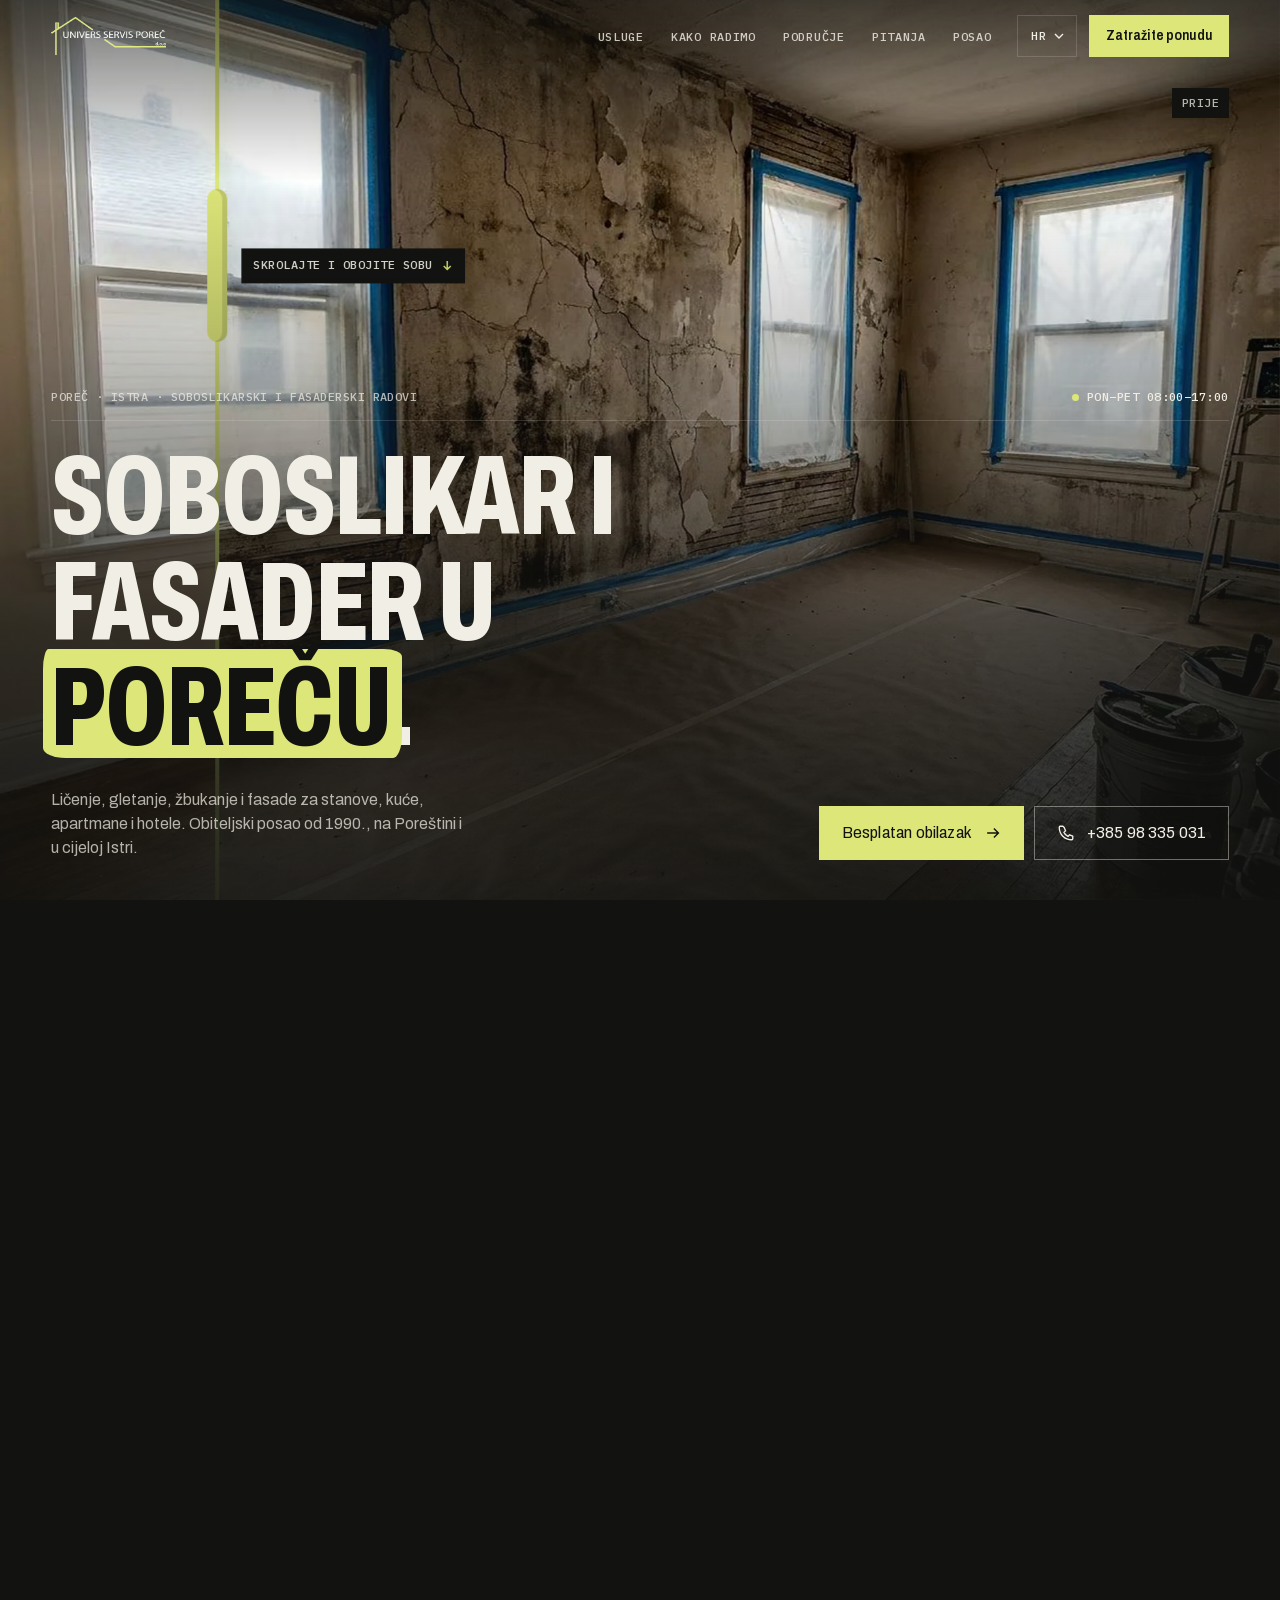
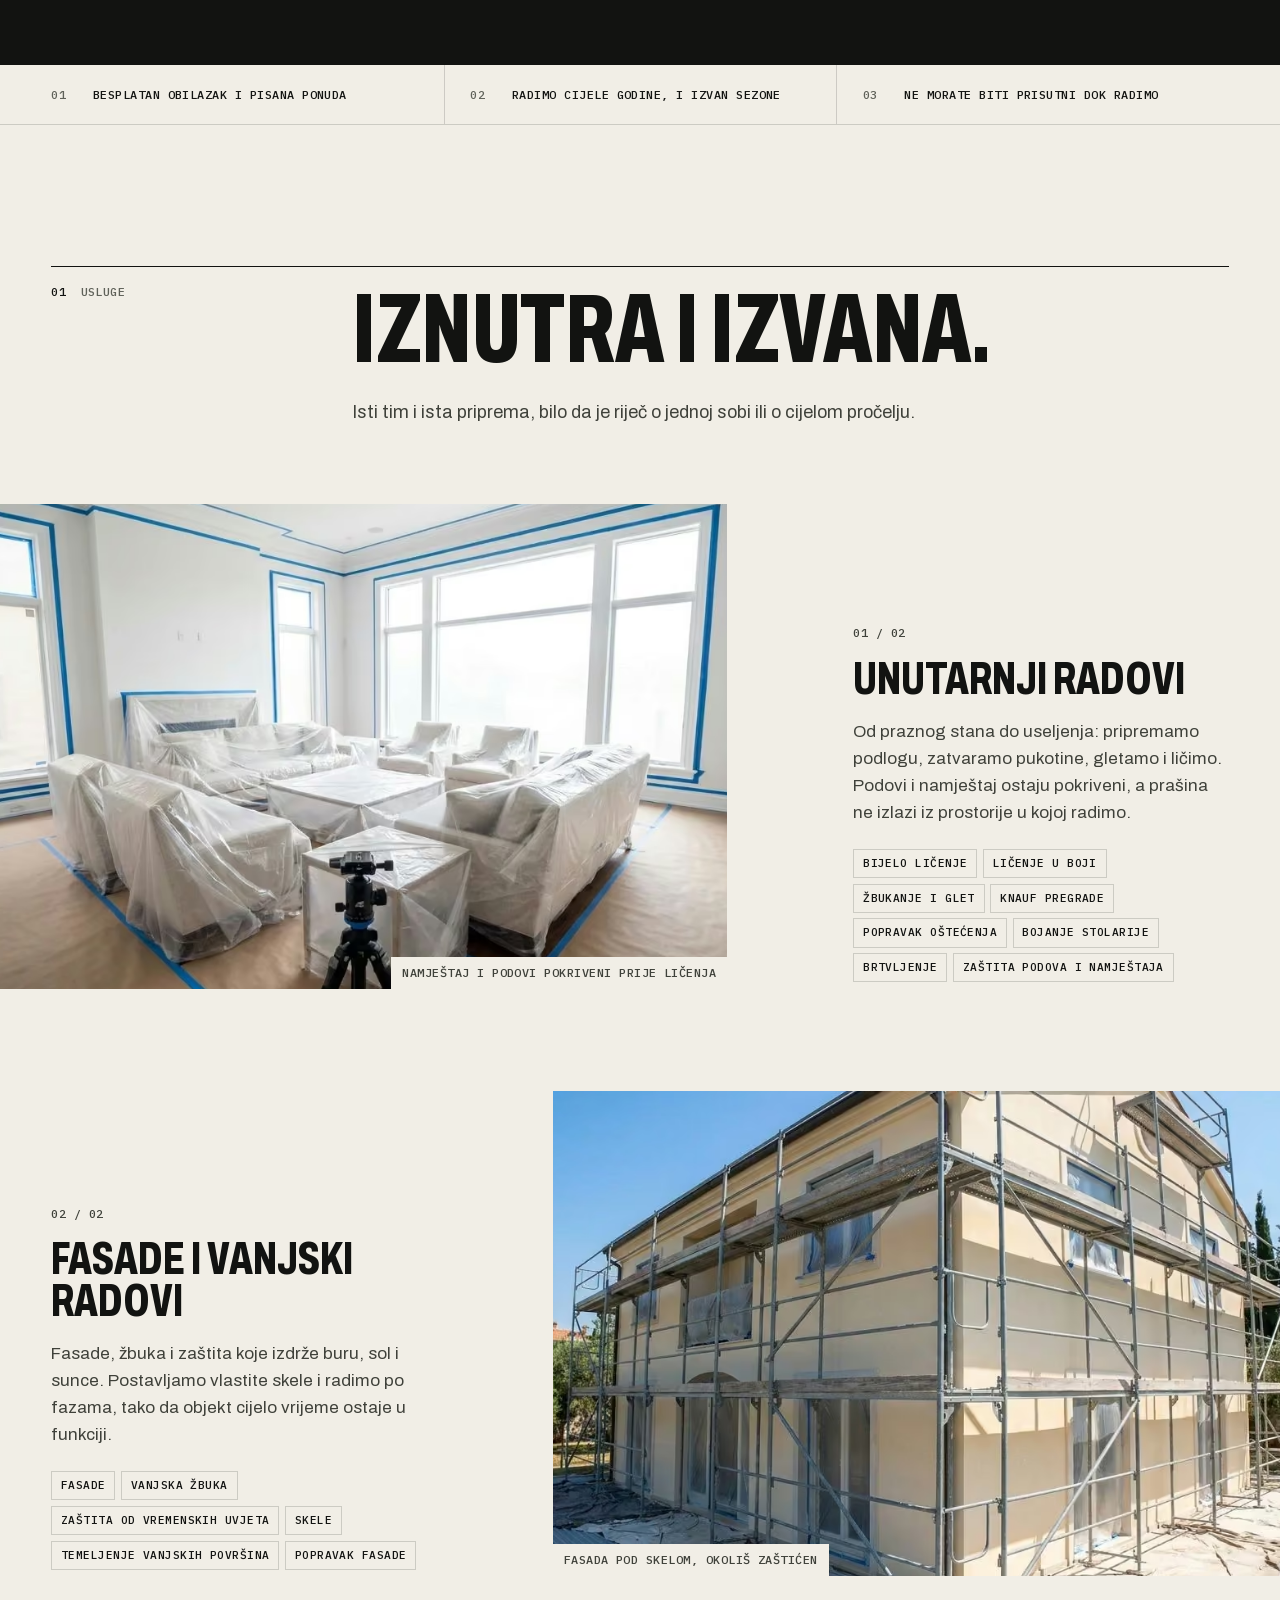
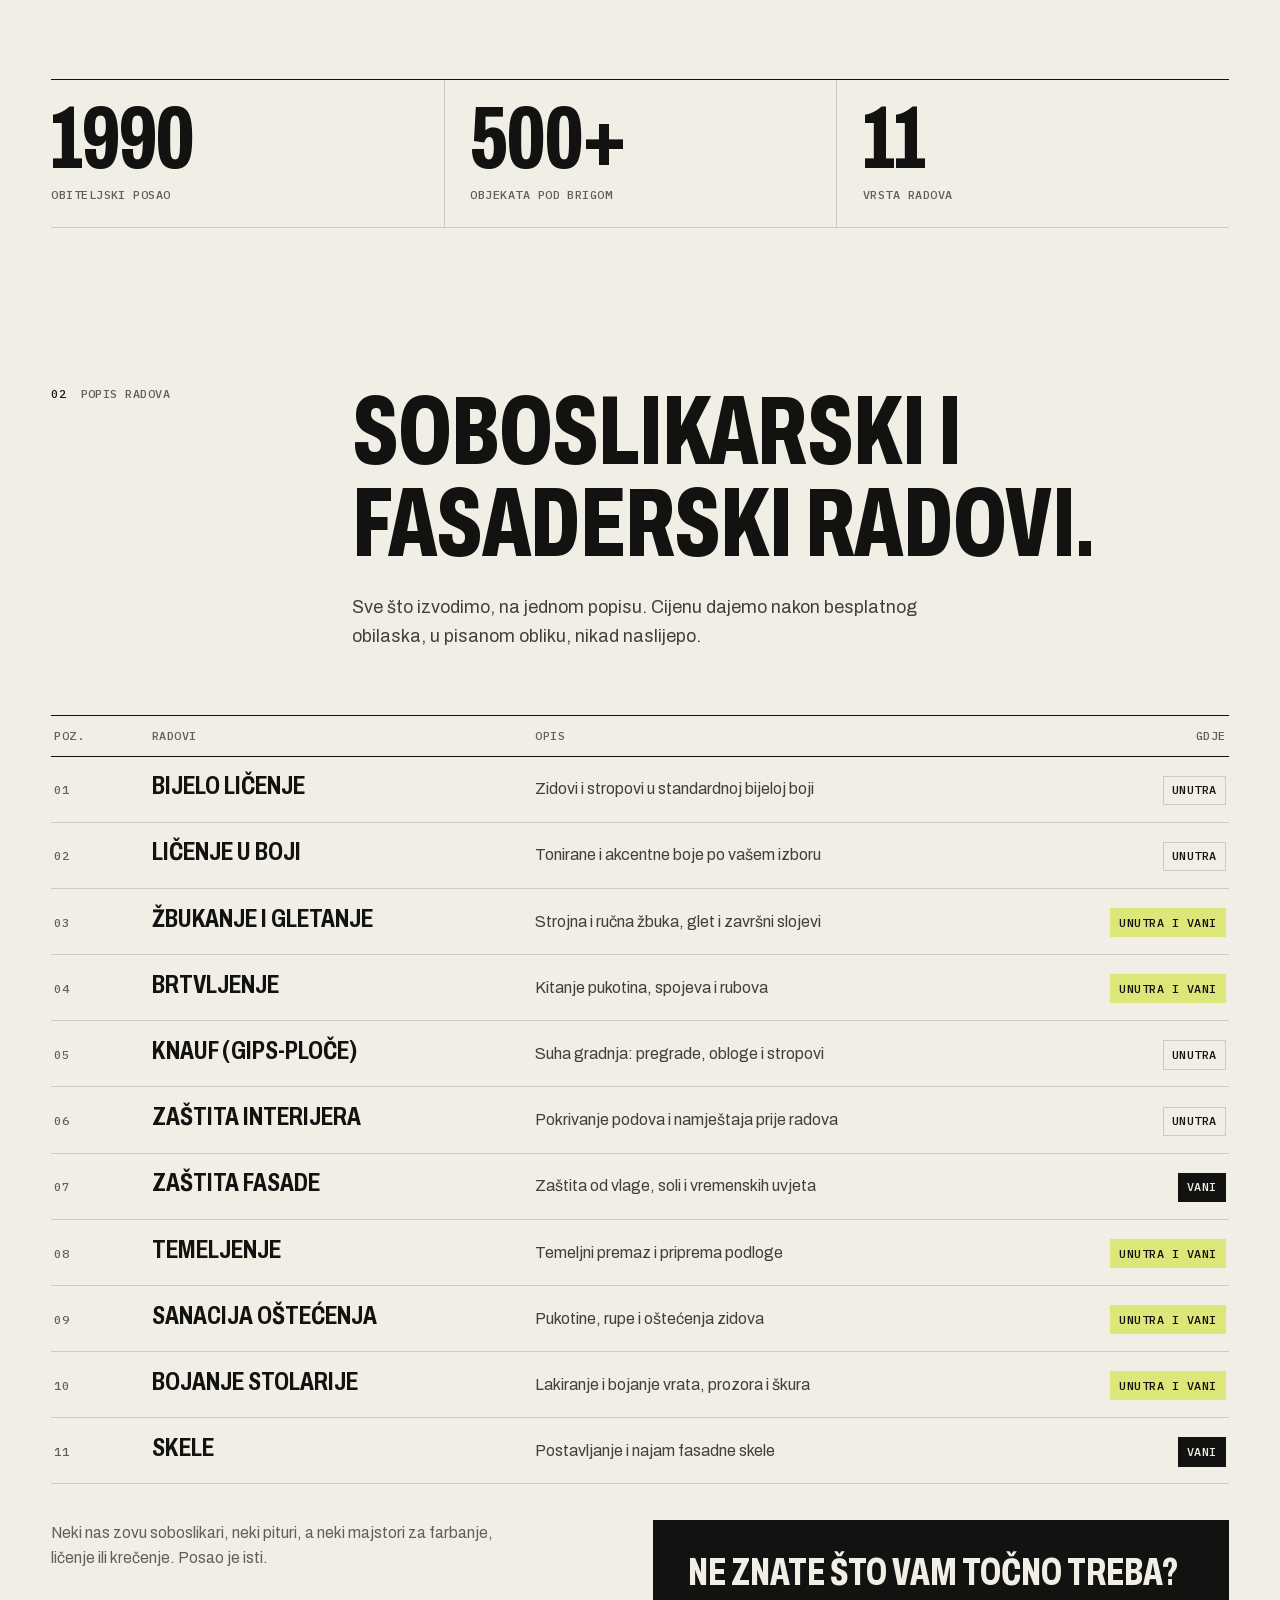
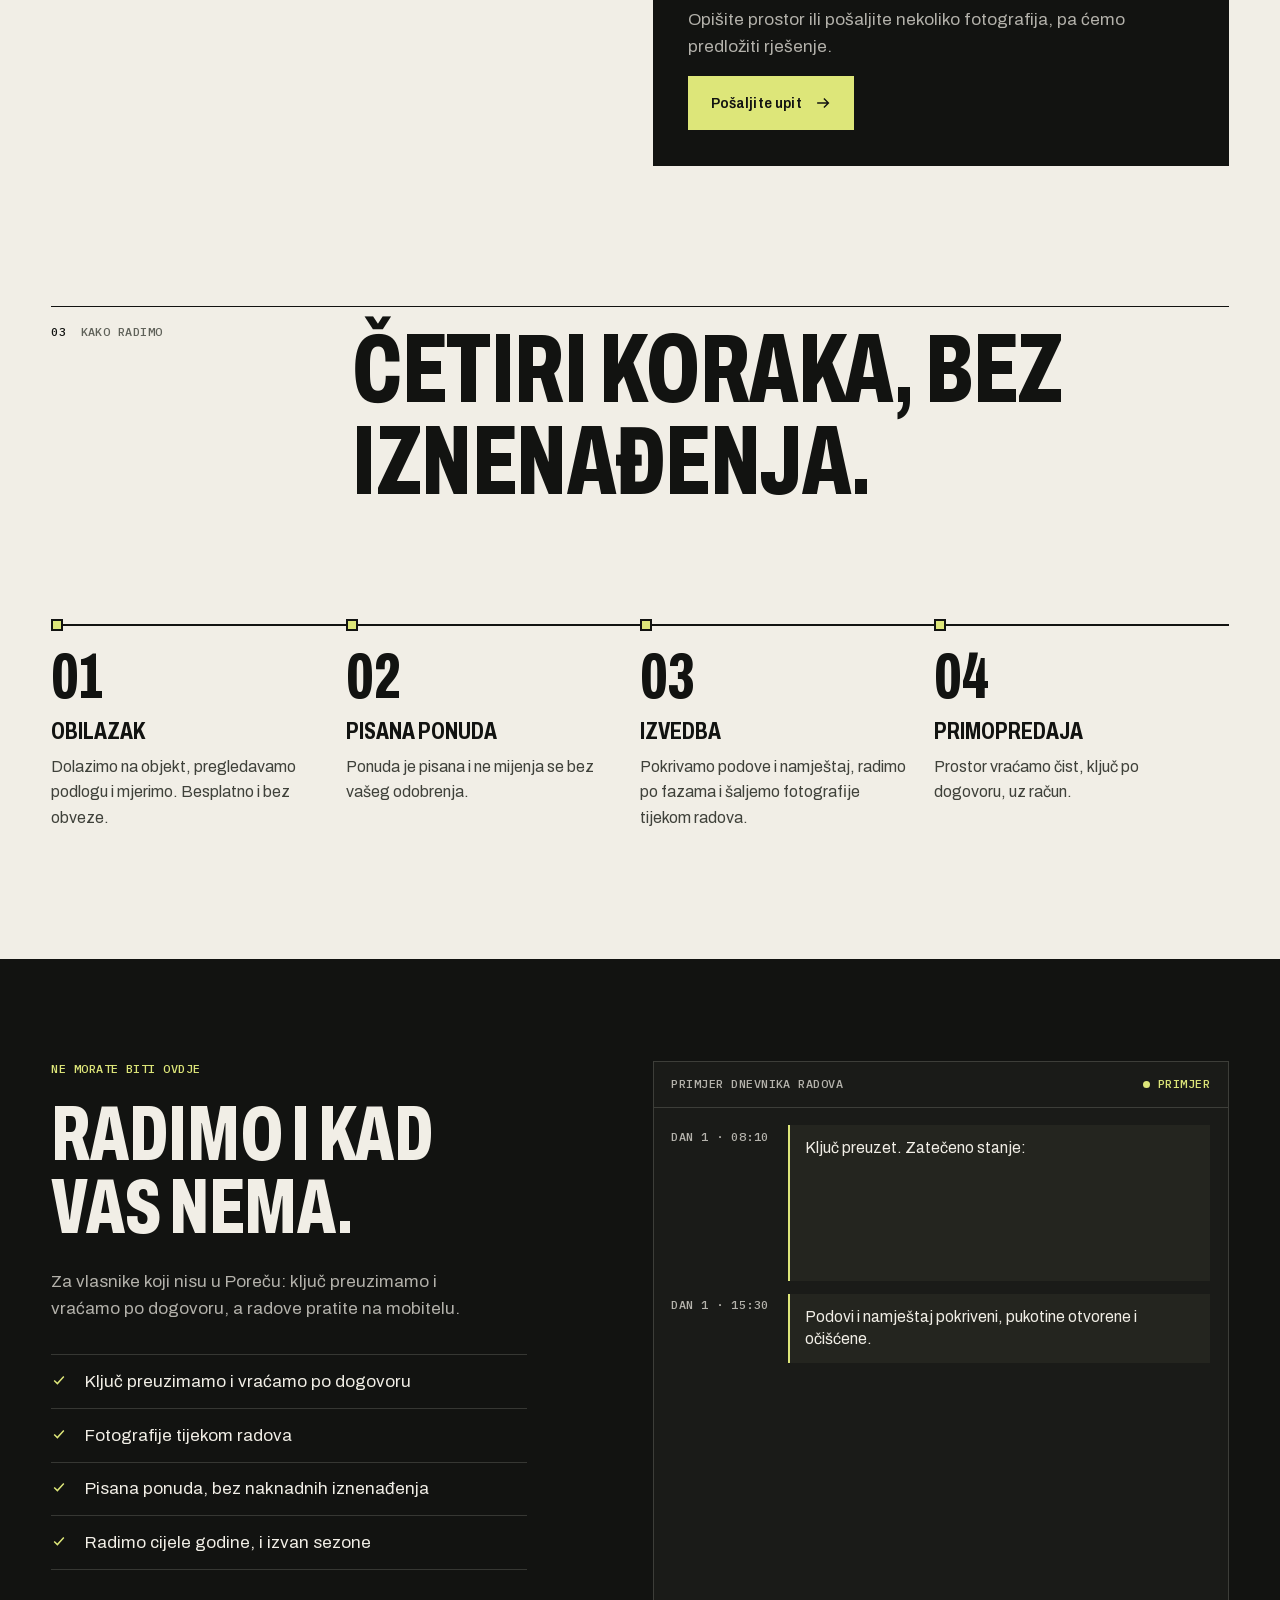
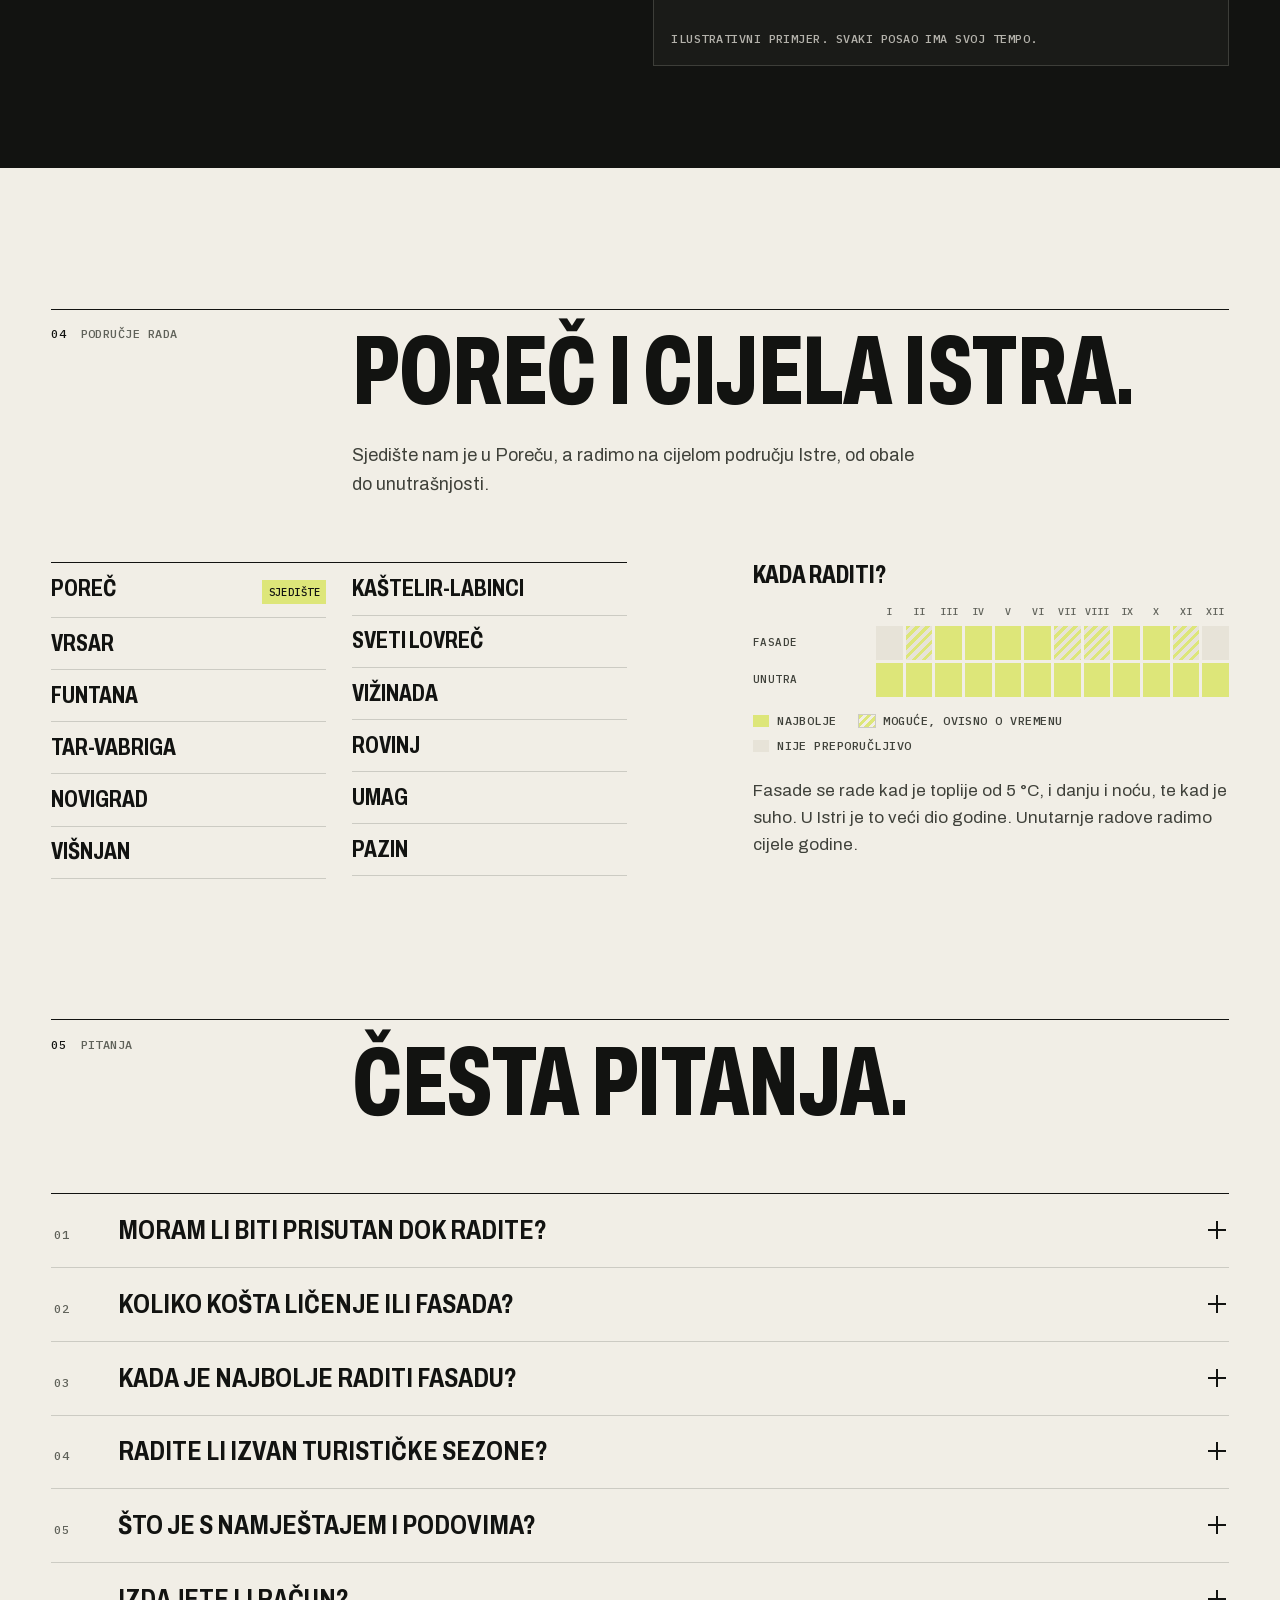
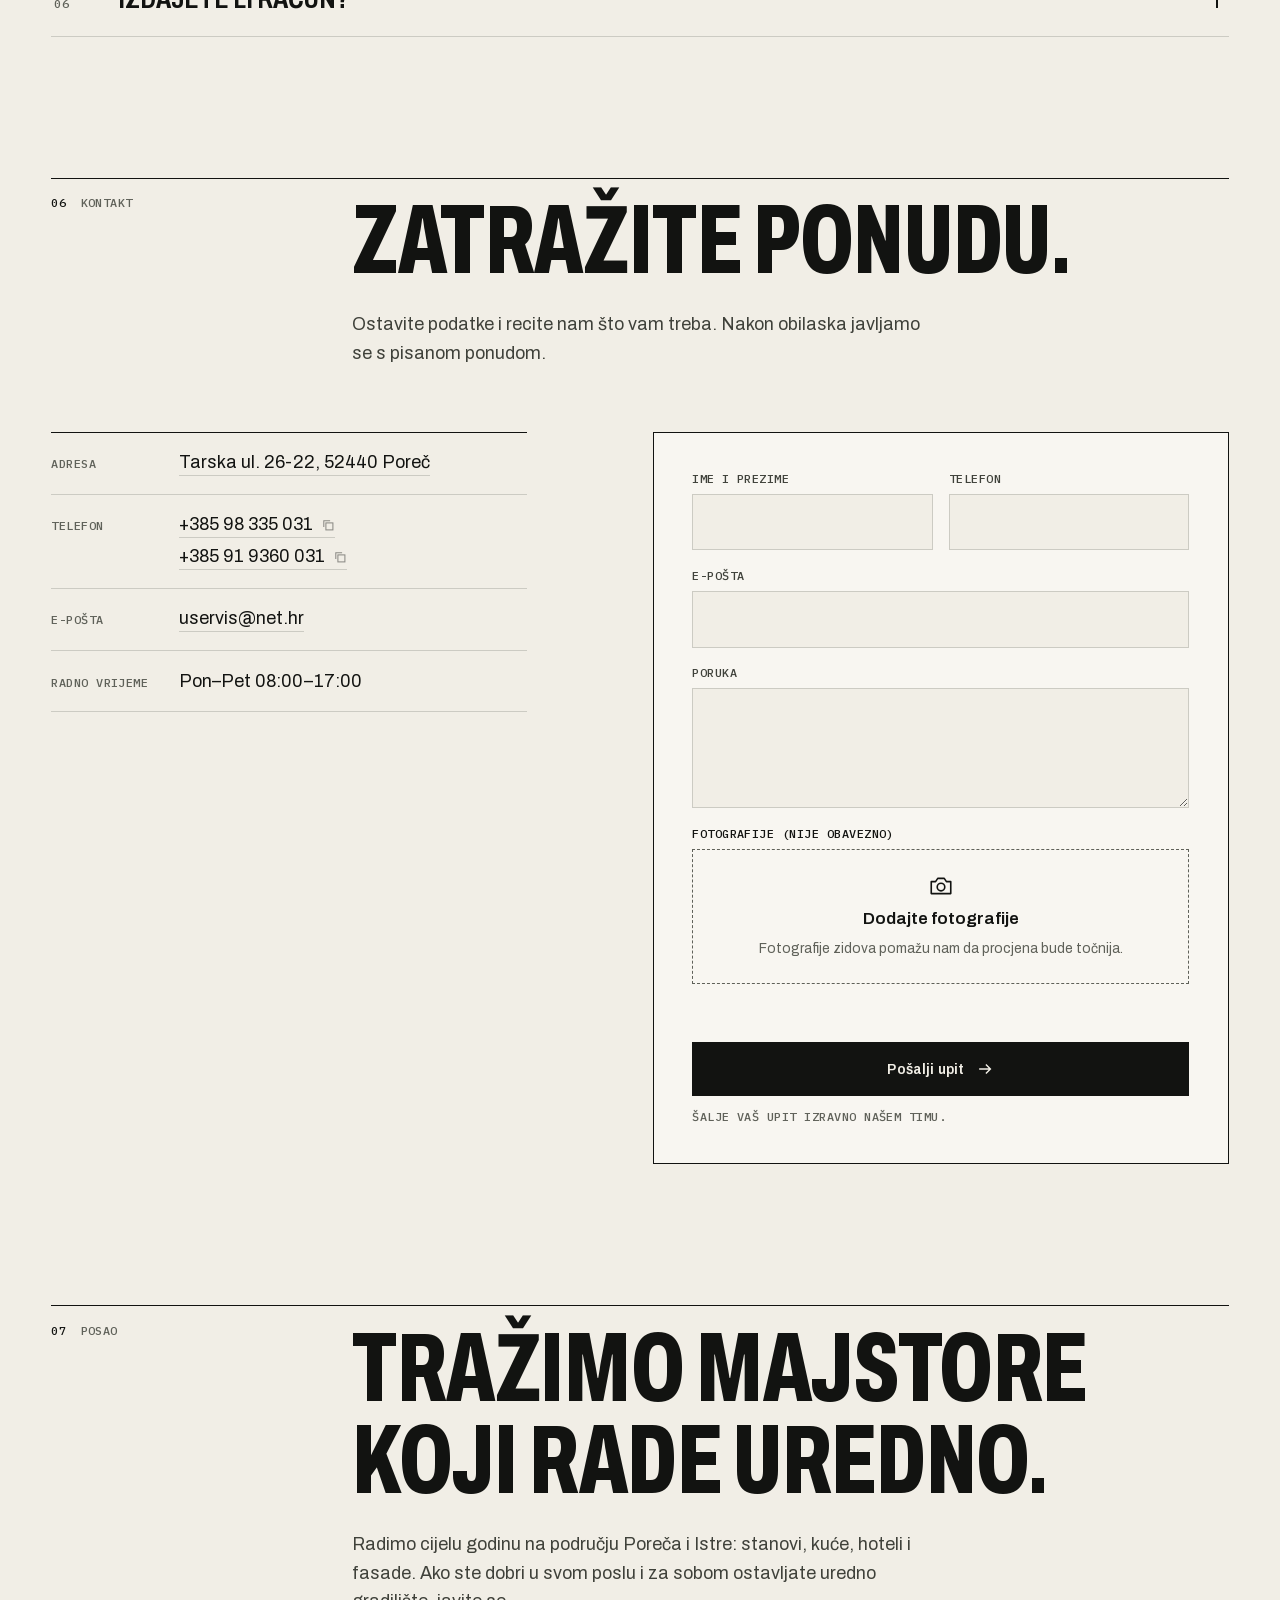
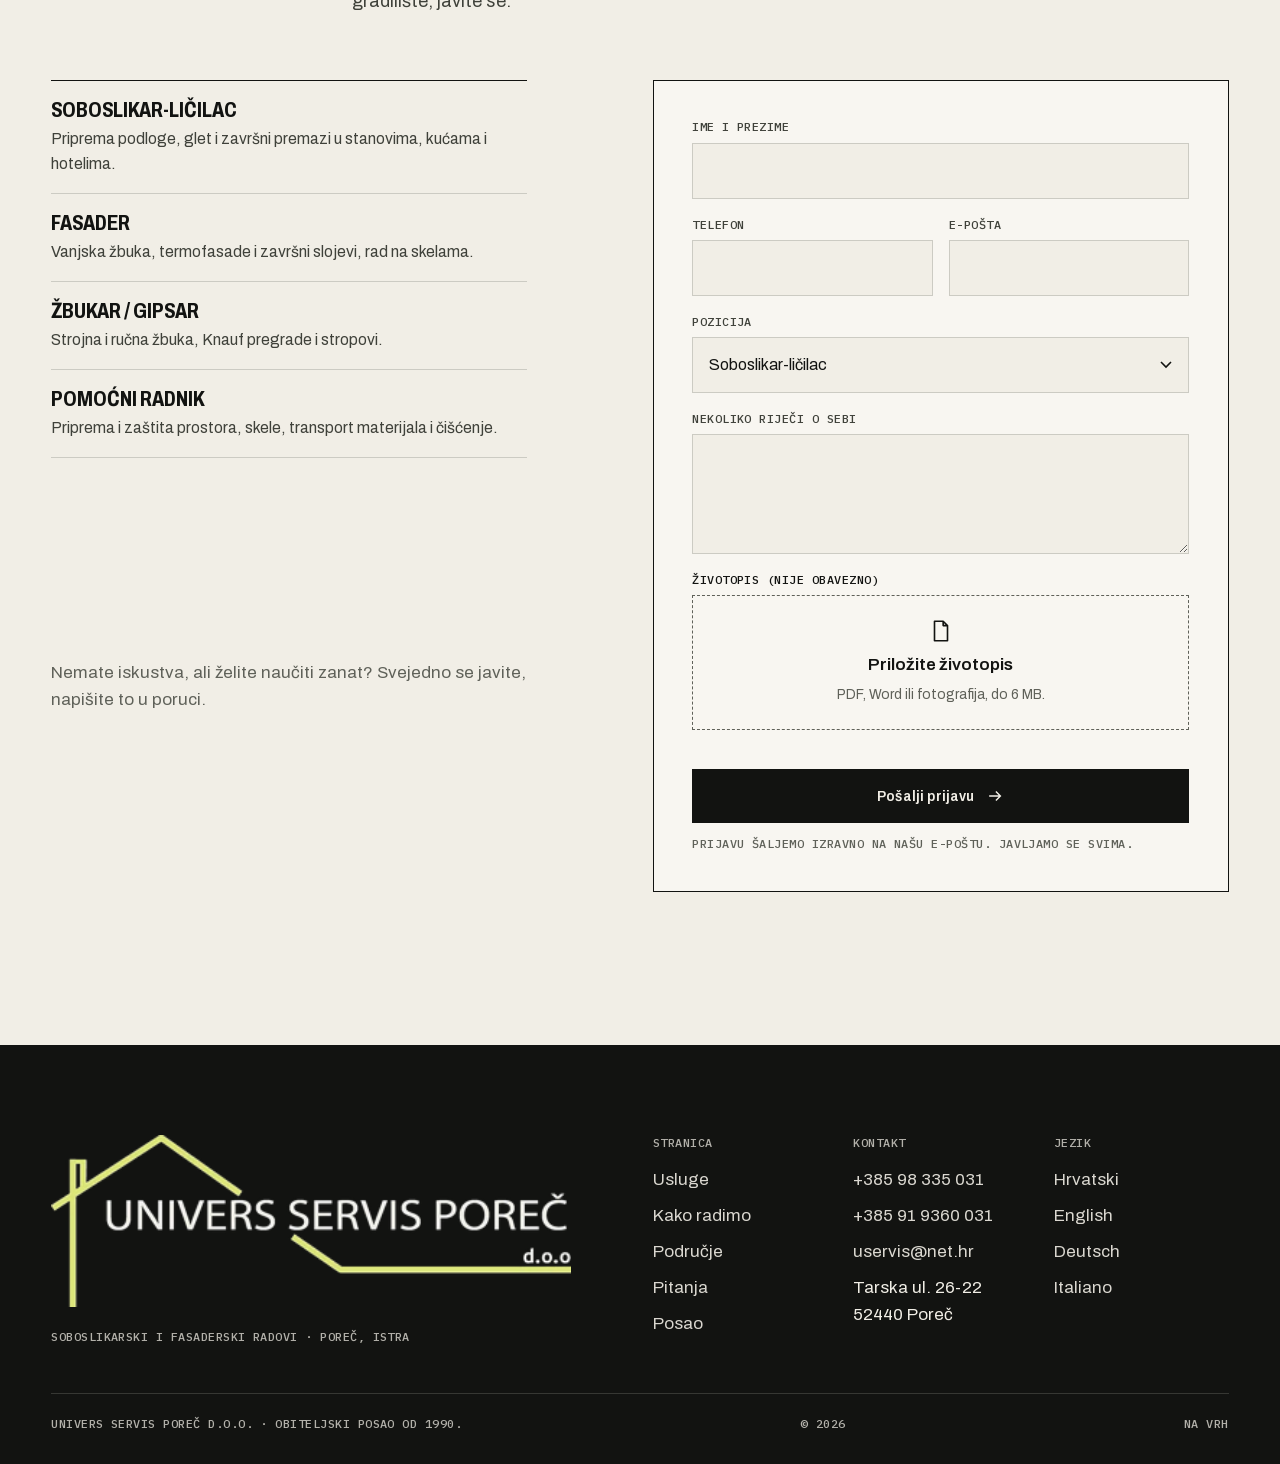
<file: index.html>
<!doctype html>
<html lang="hr">
<head>
<meta charset="utf-8">
<meta name="viewport" content="width=device-width, initial-scale=1">
<title>Soboslikar i fasade Poreč | Univers Servis od 1990.</title>
<meta name="description" content="Ličenje, gletanje, žbukanje i fasade u Poreču i Istri. Obiteljski posao od 1990. Besplatan obilazak i pisana ponuda. Radimo cijele godine.">
<link rel="canonical" href="https://www.universservisporec.com/">
<meta name="robots" content="index,follow,max-image-preview:large,max-snippet:-1,max-video-preview:-1">
<meta name="theme-color" content="#F1EEE6">
<meta name="color-scheme" content="light">
<meta name="format-detection" content="telephone=no">
<meta name="geo.region" content="HR-18">
<meta name="geo.placename" content="Poreč">

<!-- One URL per language; Croatian owns the bare root and is the x-default. -->
<link rel="alternate" hreflang="hr" href="https://www.universservisporec.com/">
<link rel="alternate" hreflang="en" href="https://www.universservisporec.com/?lang=en">
<link rel="alternate" hreflang="de" href="https://www.universservisporec.com/?lang=de">
<link rel="alternate" hreflang="it" href="https://www.universservisporec.com/?lang=it">
<link rel="alternate" hreflang="x-default" href="https://www.universservisporec.com/">

<meta property="og:type" content="website">
<meta property="og:site_name" content="Univers Servis Poreč">
<meta property="og:title" content="Soboslikar i fasade Poreč | Univers Servis od 1990.">
<meta property="og:description" content="Ličenje, gletanje, žbukanje i fasade u Poreču i Istri. Obiteljski posao od 1990. Besplatan obilazak i pisana ponuda. Radimo cijele godine.">
<meta property="og:url" content="https://www.universservisporec.com/">
<meta property="og:image" content="https://www.universservisporec.com/brand/og-image.png">
<meta property="og:image:width" content="1200">
<meta property="og:image:height" content="630">
<meta property="og:image:alt" content="Univers Servis Poreč">
<meta property="og:locale" content="hr_HR">
<meta property="og:locale:alternate" content="en_GB">
<meta property="og:locale:alternate" content="de_DE">
<meta property="og:locale:alternate" content="it_IT">
<meta name="twitter:card" content="summary_large_image">
<meta name="twitter:title" content="Soboslikar i fasade Poreč | Univers Servis od 1990.">
<meta name="twitter:description" content="Ličenje, gletanje, žbukanje i fasade u Poreču i Istri. Obiteljski posao od 1990. Besplatan obilazak i pisana ponuda. Radimo cijele godine.">
<meta name="twitter:image" content="https://www.universservisporec.com/brand/og-image.png">

<link rel="icon" href="/brand/favicon.svg" type="image/svg+xml">
<link rel="icon" href="/brand/favicon.png" type="image/png" sizes="256x256">
<link rel="apple-touch-icon" href="/brand/apple-touch-icon.png">

<!-- Self-hosted, subset type: no third-party request in the critical path. -->
<link rel="preload" href="/assets/fonts/archivo-latin.woff2" as="font" type="font/woff2" crossorigin>
<link rel="preload" href="/assets/fonts/archivo-ext.woff2" as="font" type="font/woff2" crossorigin>
<link rel="preload" href="/assets/img/wordmark-1180.webp" as="image" type="image/webp">

<!-- Hide-until-revealed states only apply once this has run, and if the main
     script never reports in, everything is shown anyway. -->
<script>document.documentElement.classList.add('js');setTimeout(function(){if(!window.__ready)document.documentElement.classList.add('reveal-all')},4500);</script>

<script type="application/ld+json">
{
  "@context": "https://schema.org",
  "@type": ["HousePainter", "GeneralContractor"],
  "@id": "https://www.universservisporec.com/#business",
  "name": "Univers Servis Poreč",
  "legalName": "UNIVERS SERVIS POREČ d.o.o.",
  "foundingDate": "2012-11-02",
  "description": "Soboslikarski i fasaderski radovi u Poreču i Istri: ličenje, gletanje, žbukanje, fasade, Knauf i skele. Obiteljski posao od 1990., kao UNIVERS SERVIS POREČ d.o.o. od 2012.",
  "url": "https://www.universservisporec.com/",
  "logo": "https://www.universservisporec.com/brand/univers-servis-1x1-white.png",
  "image": ["https://www.universservisporec.com/brand/og-image.png","https://www.universservisporec.com/assets/img/after-1200.jpg","https://www.universservisporec.com/assets/img/exterior-1200.jpg"],
  "telephone": "+385 98 335 031",
  "contactPoint": [
    {"@type": "ContactPoint", "telephone": "+385 98 335 031", "contactType": "customer service", "areaServed": "HR", "availableLanguage": ["hr"]},
    {"@type": "ContactPoint", "telephone": "+385 91 9360 031", "contactType": "customer service", "areaServed": "HR", "availableLanguage": ["hr"]}
  ],
  "email": "uservis@net.hr",
  "address": {
    "@type": "PostalAddress",
    "streetAddress": "Tarska ul. 26-22",
    "addressLocality": "Poreč",
    "postalCode": "52440",
    "addressRegion": "Istarska županija",
    "addressCountry": "HR"
  },
  "areaServed": [
    {"@type": "City", "name": "Poreč"}, {"@type": "City", "name": "Vrsar"}, {"@type": "City", "name": "Funtana"},
    {"@type": "City", "name": "Tar-Vabriga"}, {"@type": "City", "name": "Novigrad"}, {"@type": "City", "name": "Višnjan"},
    {"@type": "City", "name": "Kaštelir-Labinci"}, {"@type": "City", "name": "Sveti Lovreč"}, {"@type": "City", "name": "Vižinada"},
    {"@type": "City", "name": "Rovinj"}, {"@type": "City", "name": "Umag"}, {"@type": "City", "name": "Pazin"},
    {"@type": "AdministrativeArea", "name": "Istarska županija"}
  ],
  "openingHoursSpecification": [{
    "@type": "OpeningHoursSpecification",
    "dayOfWeek": ["Monday", "Tuesday", "Wednesday", "Thursday", "Friday"],
    "opens": "08:00", "closes": "17:00"
  }],
  "hasOfferCatalog": {
    "@type": "OfferCatalog",
    "name": "Soboslikarski i fasaderski radovi",
    "itemListElement": [
      {"@type": "Offer", "itemOffered": {"@type": "Service", "name": "Bijelo ličenje", "alternateName": "Interior painting"}},
      {"@type": "Offer", "itemOffered": {"@type": "Service", "name": "Ličenje u boji", "alternateName": "Painting in colour"}},
      {"@type": "Offer", "itemOffered": {"@type": "Service", "name": "Žbukanje i gletanje", "alternateName": "Plastering and skimming"}},
      {"@type": "Offer", "itemOffered": {"@type": "Service", "name": "Fasade i vanjski radovi", "alternateName": "Facade work and exterior render"}},
      {"@type": "Offer", "itemOffered": {"@type": "Service", "name": "Knauf (gips-ploče)", "alternateName": "Drywall partitions"}},
      {"@type": "Offer", "itemOffered": {"@type": "Service", "name": "Brtvljenje", "alternateName": "Caulking and sealing"}},
      {"@type": "Offer", "itemOffered": {"@type": "Service", "name": "Temeljenje", "alternateName": "Priming"}},
      {"@type": "Offer", "itemOffered": {"@type": "Service", "name": "Sanacija oštećenja zidova", "alternateName": "Wall damage repair"}},
      {"@type": "Offer", "itemOffered": {"@type": "Service", "name": "Bojanje stolarije", "alternateName": "Door, window and shutter painting"}},
      {"@type": "Offer", "itemOffered": {"@type": "Service", "name": "Zaštita fasade", "alternateName": "Facade protection"}},
      {"@type": "Offer", "itemOffered": {"@type": "Service", "name": "Skele", "alternateName": "Scaffolding"}}
    ]
  },
  "knowsLanguage": ["hr"]
}
</script>
<script type="application/ld+json">
{"@context":"https://schema.org","@type":"WebSite","@id":"https://www.universservisporec.com/#website","url":"https://www.universservisporec.com/","name":"Univers Servis Poreč","publisher":{"@id":"https://www.universservisporec.com/#business"},"inLanguage":["hr","en","de","it"]}
</script>
<script type="application/ld+json" id="ld-faq">{"@context":"https://schema.org","@type":"FAQPage","inLanguage":"hr","mainEntity":[{"@type":"Question","name":"Moram li biti prisutan dok radite?","acceptedAnswer":{"@type":"Answer","text":"Ne. Ključ preuzimamo i vraćamo po dogovoru, a tijekom radova šaljemo fotografije, pa radove možete pratiti s bilo kojeg mjesta."}},{"@type":"Question","name":"Koliko košta ličenje ili fasada?","acceptedAnswer":{"@type":"Answer","text":"Ovisi o stanju podloge, površini i vrsti radova, zato cijenu ne dajemo naslijepo. Obilazak je besplatan i bez obveze, a ponudu dobivate u pisanom obliku."}},{"@type":"Question","name":"Kada je najbolje raditi fasadu?","acceptedAnswer":{"@type":"Answer","text":"Kad je toplije od 5 °C i danju i noću, kad je suho i bez jakog vjetra. U Istri su to najčešće razdoblja od ožujka do lipnja i od rujna do studenog."}},{"@type":"Question","name":"Radite li izvan turističke sezone?","acceptedAnswer":{"@type":"Answer","text":"Da, cijele godine. Zima je dobro vrijeme za unutarnje radove u apartmanima i kućama za odmor, kako bi sve bilo spremno prije sezone."}},{"@type":"Question","name":"Što je s namještajem i podovima?","acceptedAnswer":{"@type":"Answer","text":"Prije radova sve pokrivamo folijom i zaštitnim papirom, a rubove lijepimo trakom. Prašina ne izlazi iz prostorije u kojoj radimo."}},{"@type":"Question","name":"Izdajete li račun?","acceptedAnswer":{"@type":"Answer","text":"Da. Radimo kao UNIVERS SERVIS POREČ d.o.o. i za svaki posao izdajemo račun."}}]}</script>
<style>
/* ─────────────────────────────────────────────────────────────────────────
   Univers Servis Poreč
   The identity comes from the trade, not from a template: lime-plaster
   white, the logo's own lime (#DDE679) and near-black, set in condensed
   capitals the way a works schedule or a site board is. Hard edges and
   hairline rules instead of soft cards and blobs.
   ───────────────────────────────────────────────────────────────────────── */
@font-face{font-family:"Archivo";src:url("/assets/fonts/archivo-latin.woff2") format("woff2");font-weight:400 800;font-stretch:62% 100%;font-display:swap;
  unicode-range:U+0020-007E,U+00A0-00FF,U+2009,U+2013-2014,U+2018-201E,U+2022,U+2026,U+20AC,U+2122}
@font-face{font-family:"Archivo";src:url("/assets/fonts/archivo-ext.woff2") format("woff2");font-weight:400 800;font-stretch:62% 100%;font-display:swap;
  unicode-range:U+0106-0107,U+010C-010D,U+0110-0111,U+0160-0161,U+017D-017E}
@font-face{font-family:"Plex Mono";src:url("/assets/fonts/plexmono-500-latin.woff2") format("woff2");font-weight:500;font-display:swap;
  unicode-range:U+0020-007E,U+00A0-00FF,U+2009,U+2013-2014,U+2018-201E,U+2022,U+2026,U+20AC,U+2122}
@font-face{font-family:"Plex Mono";src:url("/assets/fonts/plexmono-500-ext.woff2") format("woff2");font-weight:500;font-display:swap;
  unicode-range:U+0106-0107,U+010C-010D,U+0110-0111,U+0160-0161,U+017D-017E}

:root{
  --plaster:#F1EEE6; --plaster-2:#E7E3D8; --paper:#F8F6F1;
  --ink:#121311; --ink-2:#3F413A; --ink-3:#5F6159;
  --rule:rgba(18,19,17,.16); --rule-2:rgba(18,19,17,.08);
  --lime:#DDE679; --lime-2:#CCD758;
  --on-dark:#F1EEE6; --on-dark-2:rgba(241,238,230,.72); --dark-rule:rgba(241,238,230,.16);
  --f:"Archivo",ui-sans-serif,system-ui,-apple-system,"Segoe UI",sans-serif;
  --m:"Plex Mono",ui-monospace,SFMono-Regular,Menlo,Consolas,monospace;
  --g:clamp(20px,4vw,56px); --max:1360px;
  --ease-out:cubic-bezier(.23,1,.32,1);
  --ease-io:cubic-bezier(.77,0,.175,1);
  --ease-roll:cubic-bezier(.65,0,.35,1);
  --nav-h:72px; --cg:clamp(16px,2vw,28px);
}
*,*::before,*::after{box-sizing:border-box}
*{margin:0;padding:0}
html{-webkit-text-size-adjust:100%;scroll-padding-top:calc(var(--nav-h) + 12px)}
@media (prefers-reduced-motion:no-preference){html{scroll-behavior:smooth}}
body{background:var(--plaster);color:var(--ink);font-family:var(--f);font-size:1.0625rem;line-height:1.6;
  font-stretch:100%;font-weight:400;-webkit-font-smoothing:antialiased;text-rendering:optimizeLegibility;overflow-x:hidden}
img,picture,svg{display:block;max-width:100%}
img{height:auto}
a{color:inherit}
button,input,textarea,select{font:inherit;color:inherit}
::selection{background:var(--lime);color:var(--ink)}
:focus-visible{outline:2px solid var(--ink);outline-offset:3px}
.dark :focus-visible{outline-color:var(--lime)}
.sr-only{position:absolute;width:1px;height:1px;overflow:hidden;clip:rect(0 0 0 0);white-space:nowrap}
.skip{position:absolute;left:var(--g);top:-60px;z-index:300;background:var(--ink);color:var(--plaster);padding:.7rem 1rem;font:500 .8rem var(--m);text-decoration:none}
.skip:focus{top:12px}

.wrap{width:100%;max-width:calc(var(--max) + 2*var(--g));margin:0 auto;padding:0 var(--g)}
.mono{font-family:var(--m);font-weight:500;font-size:.74rem;letter-spacing:.04em;text-transform:uppercase;line-height:1.35}
.d{font-family:var(--f);font-stretch:64%;font-weight:780;text-transform:uppercase;letter-spacing:-.004em;line-height:.95}
h1,h2,h3{font-weight:inherit}
em{font-style:normal}

/* ── buttons ─────────────────────────────────────────────────────────── */
.btn{display:inline-flex;align-items:center;gap:.75rem;min-height:54px;padding:0 1.35rem;border:1px solid var(--ink);
  font:600 .95rem/1 var(--f);font-stretch:88%;letter-spacing:.01em;text-decoration:none;cursor:pointer;white-space:nowrap;
  transition:background-color 180ms ease,color 180ms ease,border-color 180ms ease,transform 140ms var(--ease-out)}
.btn svg{width:18px;height:18px;flex:none}
.btn:active{transform:scale(.97)}
.btn-lime{background:var(--lime);border-color:var(--lime);color:var(--ink)}
.btn-ink{background:var(--ink);color:var(--plaster)}
.btn-line{background:transparent;color:var(--ink)}
.dark .btn-line{border-color:var(--dark-rule);color:var(--on-dark)}
@media (hover:hover) and (pointer:fine){
  .btn-lime:hover{background:var(--ink);border-color:var(--ink);color:var(--lime)}
  .btn-ink:hover{background:var(--lime);border-color:var(--lime);color:var(--ink)}
  .btn-line:hover{background:var(--ink);color:var(--plaster)}
  .dark .btn-line:hover{background:var(--on-dark);color:var(--ink);border-color:var(--on-dark)}
}

/* ── intro ───────────────────────────────────────────────────────────── */
.intro{display:none}
.js .intro{display:grid;position:fixed;inset:0;z-index:1000;place-items:center;background:var(--plaster);
  transition:opacity 520ms ease,visibility 0s linear 520ms}
.intro.gone{opacity:0;visibility:hidden;pointer-events:none}
.intro-lockup{position:relative;width:min(80vw,720px);line-height:0}
.intro-mark{width:100%;height:auto;overflow:visible}
.intro-mark path{fill:none;stroke:var(--lime);stroke-width:24;stroke-linecap:round;stroke-linejoin:round;
  stroke-dasharray:var(--len,3000);stroke-dashoffset:var(--len,3000);animation:draw 460ms var(--ease-out) forwards}
.intro-mark .s3{animation-delay:90ms}
.intro-mark .s2{animation-delay:330ms;animation-duration:380ms}
.intro-mark .s4{animation-delay:430ms;animation-duration:420ms}
@keyframes draw{to{stroke-dashoffset:0}}
.intro-word{position:absolute;inset:0;width:100%;height:100%;opacity:0;transform:translateY(6px);animation:wordIn 420ms var(--ease-out) 700ms forwards}
@keyframes wordIn{to{opacity:1;transform:none}}
.intro-bar{position:absolute;left:0;right:0;bottom:-2.2rem;height:1px;background:var(--rule);overflow:hidden}
.intro-bar::after{content:"";position:absolute;inset:0;background:var(--ink);transform:scaleX(0);transform-origin:left;animation:bar 1400ms var(--ease-io) 80ms forwards}
@keyframes bar{to{transform:scaleX(1)}}
body.intro-on{overflow:hidden}

/* ── nav ─────────────────────────────────────────────────────────────── */
.nav{position:fixed;top:0;left:0;right:0;z-index:200;height:var(--nav-h);
  transition:background-color 240ms ease,box-shadow 240ms ease,transform 280ms var(--ease-out)}
.nav .wrap{height:100%;display:flex;align-items:center;gap:1.6rem}
.nav.scrolled{background:rgba(241,238,230,.88);-webkit-backdrop-filter:saturate(1.4) blur(12px);backdrop-filter:saturate(1.4) blur(12px);box-shadow:0 1px 0 var(--rule)}
.nav.nav-hidden{transform:translateY(-100%)}
.brand{display:flex;align-items:center;flex:none;margin-right:auto;position:relative}
.brand img{height:38px;width:auto}
.brand picture{transition:opacity 220ms ease}
.brand .logo-l{position:absolute;inset:0}
.brand .logo-l,.nav.over .logo-d{opacity:0}
.nav.over .logo-l{opacity:1}
.nav-links{display:flex;gap:1.7rem;list-style:none}
.nav-links a{font:500 .74rem/1 var(--m);letter-spacing:.06em;text-transform:uppercase;text-decoration:none;color:var(--ink);opacity:.82;
  padding:.5rem 0;transition:opacity 160ms ease,color 220ms ease}
.nav-links a[aria-current="true"]{opacity:1;box-shadow:inset 0 -2px 0 var(--lime)}
@media (hover:hover) and (pointer:fine){.nav-links a:hover{opacity:1}}
.nav-right{display:flex;align-items:center;gap:.7rem}
.nav .btn{min-height:42px;padding:0 1rem;font-size:.86rem}
.nav.solid{background:var(--paper);box-shadow:0 1px 0 var(--rule)}
.nav.over .nav-links a{color:var(--on-dark)}
.nav.over .lang-trigger{border-color:var(--dark-rule);color:var(--on-dark)}
.nav.over .burger{border-color:var(--dark-rule)}
.nav.over .burger span{background:var(--on-dark)}
.nav.over .nav-cta{background:var(--lime);border-color:var(--lime);color:var(--ink)}
.nav.over :focus-visible{outline-color:var(--lime)}
@media (hover:hover) and (pointer:fine){
  .nav.over .lang-trigger:hover{border-color:var(--on-dark)}
  .nav.over .nav-cta:hover{background:var(--on-dark);border-color:var(--on-dark);color:var(--ink)}
}
.progress{position:absolute;left:0;right:0;bottom:0;height:2px;background:var(--lime);transform:scaleX(0);transform-origin:left;opacity:0;transition:opacity 240ms ease}
.nav.scrolled .progress{opacity:1}

.lang{position:relative}
.lang-trigger{display:flex;align-items:center;gap:.45rem;height:42px;padding:0 .8rem;background:transparent;border:1px solid var(--rule);
  font:500 .74rem/1 var(--m);letter-spacing:.06em;cursor:pointer;transition:border-color 160ms ease,background-color 160ms ease}
.lang-trigger svg{width:10px;height:10px;transition:transform 220ms var(--ease-out)}
.lang.open .lang-trigger svg{transform:rotate(180deg)}
@media (hover:hover) and (pointer:fine){.lang-trigger:hover{border-color:var(--ink)}}
.lang-menu{position:absolute;right:0;top:calc(100% + 6px);min-width:168px;background:var(--paper);border:1px solid var(--ink);padding:.3rem;list-style:none;
  opacity:0;transform:translateY(-6px) scale(.98);transform-origin:top right;pointer-events:none;transition:opacity 160ms ease,transform 200ms var(--ease-out)}
.lang.open .lang-menu{opacity:1;transform:none;pointer-events:auto}
.lang-menu a{display:flex;gap:.8rem;align-items:baseline;padding:.6rem .7rem;text-decoration:none;font-size:.92rem}
.lang-menu a b{font:500 .72rem var(--m);letter-spacing:.06em;min-width:22px}
.lang-menu a[aria-current="true"]{background:var(--ink);color:var(--plaster)}
@media (hover:hover) and (pointer:fine){.lang-menu a:not([aria-current="true"]):hover{background:var(--plaster-2)}}

.burger{display:none;width:42px;height:42px;border:1px solid var(--rule);background:transparent;cursor:pointer;place-content:center;justify-items:center}
.burger span{display:block;width:18px;height:1.5px;background:var(--ink);transition:transform 220ms var(--ease-out),opacity 140ms ease}
.burger span+span{margin-top:5px}
.burger.open span:nth-child(1){transform:translateY(6.5px) rotate(45deg)}
.burger.open span:nth-child(2){opacity:0}
.burger.open span:nth-child(3){transform:translateY(-6.5px) rotate(-45deg)}
.burger:active{transform:scale(.95)}
.sheet{display:none}

@media (max-width:1099px){
  .nav-links{display:none}
  .nav .nav-cta{display:none}
  .burger{display:grid}
  .sheet{display:block;position:fixed;left:0;right:0;top:var(--nav-h);z-index:190;background:var(--paper);border-bottom:1px solid var(--ink);
    padding:.4rem var(--g) 1.2rem;opacity:0;transform:translateY(-8px);pointer-events:none;transition:opacity 180ms ease,transform 220ms var(--ease-out)}
  .sheet.open{opacity:1;transform:none;pointer-events:auto}
  .sheet ul{list-style:none}
  .sheet a{display:flex;justify-content:space-between;align-items:center;padding:1rem 0;border-bottom:1px solid var(--rule-2);text-decoration:none;
    font-family:var(--f);font-stretch:64%;font-weight:760;font-size:1.9rem;line-height:1;text-transform:uppercase}
  .sheet a span{font:500 .72rem var(--m);letter-spacing:.06em;opacity:.6}
  .sheet .btn{margin-top:1.1rem;width:100%;justify-content:center}
  /* on a phone this bar is the only navigation, so it stays put */
  .nav.nav-hidden{transform:none}
}
@media (max-width:560px){.brand img{height:32px}:root{--nav-h:64px}}

/* ── shared section scaffolding ──────────────────────────────────────── */
.sec{padding-top:clamp(5rem,11vw,10rem)}
.sec-head{display:grid;grid-template-columns:repeat(12,minmax(0,1fr));column-gap:clamp(16px,2vw,28px);row-gap:1.4rem;position:relative;padding-top:1.1rem;margin-bottom:clamp(2.6rem,5vw,4.5rem)}
.sec-head .rule{position:absolute;left:0;right:0;top:0;height:1px;background:var(--ink)}
.idx{grid-column:1 / span 3;display:flex;gap:.9rem;align-items:baseline}
.idx b{font-weight:500;color:var(--ink)}
.idx span{color:var(--ink-3)}
.sec-head h2{grid-column:4 / -1;font-size:clamp(2.9rem,7.6vw,7.4rem)}
.sec-head .lede{grid-column:4 / span 6;color:var(--ink-2);font-size:1.12rem;max-width:56ch}
.dark .idx b{color:var(--on-dark)}
.dark .idx span{color:var(--on-dark-2)}
.dark .sec-head .rule{background:var(--on-dark)}
.dark .sec-head .lede{color:var(--on-dark-2)}
@media (max-width:899px){
  .idx,.sec-head h2,.sec-head .lede{grid-column:1 / -1}
}

/* ── hero: one stage; scrolling rolls the finished room in over the old one ── */
.hero{position:relative;background:var(--ink);height:100vh;height:100svh}
.js .hero{height:185vh;height:185svh}
.stage{position:sticky;top:0;height:100vh;height:100svh;overflow:hidden;isolation:isolate;color:var(--on-dark);--f:.5}
.stage-media,.st-after,.st-before,.st-before-in{position:absolute;inset:0}
.stage-media picture,.stage-media img{position:absolute;inset:0;width:100%;height:100%}
.stage-media img{object-fit:cover;object-position:50% 58%}
/* two opposite translations instead of a clip: the compositor moves them, nothing repaints */
.st-before{overflow:hidden;transform:translate3d(calc(var(--f) * 100%),0,0)}
.st-before-in{transform:translate3d(calc(var(--f) * -100%),0,0)}
.st-roller{position:absolute;inset:0;pointer-events:none;transform:translate3d(calc(var(--f) * 100%),0,0);transition:opacity 300ms ease}
.stage.done .st-roller{opacity:0}
.js .st-before,.js .st-before-in,.js .st-roller{will-change:transform}
.st-roller::before{content:"";position:absolute;top:0;bottom:0;left:-2px;width:4px;background:var(--lime);box-shadow:0 0 18px rgba(221,230,121,.45)}
.st-roller i{position:absolute;left:-10px;top:21%;width:20px;height:clamp(96px,17vh,160px);border-radius:10px;background:var(--lime);
  box-shadow:inset -5px 0 0 rgba(18,19,17,.14),0 14px 30px -10px rgba(0,0,0,.6)}
.st-roller b{position:absolute;left:24px;top:calc(21% + clamp(96px,17vh,160px) / 2);transform:translateY(-50%);display:inline-flex;align-items:center;gap:.55rem;
  white-space:nowrap;background:var(--ink);color:var(--on-dark);padding:.6rem .75rem;font-weight:500;opacity:0;transition:opacity 420ms ease}
.st-roller b svg{width:12px;height:12px;color:var(--lime)}
.stage.ready .st-roller b{opacity:1}
.stage.moved .st-roller b{opacity:0}
@media (prefers-reduced-motion:no-preference){.st-roller b svg{animation:nudge 1.6s var(--ease-io) infinite}}
@keyframes nudge{50%{transform:translateY(3px)}}
.st-tag{position:absolute;top:calc(var(--nav-h) + 16px);padding:.45rem .6rem;transition:opacity 320ms ease}
.st-tag-a{left:var(--g);background:var(--lime);color:var(--ink);opacity:0}
.st-tag-b{right:var(--g);background:var(--ink);color:var(--on-dark)}
.stage.moved .st-tag-a{opacity:1}
.stage.done .st-tag-b{opacity:0}
.stage-shade{position:absolute;inset:0;pointer-events:none;background:
  linear-gradient(180deg,rgba(18,19,17,.6) 0,rgba(18,19,17,0) calc(var(--nav-h) + 110px)),
  linear-gradient(0deg,rgba(18,19,17,.9) 0,rgba(18,19,17,.74) 30%,rgba(18,19,17,.2) 62%,rgba(18,19,17,0) 80%)}
.hero-copy{position:absolute;left:0;right:0;bottom:0;z-index:2;padding-bottom:clamp(1.4rem,4.5vh,3.2rem)}
.hero-top{display:flex;justify-content:space-between;align-items:baseline;gap:1rem;padding-bottom:.9rem;border-bottom:1px solid var(--dark-rule);margin-bottom:clamp(1rem,2.6vh,1.8rem)}
.hero-top .mono{color:var(--on-dark-2)}
.hero-top .live{display:inline-flex;align-items:center;gap:.5rem;color:var(--on-dark)}
.hero-top .live i{width:7px;height:7px;border-radius:50%;background:var(--lime);display:inline-block}
.hero h1{color:var(--on-dark);font-size:clamp(2.6rem,min(9.4vw,12.6vh),9.6rem);max-width:14ch;line-height:.93}
.hero .swipe{color:var(--ink)}
/* on the dark stage the highlight reaches up over the háček, or an ink Č would lose it */
.hero .swipe::before{top:-.05em}
.hero-side{display:flex;flex-wrap:wrap;align-items:flex-end;justify-content:space-between;gap:1.2rem 2.4rem;margin-top:clamp(1.1rem,3vh,2.2rem)}
.hero-lede{font-size:clamp(1rem,1.25vw,1.2rem);line-height:1.5;color:var(--on-dark-2);max-width:46ch}
.hero-cta{display:flex;flex-wrap:wrap;gap:.6rem}
.hero .btn-line{border-color:rgba(241,238,230,.42);color:var(--on-dark)}
@media (hover:hover) and (pointer:fine){
  .hero .btn-lime:hover{background:var(--on-dark);border-color:var(--on-dark);color:var(--ink)}
  .hero .btn-line:hover{background:var(--on-dark);border-color:var(--on-dark);color:var(--ink)}
}
@media (max-width:560px){
  .hero-top .hide-sm{display:none}
  .hero-lede{font-size:.98rem;line-height:1.45}
  .hero-cta{width:100%;flex-wrap:nowrap}
  .hero-cta .btn-lime{flex:1;justify-content:center}
  .hero-cta .btn-line{width:54px;padding:0;justify-content:center}
  .hero-cta .btn-line span{display:none}
}

/* the promises, straight under the stage */
.facts-band{background:var(--plaster);border-bottom:1px solid var(--rule)}
.facts{list-style:none;display:grid;grid-template-columns:repeat(3,minmax(0,1fr))}
.facts li{display:grid;grid-template-columns:2.2rem 1fr;gap:.4rem;padding:1.35rem var(--cg) 1.35rem 0}
.facts li+li{border-left:1px solid var(--rule);padding-left:var(--cg)}
.facts b{font-weight:500;color:var(--ink-3)}
@media (max-width:760px){.facts{grid-template-columns:1fr}.facts li{padding:1rem 0}.facts li+li{border-left:0;border-top:1px solid var(--rule);padding-left:0}}

/* the lime paint-stroke behind one word of the headline */
.swipe{position:relative;white-space:nowrap;z-index:0;display:inline-block}
.swipe::before{content:"";position:absolute;z-index:-1;left:-.07em;right:-.09em;top:.14em;bottom:.02em;background:var(--lime);
  border-radius:.05em .16em .08em .2em / .18em .07em .2em .09em;transform:scaleX(1);transform-origin:left center}
.js .swipe::before{transform:scaleX(0);transition:transform 780ms var(--ease-roll) 540ms}
.js .in .swipe::before,.js .swipe.in::before{transform:scaleX(1)}

/* ── generic reveal states (only when scripting is on) ───────────────── */
.js .hero-top[data-hero],.js .hero-side[data-hero]{opacity:0;transform:translateY(14px);transition:opacity 700ms ease,transform 820ms var(--ease-out)}
.js .hero-side[data-hero]{transition-delay:120ms}
.js .hero-top[data-hero].in,.js .hero-side[data-hero].in{opacity:1;transform:none}
.js [data-reveal]{opacity:0;transform:translateY(14px);transition:opacity 620ms ease,transform 720ms var(--ease-out)}
.js [data-reveal].in{opacity:1;transform:none}
.js [data-reveal="rule"]{opacity:1;transform:scaleX(0);transform-origin:left;transition:transform 1000ms var(--ease-io)}
.js [data-reveal="rule"].in{transform:scaleX(1)}
.js [data-reveal="cover"]{opacity:1;transform:none}
.js [data-reveal="cover"]::after{content:"";position:absolute;inset:0;z-index:3;pointer-events:none;background:var(--cover,var(--plaster));
  transform-origin:var(--from,right) center;transition:transform 1100ms var(--ease-io)}
.js [data-reveal="cover"].in::after{transform:scaleX(0)}
.js [data-stagger]>*{opacity:0;transform:translateY(10px);transition:opacity 480ms ease,transform 560ms var(--ease-out);transition-delay:calc(var(--i,0) * 38ms)}
.js [data-stagger].in>*{opacity:1;transform:none}
/* words rise out of their own line, one after the other */
.w{display:inline-block;overflow:hidden;vertical-align:top;padding:.16em .02em .06em;margin:-.16em -.02em -.06em}
.w>span{display:inline-block}
.js [data-split]:not(.in) .w>span{transform:translateY(112%)}
.js [data-split] .w>span{transition:transform 860ms var(--ease-out);transition-delay:calc(var(--i,0) * 52ms)}
.reveal-all [data-reveal],.reveal-all [data-stagger]>*{opacity:1!important;transform:none!important;clip-path:none!important}
.reveal-all .w>span{transform:none!important}
.reveal-all .swipe::before{transform:scaleX(1)!important}
.reveal-all [data-reveal="cover"]::after{transform:scaleX(0)!important}
.reveal-all .ph img{transform:none!important}
.reveal-all .intro{display:none!important}
.reveal-all [data-hero]{opacity:1!important;transform:none!important}
.reveal-all .steps-line i,.reveal-all .cal .c::after,.reveal-all .step::before{transform:none!important}
.reveal-all .log-item{opacity:1!important;transform:none!important}


/* ── 01 services: two branches, photographs to the edge of the page ─── */
.branch{display:grid;column-gap:var(--cg);align-items:end;margin-top:clamp(2.4rem,6vw,5rem);
  grid-template-columns:minmax(calc(var(--g) - var(--cg)),1fr) repeat(12,minmax(0,calc((var(--max) - 11 * var(--cg)) / 12))) minmax(calc(var(--g) - var(--cg)),1fr)}
.branch+.branch{margin-top:clamp(3.4rem,8vw,7rem)}
.ph{position:relative;overflow:hidden;background:var(--plaster-2)}
.branch .ph{grid-column:1 / 9;grid-row:1;aspect-ratio:3 / 2}
.branch-txt{grid-column:10 / 14;grid-row:1;display:flex;flex-direction:column;gap:1.1rem;padding-bottom:.4rem}
.branch.rev .ph{grid-column:7 / -1;--from:left}
.branch.rev .branch-txt{grid-column:2 / 6}
.ph picture{position:absolute;left:0;right:0;top:-7%;bottom:-7%;transform:translate3d(0,var(--py,0px),0)}
.ph img{width:100%;height:100%;object-fit:cover}
.js .ph img{transform:scale(1.08);transition:transform 1600ms var(--ease-out)}
.js .ph.in img{transform:none}
.ph figcaption{position:absolute;right:0;bottom:0;z-index:2;padding:.5rem .7rem;background:var(--plaster);color:var(--ink-2)}
.branch.rev .ph figcaption{right:auto;left:0}
.branch-n{color:var(--ink-3)}
.branch h3{font-family:var(--f);font-stretch:66%;font-weight:760;text-transform:uppercase;font-size:clamp(2.1rem,3.6vw,3.4rem);line-height:.9}
.branch p{color:var(--ink-2)}
.tags{list-style:none;display:flex;flex-wrap:wrap;gap:.35rem .35rem;margin-top:.3rem}
.tags li{font:500 .7rem/1 var(--m);letter-spacing:.04em;text-transform:uppercase;padding:.5rem .55rem;border:1px solid var(--rule)}
@media (max-width:899px){
  .branch .ph,.branch.rev .ph{grid-column:1 / -1;aspect-ratio:4 / 3}
  .branch-txt,.branch.rev .branch-txt{grid-column:2 / -2;grid-row:2;margin-top:1.6rem}
}

/* stats strip */
.stats{display:grid;grid-template-columns:repeat(3,1fr);border-top:1px solid var(--ink);border-bottom:1px solid var(--rule);margin-top:clamp(4rem,8vw,7rem)}
.stat{padding:1.4rem 0 1.5rem;display:flex;flex-direction:column;gap:.7rem}
.stat+.stat{padding-left:clamp(16px,2vw,28px);border-left:1px solid var(--rule)}
.stat b{font-family:var(--f);font-stretch:62%;font-weight:780;font-size:clamp(3.2rem,7vw,6.4rem);line-height:.82;letter-spacing:-.01em}
.stat span{color:var(--ink-3)}
@media (max-width:640px){.stats{grid-template-columns:1fr}.stat+.stat{padding-left:0;border-left:0;border-top:1px solid var(--rule)}}

/* ── 02 the works schedule ───────────────────────────────────────────── */
.spec{border-top:1px solid var(--ink)}
.spec-row{display:grid;grid-template-columns:4.5rem minmax(0,1.1fr) minmax(0,1.6fr) 9rem;column-gap:clamp(12px,2vw,28px);align-items:baseline;
  padding:1.05rem .2rem;border-bottom:1px solid var(--rule);transition:background-color 180ms ease}
.spec-head{padding:.75rem .2rem;color:var(--ink-3);border-bottom:1px solid var(--ink)}
.spec-row .pos{color:var(--ink-3)}
.spec-row .nm{font-family:var(--f);font-stretch:72%;font-weight:700;font-size:clamp(1.3rem,2vw,1.7rem);line-height:1.02;text-transform:uppercase}
.spec-row .ds{color:var(--ink-2);font-size:1rem;line-height:1.45}
.spec-row .wh{justify-self:end;text-align:right}
.wh-chip{display:inline-block;padding:.35rem .5rem;border:1px solid var(--rule)}
.wh-chip.out{background:var(--ink);color:var(--plaster);border-color:var(--ink)}
.wh-chip.both{background:var(--lime);border-color:var(--lime)}
@media (hover:hover) and (pointer:fine){.spec-row:not(.spec-head):hover{background:var(--paper)}}
@media (max-width:760px){
  .spec-row{grid-template-columns:3rem minmax(0,1fr);row-gap:.4rem}
  .spec-row .ds{grid-column:2}
  .spec-row .wh{grid-column:2;justify-self:start;text-align:left}
  .spec-head{display:none}
}
.spec-foot{display:grid;grid-template-columns:repeat(12,minmax(0,1fr));column-gap:clamp(16px,2vw,28px);margin-top:2.2rem;align-items:start}
.spec-foot .alias{grid-column:1 / span 5;color:var(--ink-3);font-size:.98rem}
.spec-foot .cta{grid-column:7 / -1;background:var(--ink);color:var(--on-dark);padding:clamp(1.4rem,3vw,2.2rem);display:flex;flex-direction:column;gap:1rem}
.spec-foot .cta h3{font-family:var(--f);font-stretch:66%;font-weight:760;font-size:clamp(1.8rem,3vw,2.6rem);line-height:.92;text-transform:uppercase}
.spec-foot .cta p{color:var(--on-dark-2)}
.spec-foot .cta .btn{align-self:flex-start}
@media (max-width:899px){.spec-foot .alias,.spec-foot .cta{grid-column:1 / -1}.spec-foot .cta{margin-top:1.4rem}}

/* ── 03 process ──────────────────────────────────────────────────────── */
.steps-wrap{position:relative}
.steps{display:grid;grid-template-columns:repeat(4,minmax(0,1fr));list-style:none}
.steps-line{position:absolute;left:0;right:0;top:0;height:2px;background:var(--rule)}
.steps-line i{position:absolute;inset:0;background:var(--ink);transform:scaleX(0);transform-origin:left;transition:transform 1600ms var(--ease-io)}
.steps-wrap.in .steps-line i{transform:scaleX(1)}
.step{padding:1.6rem clamp(12px,2vw,28px) 0 0;position:relative}
.step::before{content:"";position:absolute;top:-5px;left:0;width:12px;height:12px;background:var(--plaster);border:2px solid var(--ink);
  transform:scale(0);transition:transform 380ms var(--ease-out),background-color 300ms ease;transition-delay:calc(var(--i,0) * 380ms + 200ms)}
.steps-wrap.in .step::before{transform:scale(1);background:var(--lime)}
.step .n{display:block;font-family:var(--f);font-stretch:62%;font-weight:780;font-size:clamp(3rem,5vw,4.6rem);line-height:.85;margin-bottom:1rem;color:var(--ink)}
.step h3{font-family:var(--f);font-stretch:74%;font-weight:720;font-size:1.45rem;line-height:1.05;text-transform:uppercase;margin-bottom:.6rem}
.step p{color:var(--ink-2);font-size:1rem;max-width:30ch}
@media (max-width:899px){
  .steps{grid-template-columns:1fr 1fr;row-gap:2.6rem}
  .steps-line{display:none}
  .step{border-top:2px solid var(--ink)}
  .step::before{display:none}
}
@media (max-width:520px){.steps{grid-template-columns:1fr}}

/* the absentee band */
.away{margin-top:clamp(5rem,10vw,8.5rem);background:var(--ink);color:var(--on-dark);padding:clamp(4rem,8vw,7rem) 0}
.away-grid{display:grid;grid-template-columns:repeat(12,minmax(0,1fr));column-gap:clamp(16px,2vw,28px);align-items:start}
.away-txt{grid-column:1 / span 5;display:flex;flex-direction:column;gap:1.4rem}
.away-txt .mono{color:var(--lime)}
.away-txt h2{font-size:clamp(2.8rem,6vw,5.6rem)}
.away-txt p{color:var(--on-dark-2);max-width:44ch}
.away-list{list-style:none;border-top:1px solid var(--dark-rule);margin-top:.6rem}
.away-list li{display:grid;grid-template-columns:1.6rem 1fr;gap:.5rem;padding:.8rem 0;border-bottom:1px solid var(--dark-rule)}
.away-list svg{width:16px;height:16px;margin-top:.25rem;color:var(--lime)}
.log{grid-column:7 / -1;border:1px solid var(--dark-rule);background:#1A1B18}
.log-head{display:flex;justify-content:space-between;align-items:center;padding:.9rem 1.1rem;border-bottom:1px solid var(--dark-rule);color:var(--on-dark-2)}
.log-head .dot{display:inline-flex;align-items:center;gap:.5rem;color:var(--lime)}
.log-head .dot i{width:7px;height:7px;border-radius:50%;background:var(--lime);display:inline-block}
.log-list{list-style:none;padding:1.1rem;display:flex;flex-direction:column;gap:.8rem;min-height:23rem}
.log-item{display:grid;grid-template-columns:auto 1fr;gap:.9rem;align-items:start}
.log-item time{color:var(--on-dark-2);padding-top:.2rem;min-width:6.4rem}
.log-bubble{background:#24251F;padding:.75rem .9rem;border-left:2px solid var(--lime);font-size:.98rem;line-height:1.45}
.log-bubble img{width:132px;aspect-ratio:4/3;object-fit:cover;margin-top:.6rem}
.log-note{padding:0 1.1rem 1.1rem;color:var(--on-dark-2)}
.js .log-item{opacity:0;transform:translateY(12px);transition:opacity 420ms ease,transform 520ms var(--ease-out)}
.js .log-item.on{opacity:1;transform:none}
@media (max-width:999px){.away-txt,.log{grid-column:1 / -1}.log{margin-top:2.6rem}}
@media (max-width:520px){.log-item{grid-template-columns:1fr;gap:.35rem}.log-list{min-height:0}}

/* ── 04 area + season ────────────────────────────────────────────────── */
.area-grid{display:grid;grid-template-columns:repeat(12,minmax(0,1fr));column-gap:clamp(16px,2vw,28px);row-gap:3rem}
.towns{grid-column:1 / span 6;list-style:none;columns:2;column-gap:clamp(16px,2vw,28px);border-top:1px solid var(--ink)}
.towns li{break-inside:avoid;display:flex;justify-content:space-between;align-items:baseline;gap:.6rem;padding:.8rem 0;border-bottom:1px solid var(--rule);
  font-family:var(--f);font-stretch:70%;font-weight:700;font-size:clamp(1.25rem,1.9vw,1.6rem);line-height:1.05;text-transform:uppercase}
.towns li .mono{font-size:.66rem;padding:.3rem .4rem;background:var(--lime);font-stretch:normal}
.season{grid-column:8 / -1}
.season h3{font-family:var(--f);font-stretch:70%;font-weight:740;font-size:1.6rem;line-height:1;text-transform:uppercase;margin-bottom:1.2rem}
.cal{display:grid;grid-template-columns:7.5rem repeat(12,minmax(0,1fr));gap:3px;align-items:center}
.cal .lbl{font:500 .68rem/1.2 var(--m);letter-spacing:.04em;text-transform:uppercase;color:var(--ink-2);padding-right:.4rem}
.cal .mo{font:500 .62rem/1 var(--m);text-align:center;color:var(--ink-3);padding-bottom:.35rem}
.cal .c{height:34px;background:var(--plaster-2);position:relative;overflow:hidden}
.cal .c::after{content:"";position:absolute;inset:0;transform:scaleY(0);transform-origin:bottom;transition:transform 520ms var(--ease-out);transition-delay:calc(var(--i,0) * 40ms)}
.cal .c.best::after{background:var(--lime)}
.cal .c.ok::after{background:repeating-linear-gradient(135deg,var(--lime) 0 3px,transparent 3px 7px)}
.cal.in .c::after{transform:scaleY(1)}
.legend{display:flex;flex-wrap:wrap;gap:.6rem 1.4rem;margin-top:1rem;color:var(--ink-2)}
.legend span{display:inline-flex;align-items:center;gap:.5rem}
.legend i{width:16px;height:12px;display:inline-block}
.legend .best i{background:var(--lime)}
.legend .ok i{background:repeating-linear-gradient(135deg,var(--lime) 0 3px,transparent 3px 6px);outline:1px solid var(--rule)}
.legend .no i{background:var(--plaster-2)}
.season-note{margin-top:1.4rem;color:var(--ink-2);max-width:52ch}
@media (max-width:999px){.towns,.season{grid-column:1 / -1}}
@media (max-width:520px){.towns{columns:1}.cal{grid-template-columns:5.2rem repeat(12,minmax(0,1fr));gap:2px}.cal .c{height:28px}}

/* ── 05 faq ──────────────────────────────────────────────────────────── */
.faq{border-top:1px solid var(--ink)}
.faq details{border-bottom:1px solid var(--rule)}
.faq summary{list-style:none;cursor:pointer;display:grid;grid-template-columns:3rem 1fr 2rem;gap:1rem;align-items:baseline;padding:1.35rem .2rem}
.faq summary::-webkit-details-marker{display:none}
.faq summary .pos{color:var(--ink-3)}
.faq-q{font-family:var(--f);font-stretch:76%;font-weight:700;font-size:clamp(1.25rem,2.1vw,1.75rem);line-height:1.1;text-transform:uppercase}
.faq .pm{justify-self:end;width:18px;height:18px;position:relative;margin-top:.3rem}
.faq .pm::before,.faq .pm::after{content:"";position:absolute;left:0;right:0;top:50%;height:2px;margin-top:-1px;background:var(--ink);transition:transform 260ms var(--ease-out)}
.faq .pm::after{transform:rotate(90deg)}
.faq details[open] .pm::after{transform:rotate(0)}
/* a closed <details> has no box to animate from, so the answer arrives with a
   short settle on open and leaves at once on close: fast where the system responds */
.faq details[open] .faq-body{animation:faqIn 300ms var(--ease-out)}
@keyframes faqIn{from{opacity:0;transform:translateY(-6px)}}
.faq-a{padding:0 2rem 1.6rem 4rem;color:var(--ink-2);max-width:72ch}
@media (hover:hover) and (pointer:fine){.faq summary:hover .faq-q{text-decoration:underline;text-decoration-thickness:2px;text-underline-offset:.18em;text-decoration-color:var(--lime-2)}}
@media (max-width:640px){.faq summary{grid-template-columns:2.2rem 1fr 1.4rem;gap:.6rem}.faq-a{padding:0 0 1.4rem 2.8rem}}

/* ── 06 contact ──────────────────────────────────────────────────────── */
.contact-grid{display:grid;grid-template-columns:repeat(12,minmax(0,1fr));column-gap:clamp(16px,2vw,28px);row-gap:3rem;align-items:start}
.ci{grid-column:1 / span 5;border-top:1px solid var(--ink)}
.ci-row{display:grid;grid-template-columns:7rem 1fr;gap:1rem;padding:1.1rem 0;border-bottom:1px solid var(--rule);align-items:baseline}
.ci-row .mono{color:var(--ink-3)}
.ci-row .v{font-size:1.12rem;line-height:1.4;display:flex;flex-direction:column;gap:.35rem;align-items:flex-start}
.ci-row a{text-decoration:none;border-bottom:1px solid var(--rule);transition:border-color 160ms ease}
@media (hover:hover) and (pointer:fine){.ci-row a:hover{border-color:var(--ink)}}
.copy-num{display:inline-flex;align-items:center;gap:.5rem;cursor:pointer}
.copy-num svg{width:14px;height:14px;opacity:.45;transition:opacity 160ms ease}
.copy-num.copied svg{opacity:1;color:var(--ink)}
@media (hover:hover) and (pointer:fine){.copy-num:hover svg{opacity:1}}
.form{grid-column:7 / -1;background:var(--paper);border:1px solid var(--ink);padding:clamp(1.4rem,3vw,2.4rem)}
.field{display:flex;flex-direction:column;gap:.45rem;margin-bottom:1.1rem}
.field label{color:var(--ink-2)}
.field input,.field textarea,.field select{width:100%;border:1px solid var(--rule);background:var(--plaster);padding:.9rem 1rem;font-size:1rem;border-radius:0;outline:none;
  transition:border-color 160ms ease,background-color 160ms ease;-webkit-appearance:none;appearance:none}
.field input:focus,.field textarea:focus,.field select:focus{border-color:var(--ink);background:#fff}
.field textarea{min-height:120px;resize:vertical}
.field select{background-image:url("data:image/svg+xml,%3Csvg xmlns='http://www.w3.org/2000/svg' viewBox='0 0 12 8'%3E%3Cpath d='M1 1l5 5 5-5' fill='none' stroke='%23121311' stroke-width='1.6'/%3E%3C/svg%3E");background-repeat:no-repeat;background-position:right 1rem center;background-size:12px;padding-right:2.6rem}
.row2{display:grid;grid-template-columns:1fr 1fr;gap:0 1rem}
@media (max-width:560px){.row2{grid-template-columns:1fr}}
.drop{display:flex;flex-direction:column;align-items:center;gap:.4rem;text-align:center;padding:1.4rem 1rem;border:1px dashed var(--ink-3);cursor:pointer;
  transition:border-color 160ms ease,background-color 160ms ease}
.drop svg{width:26px;height:26px}
.drop b{font-weight:600}
.drop small{color:var(--ink-3);font-size:.86rem}
.drop.over{border-color:var(--ink);background:var(--lime)}
@media (hover:hover) and (pointer:fine){.drop:hover{border-color:var(--ink);background:#fff}}
.drop:active{transform:scale(.99)}
.ph-grid{display:grid;grid-template-columns:repeat(auto-fill,minmax(74px,1fr));gap:.5rem;margin-top:.7rem}
.ph-thumb{position:relative;aspect-ratio:1}
.ph-thumb img{width:100%;height:100%;object-fit:cover}
.ph-x,.cv-x{position:absolute;top:4px;right:4px;width:24px;height:24px;border:0;background:var(--ink);color:var(--plaster);font-size:16px;line-height:1;cursor:pointer;display:grid;place-items:center}
.cv-x{position:static}
.meta{margin-top:.55rem;color:var(--ink-3)}
.meta.warn{color:#9B2C12}
.form .btn{width:100%;justify-content:center;margin-top:.4rem}
.form-note{margin-top:.8rem;color:var(--ink-3)}
.form-note.ok{color:var(--ink);background:var(--lime);padding:.6rem .7rem}
.cv-meta{display:flex;align-items:center;gap:.6rem}
@media (max-width:999px){.ci,.form{grid-column:1 / -1}}

/* ── 07 careers ──────────────────────────────────────────────────────── */
.jobs-grid{display:grid;grid-template-columns:repeat(12,minmax(0,1fr));column-gap:clamp(16px,2vw,28px);row-gap:3rem;align-items:start}
.roles{grid-column:1 / span 5;list-style:none;border-top:1px solid var(--ink)}
.roles li{padding:1.05rem 0;border-bottom:1px solid var(--rule);display:flex;flex-direction:column;gap:.3rem}
.roles b{font-family:var(--f);font-stretch:72%;font-weight:720;font-size:1.4rem;line-height:1.05;text-transform:uppercase}
.roles span{color:var(--ink-2);font-size:.98rem}
.roles-open{grid-column:1 / span 5;color:var(--ink-3);margin-top:-1.6rem}
.jobs-grid .form{grid-column:7 / -1;grid-row:1 / span 2}
@media (max-width:999px){.roles,.roles-open,.jobs-grid .form{grid-column:1 / -1;grid-row:auto}.roles-open{margin-top:0}}

/* ── footer ──────────────────────────────────────────────────────────── */
.foot{margin-top:clamp(6rem,12vw,10rem);background:var(--ink);color:var(--on-dark);padding:clamp(3.6rem,7vw,6rem) 0 2rem}
.foot-top{display:grid;grid-template-columns:repeat(12,minmax(0,1fr));column-gap:clamp(16px,2vw,28px);row-gap:2.4rem;padding-bottom:3rem;border-bottom:1px solid var(--dark-rule)}
.foot-logo{grid-column:1 / span 6}
.foot-logo img{width:min(100%,520px)}
.foot-col{grid-column:span 2;display:flex;flex-direction:column;gap:.55rem}
.foot-col .mono{color:var(--on-dark-2);margin-bottom:.4rem}
.foot-col a{text-decoration:none;color:var(--on-dark);opacity:.9}
@media (hover:hover) and (pointer:fine){.foot-col a:hover{opacity:1;text-decoration:underline;text-underline-offset:.2em}}
.foot-bottom{display:flex;flex-wrap:wrap;justify-content:space-between;gap:1rem;padding-top:1.4rem;color:var(--on-dark-2)}
@media (max-width:899px){.foot-logo{grid-column:1 / -1}.foot-col{grid-column:span 6}}
@media (max-width:520px){.foot-col{grid-column:1 / -1}}

.toast{position:fixed;left:50%;bottom:24px;z-index:400;transform:translate(-50%,16px);opacity:0;pointer-events:none;background:var(--ink);color:var(--plaster);
  padding:.75rem 1rem;display:flex;align-items:center;gap:.6rem;transition:opacity 180ms ease,transform 240ms var(--ease-out)}
.toast svg{width:16px;height:16px;color:var(--lime)}
.toast.show{opacity:1;transform:translate(-50%,0)}

/* scroll progress, only where the browser can drive it off the scroll itself */
@supports (animation-timeline:scroll()){
  .progress{animation:prog linear both;animation-timeline:scroll(root)}
  @keyframes prog{to{transform:scaleX(1)}}
}

/* reduced motion keeps the fades and drops every bit of travel */
@media (prefers-reduced-motion:reduce){
  .js [data-reveal],.js [data-stagger]>*,.js .log-item{transform:none!important;transition:opacity 200ms ease!important}
  .js .hero{height:100vh;height:100svh}
  .st-roller i,.st-roller b{display:none}
  .js [data-reveal="cover"]::after{transform:none!important;transition:opacity 300ms ease!important}
  .js [data-reveal="cover"].in::after{opacity:0}
  .js .ph img{transform:none!important;transition:none!important}
  .js [data-split] .w>span{transform:none!important;transition:none!important}
  .js .swipe::before{transform:scaleX(1)!important;transition:none!important}
  .steps-line i,.cal .c::after,.step::before{transition:none!important}
  .progress{animation:none!important;display:none}
}
</style>
</head>
<body>
<a class="skip" href="#main" data-i18n="skip">Preskoči na sadržaj</a>

<div class="intro" id="intro" aria-hidden="true">
  <div class="intro-lockup">
    <svg class="intro-mark" viewBox="0 0 2096 695" focusable="false">
      <path class="s1" d="M0 299 L444 12"/>
      <path class="s2" d="M444 12 L750 234"/>
      <path class="s3" d="M129 216 L129 111 L87.5 111 L87.5 694"/>
      <path class="s4" d="M968 406 L1167 544 L2096 544"/>
    </svg>
    <picture><source type="image/webp" srcset="/assets/img/wordmark-1180.webp"><img class="intro-word" src="/assets/img/wordmark-1180.png" width="1180" height="391" alt=""></picture>
    <span class="intro-bar"></span>
  </div>
</div>

<nav class="nav" id="nav" aria-label="Glavna">
  <div class="wrap">
    <a class="brand" href="#top" data-i18n-aria="home_label" aria-label="Univers Servis Poreč, na vrh stranice">
      <picture class="logo-d"><source type="image/webp" srcset="/assets/img/logo-dark-360.webp"><img src="/assets/img/logo-dark-360.png" width="360" height="119" alt="Univers Servis Poreč"></picture>
      <picture class="logo-l" aria-hidden="true"><source type="image/webp" srcset="/assets/img/logo-light-360.webp"><img src="/assets/img/logo-light-360.png" width="360" height="119" alt=""></picture>
    </a>
    <ul class="nav-links">
      <li><a href="#branches" data-nav="branches" data-i18n="nav_services">Usluge</a></li>
      <li><a href="#process" data-nav="process" data-i18n="nav_process">Kako radimo</a></li>
      <li><a href="#area" data-nav="area" data-i18n="nav_area">Područje</a></li>
      <li><a href="#faq" data-nav="faq" data-i18n="nav_faq">Pitanja</a></li>
      <li><a href="#careers" data-nav="careers" data-i18n="nav_careers">Posao</a></li>
    </ul>
    <div class="nav-right">
      <div class="lang" id="lang">
        <button class="lang-trigger" id="langTrigger" type="button" aria-haspopup="true" aria-expanded="false" data-i18n-aria="lang_label" aria-label="Jezik">
          <span id="langCode">HR</span>
          <svg viewBox="0 0 10 6" aria-hidden="true"><path d="M1 1l4 4 4-4" fill="none" stroke="currentColor" stroke-width="1.4"/></svg>
        </button>
        <ul class="lang-menu" id="langMenu">
          <li><a href="/" hreflang="hr" lang="hr" data-l="hr" aria-current="true"><b>HR</b>Hrvatski</a></li>
          <li><a href="/?lang=en" hreflang="en" lang="en" data-l="en"><b>EN</b>English</a></li>
          <li><a href="/?lang=de" hreflang="de" lang="de" data-l="de"><b>DE</b>Deutsch</a></li>
          <li><a href="/?lang=it" hreflang="it" lang="it" data-l="it"><b>IT</b>Italiano</a></li>
        </ul>
      </div>
      <a class="btn btn-ink nav-cta" href="#contact" data-i18n="nav_cta">Zatražite ponudu</a>
      <button class="burger" id="burger" type="button" aria-expanded="false" aria-controls="sheet" data-i18n-aria="menu_label" aria-label="Izbornik"><span></span><span></span><span></span></button>
    </div>
  </div>
  <span class="progress" aria-hidden="true"></span>
</nav>

<div class="sheet" id="sheet">
  <ul>
    <li><a href="#branches"><b data-i18n="nav_services">Usluge</b><span>01</span></a></li>
    <li><a href="#process"><b data-i18n="nav_process">Kako radimo</b><span>03</span></a></li>
    <li><a href="#area"><b data-i18n="nav_area">Područje</b><span>04</span></a></li>
    <li><a href="#faq"><b data-i18n="nav_faq">Pitanja</b><span>05</span></a></li>
    <li><a href="#contact"><b data-i18n="nav_contact">Kontakt</b><span>06</span></a></li>
    <li><a href="#careers"><b data-i18n="nav_careers">Posao</b><span>07</span></a></li>
  </ul>
  <a class="btn btn-lime" href="#contact" data-i18n="nav_cta">Zatražite ponudu</a>
</div>

<main id="main">

<header class="hero" id="top">
  <div class="stage" id="stage">
    <div class="stage-media">
      <div class="st-after">
        <picture>
          <source type="image/avif" srcset="/assets/img/after-640.avif 640w, /assets/img/after-1200.avif 1200w, /assets/img/after-1800.avif 1800w" sizes="100vw">
          <source type="image/webp" srcset="/assets/img/after-640.webp 640w, /assets/img/after-1200.webp 1200w, /assets/img/after-1800.webp 1800w" sizes="100vw">
          <img src="/assets/img/after-1200.jpg" srcset="/assets/img/after-640.jpg 640w, /assets/img/after-1200.jpg 1200w, /assets/img/after-1800.jpg 1800w" sizes="100vw" width="1200" height="896" fetchpriority="high" decoding="async" data-i18n-alt="alt_after" alt="Ista soba nakon gletanja i ličenja: ravni, svijetli zidovi i obnovljene lajsne">
        </picture>
      </div>
      <div class="st-before"><div class="st-before-in">
        <picture>
          <source type="image/avif" srcset="/assets/img/before-640.avif 640w, /assets/img/before-1200.avif 1200w, /assets/img/before-1800.avif 1800w" sizes="100vw">
          <source type="image/webp" srcset="/assets/img/before-640.webp 640w, /assets/img/before-1200.webp 1200w, /assets/img/before-1800.webp 1800w" sizes="100vw">
          <img src="/assets/img/before-1200.jpg" srcset="/assets/img/before-640.jpg 640w, /assets/img/before-1200.jpg 1200w, /assets/img/before-1800.jpg 1800w" sizes="100vw" width="1200" height="896" fetchpriority="high" decoding="async" data-i18n-alt="alt_before" alt="Soba prije radova: oštećena žbuka, vlaga i pukotine na zidovima, pod pokriven zaštitnim papirom">
        </picture>
      </div></div>
      <span class="st-roller" aria-hidden="true"><i></i><b class="mono"><span data-i18n="hint_paint">Skrolajte i obojite sobu</span><svg viewBox="0 0 12 12"><path d="M6 1.5v8M2.5 6.5L6 10l3.5-3.5" fill="none" stroke="currentColor" stroke-width="1.5"/></svg></b></span>
      <span class="st-tag st-tag-a mono" data-i18n="lbl_after">Poslije</span>
      <span class="st-tag st-tag-b mono" data-i18n="lbl_before">Prije</span>
    </div>
    <div class="stage-shade" aria-hidden="true"></div>
    <div class="hero-copy wrap">
      <div class="hero-top" data-hero>
        <p class="mono" data-i18n="hero_meta">Poreč · Istra · soboslikarski i fasaderski radovi</p>
        <p class="mono live hide-sm"><i aria-hidden="true"></i><span data-i18n="hero_hours">Pon–Pet 08:00–17:00</span></p>
      </div>
      <h1 class="d" id="heroH1" data-i18n="hero_h1" data-split data-hero>Soboslikar i fasader u <span class="swipe">Poreču</span>.</h1>
      <div class="hero-side" data-hero>
        <p class="hero-lede" data-i18n="hero_lede">Ličenje, gletanje, žbukanje i fasade za stanove, kuće, apartmane i hotele. Obiteljski posao od 1990., na Poreštini i u cijeloj Istri.</p>
        <div class="hero-cta">
          <a class="btn btn-lime" href="#contact"><span data-i18n="cta_visit">Besplatan obilazak</span><svg viewBox="0 0 20 20" aria-hidden="true"><path d="M3.5 10h12M11 5l5 5-5 5" fill="none" stroke="currentColor" stroke-width="1.6"/></svg></a>
          <a class="btn btn-line" href="tel:+38598335031" data-i18n-aria="call_label" aria-label="Nazovite +385 98 335 031"><svg viewBox="0 0 20 20" aria-hidden="true"><path d="M6.5 2.5h-3a1 1 0 0 0-1 1C2.5 11.5 8.5 17.5 16.5 17.5a1 1 0 0 0 1-1v-3l-3.5-1.5-1.8 1.8a10 10 0 0 1-4.5-4.5L9.5 7.5 8 4z" fill="none" stroke="currentColor" stroke-width="1.5" stroke-linejoin="round"/></svg><span>+385 98 335 031</span></a>
        </div>
      </div>
    </div>
  </div>
</header>

<div class="facts-band">
  <ul class="facts wrap mono" id="facts" data-stagger><li><b>01</b><span>Besplatan obilazak i pisana ponuda</span></li><li><b>02</b><span>Radimo cijele godine, i izvan sezone</span></li><li><b>03</b><span>Ne morate biti prisutni dok radimo</span></li></ul>
</div>

<!-- 01 SERVICES -->
<section class="sec" id="branches" aria-labelledby="h-branches">
  <div class="wrap">
    <header class="sec-head">
      <span class="rule" data-reveal="rule"></span>
      <p class="idx mono" data-reveal><b>01</b><span data-i18n="br_idx">Usluge</span></p>
      <h2 class="d" id="h-branches" data-i18n="br_h2" data-split>Iznutra i izvana.</h2>
      <p class="lede" data-i18n="br_p" data-reveal>Isti tim i ista priprema, bilo da je riječ o jednoj sobi ili o cijelom pročelju.</p>
    </header>
  </div>
  <article class="branch">
    <figure class="ph" data-reveal="cover" data-px>
      <picture>
        <source type="image/avif" srcset="/assets/img/interior-640.avif 640w, /assets/img/interior-1200.avif 1200w" sizes="(min-width:900px) 62vw, 100vw">
        <source type="image/webp" srcset="/assets/img/interior-640.webp 640w, /assets/img/interior-1200.webp 1200w" sizes="(min-width:900px) 62vw, 100vw">
        <img src="/assets/img/interior-1200.jpg" srcset="/assets/img/interior-640.jpg 640w, /assets/img/interior-1200.jpg 1200w" sizes="(min-width:900px) 62vw, 100vw" width="1200" height="675" loading="lazy" decoding="async" data-i18n-alt="alt_int" alt="Dnevni boravak pripremljen za ličenje: namještaj pod folijom, pod pokriven papirom, prozori olijepljeni trakom">
      </picture>
      <figcaption class="mono" data-i18n="br1_cap">Namještaj i podovi pokriveni prije ličenja</figcaption>
    </figure>
    <div class="branch-txt" data-reveal>
      <p class="mono branch-n">01 / 02</p>
      <h3 data-i18n="br1_h">Unutarnji radovi</h3>
      <p data-i18n="br1_p">Od praznog stana do useljenja: pripremamo podlogu, zatvaramo pukotine, gletamo i ličimo. Podovi i namještaj ostaju pokriveni, a prašina ne izlazi iz prostorije u kojoj radimo.</p>
      <ul class="tags" id="br1Tags"><li>Bijelo ličenje</li><li>Ličenje u boji</li><li>Žbukanje i glet</li><li>Knauf pregrade</li><li>Popravak oštećenja</li><li>Bojanje stolarije</li><li>Brtvljenje</li><li>Zaštita podova i namještaja</li></ul>
    </div>
  </article>
  <article class="branch rev">
    <figure class="ph" data-reveal="cover" data-px>
      <picture>
        <source type="image/avif" srcset="/assets/img/exterior-640.avif 640w, /assets/img/exterior-1200.avif 1200w" sizes="(min-width:900px) 62vw, 100vw">
        <source type="image/webp" srcset="/assets/img/exterior-640.webp 640w, /assets/img/exterior-1200.webp 1200w" sizes="(min-width:900px) 62vw, 100vw">
        <img src="/assets/img/exterior-1200.jpg" srcset="/assets/img/exterior-640.jpg 640w, /assets/img/exterior-1200.jpg 1200w" sizes="(min-width:900px) 62vw, 100vw" width="1200" height="675" loading="lazy" decoding="async" data-i18n-alt="alt_ext" alt="Dvokatna kuća pod fasadnom skelom tijekom fasaderskih radova, tlo oko kuće pokriveno zaštitnom folijom">
      </picture>
      <figcaption class="mono" data-i18n="br2_cap">Fasada pod skelom, okoliš zaštićen</figcaption>
    </figure>
    <div class="branch-txt" data-reveal>
      <p class="mono branch-n">02 / 02</p>
      <h3 data-i18n="br2_h">Fasade i vanjski radovi</h3>
      <p data-i18n="br2_p">Fasade, žbuka i zaštita koje izdrže buru, sol i sunce. Postavljamo vlastite skele i radimo po fazama, tako da objekt cijelo vrijeme ostaje u funkciji.</p>
      <ul class="tags" id="br2Tags"><li>Fasade</li><li>Vanjska žbuka</li><li>Zaštita od vremenskih uvjeta</li><li>Skele</li><li>Temeljenje vanjskih površina</li><li>Popravak fasade</li></ul>
    </div>
  </article>
  <div class="wrap">
    <div class="stats" data-stagger>
      <div class="stat" style="--i:0"><b>1990</b><span class="mono" data-i18n="stat_a">Obiteljski posao</span></div>
      <div class="stat" style="--i:2"><b>500+</b><span class="mono" data-i18n="stat_b">Objekata pod brigom</span></div>
      <div class="stat" style="--i:4"><b>11</b><span class="mono" data-i18n="stat_c">Vrsta radova</span></div>
    </div>
  </div>
</section>

<!-- 02 WORKS SCHEDULE -->
<section class="sec wrap" id="services" aria-labelledby="h-services">
  <header class="sec-head">
    <span class="rule" data-reveal="rule"></span>
    <p class="idx mono" data-reveal><b>02</b><span data-i18n="sv_idx">Popis radova</span></p>
    <h2 class="d" id="h-services" data-i18n="sv_h2" data-split>Soboslikarski i fasaderski radovi.</h2>
    <p class="lede" data-i18n="sv_p" data-reveal>Sve što izvodimo, na jednom popisu. Cijenu dajemo nakon besplatnog obilaska, u pisanom obliku, nikad naslijepo.</p>
  </header>
  <div class="spec" id="spec" role="table" data-stagger>
    <div class="spec-row spec-head mono" role="row">
      <span role="columnheader" data-i18n="th_pos">Poz.</span>
      <span role="columnheader" data-i18n="th_work">Radovi</span>
      <span role="columnheader" data-i18n="th_desc">Opis</span>
      <span role="columnheader" class="wh" data-i18n="th_where">Gdje</span>
    </div>
    <div class="spec-row" role="row"><span class="pos mono" role="cell">01</span><span class="nm" role="cell">Bijelo ličenje</span><span class="ds" role="cell">Zidovi i stropovi u standardnoj bijeloj boji</span><span class="wh" role="cell"><span class="wh-chip mono in">Unutra</span></span></div>
    <div class="spec-row" role="row"><span class="pos mono" role="cell">02</span><span class="nm" role="cell">Ličenje u boji</span><span class="ds" role="cell">Tonirane i akcentne boje po vašem izboru</span><span class="wh" role="cell"><span class="wh-chip mono in">Unutra</span></span></div>
    <div class="spec-row" role="row"><span class="pos mono" role="cell">03</span><span class="nm" role="cell">Žbukanje i gletanje</span><span class="ds" role="cell">Strojna i ručna žbuka, glet i završni slojevi</span><span class="wh" role="cell"><span class="wh-chip mono both">Unutra i vani</span></span></div>
    <div class="spec-row" role="row"><span class="pos mono" role="cell">04</span><span class="nm" role="cell">Brtvljenje</span><span class="ds" role="cell">Kitanje pukotina, spojeva i rubova</span><span class="wh" role="cell"><span class="wh-chip mono both">Unutra i vani</span></span></div>
    <div class="spec-row" role="row"><span class="pos mono" role="cell">05</span><span class="nm" role="cell">Knauf (gips-ploče)</span><span class="ds" role="cell">Suha gradnja: pregrade, obloge i stropovi</span><span class="wh" role="cell"><span class="wh-chip mono in">Unutra</span></span></div>
    <div class="spec-row" role="row"><span class="pos mono" role="cell">06</span><span class="nm" role="cell">Zaštita interijera</span><span class="ds" role="cell">Pokrivanje podova i namještaja prije radova</span><span class="wh" role="cell"><span class="wh-chip mono in">Unutra</span></span></div>
    <div class="spec-row" role="row"><span class="pos mono" role="cell">07</span><span class="nm" role="cell">Zaštita fasade</span><span class="ds" role="cell">Zaštita od vlage, soli i vremenskih uvjeta</span><span class="wh" role="cell"><span class="wh-chip mono out">Vani</span></span></div>
    <div class="spec-row" role="row"><span class="pos mono" role="cell">08</span><span class="nm" role="cell">Temeljenje</span><span class="ds" role="cell">Temeljni premaz i priprema podloge</span><span class="wh" role="cell"><span class="wh-chip mono both">Unutra i vani</span></span></div>
    <div class="spec-row" role="row"><span class="pos mono" role="cell">09</span><span class="nm" role="cell">Sanacija oštećenja</span><span class="ds" role="cell">Pukotine, rupe i oštećenja zidova</span><span class="wh" role="cell"><span class="wh-chip mono both">Unutra i vani</span></span></div>
    <div class="spec-row" role="row"><span class="pos mono" role="cell">10</span><span class="nm" role="cell">Bojanje stolarije</span><span class="ds" role="cell">Lakiranje i bojanje vrata, prozora i škura</span><span class="wh" role="cell"><span class="wh-chip mono both">Unutra i vani</span></span></div>
    <div class="spec-row" role="row"><span class="pos mono" role="cell">11</span><span class="nm" role="cell">Skele</span><span class="ds" role="cell">Postavljanje i najam fasadne skele</span><span class="wh" role="cell"><span class="wh-chip mono out">Vani</span></span></div>
  </div>
  <div class="spec-foot">
    <p class="alias" data-i18n="menu_alias" data-reveal>Neki nas zovu soboslikari, neki pituri, a neki majstori za farbanje, ličenje ili krečenje. Posao je isti.</p>
    <div class="cta" data-reveal>
      <h3 data-i18n="sv_cta_h">Ne znate što vam točno treba?</h3>
      <p data-i18n="sv_cta_p">Opišite prostor ili pošaljite nekoliko fotografija, pa ćemo predložiti rješenje.</p>
      <a class="btn btn-lime" href="#contact"><span data-i18n="sv_cta_btn">Pošaljite upit</span><svg viewBox="0 0 20 20" aria-hidden="true"><path d="M3.5 10h12M11 5l5 5-5 5" fill="none" stroke="currentColor" stroke-width="1.6"/></svg></a>
    </div>
  </div>
</section>

<!-- 03 PROCESS -->
<section class="sec" id="process" aria-labelledby="h-process">
  <div class="wrap">
    <header class="sec-head">
      <span class="rule" data-reveal="rule"></span>
      <p class="idx mono" data-reveal><b>03</b><span data-i18n="pr_idx">Kako radimo</span></p>
      <h2 class="d" id="h-process" data-i18n="pr_h2" data-split>Četiri koraka, bez iznenađenja.</h2>
      <p class="lede" data-i18n="pr_p" data-reveal>Od prvog poziva do primopredaje znate što slijedi i koliko će koštati.</p>
    </header>
    <div class="steps-wrap io" id="stepsWrap">
      <span class="steps-line" aria-hidden="true"><i></i></span>
      <ol class="steps" id="steps"><li class="step" style="--i:0"><span class="n" aria-hidden="true">01</span><h3>Obilazak</h3><p>Dolazimo na objekt, pregledavamo podlogu i mjerimo. Besplatno i bez obveze.</p></li><li class="step" style="--i:1"><span class="n" aria-hidden="true">02</span><h3>Pisana ponuda</h3><p>Ponuda je pisana i ne mijenja se bez vašeg odobrenja.</p></li><li class="step" style="--i:2"><span class="n" aria-hidden="true">03</span><h3>Izvedba</h3><p>Pokrivamo podove i namještaj, radimo po fazama i šaljemo fotografije tijekom radova.</p></li><li class="step" style="--i:3"><span class="n" aria-hidden="true">04</span><h3>Primopredaja</h3><p>Prostor vraćamo čist, ključ po dogovoru, uz račun.</p></li></ol>
    </div>
  </div>
  <div class="away dark">
    <div class="wrap away-grid">
      <div class="away-txt">
        <p class="mono" data-i18n="aw_kicker" data-reveal>Ne morate biti ovdje</p>
        <h2 class="d" data-i18n="aw_h2" data-split>Radimo i kad vas nema.</h2>
        <p data-i18n="aw_p" data-reveal>Za vlasnike koji nisu u Poreču: ključ preuzimamo i vraćamo po dogovoru, a radove pratite na mobitelu.</p>
        <ul class="away-list" id="awList" data-stagger><li><svg viewBox="0 0 20 20" aria-hidden="true"><path d="M4 10.5l4 4 8-9" fill="none" stroke="currentColor" stroke-width="1.8"/></svg><span>Ključ preuzimamo i vraćamo po dogovoru</span></li><li><svg viewBox="0 0 20 20" aria-hidden="true"><path d="M4 10.5l4 4 8-9" fill="none" stroke="currentColor" stroke-width="1.8"/></svg><span>Fotografije tijekom radova</span></li><li><svg viewBox="0 0 20 20" aria-hidden="true"><path d="M4 10.5l4 4 8-9" fill="none" stroke="currentColor" stroke-width="1.8"/></svg><span>Pisana ponuda, bez naknadnih iznenađenja</span></li><li><svg viewBox="0 0 20 20" aria-hidden="true"><path d="M4 10.5l4 4 8-9" fill="none" stroke="currentColor" stroke-width="1.8"/></svg><span>Radimo cijele godine, i izvan sezone</span></li></ul>
      </div>
      <div class="log io" id="logBox" data-reveal>
        <div class="log-head mono"><span data-i18n="log_head">Primjer dnevnika radova</span><span class="dot"><i aria-hidden="true"></i><span data-i18n="log_tag">Primjer</span></span></div>
        <ol class="log-list" id="log"><li class="log-item"><time class="mono">Dan 1 · 08:10</time><div class="log-bubble"><span class="m">Ključ preuzet. Zatečeno stanje:</span><picture><source type="image/avif" srcset="/assets/img/before-640.avif"><source type="image/webp" srcset="/assets/img/before-640.webp"><img src="/assets/img/before-640.jpg" width="640" height="478" alt="" loading="lazy" decoding="async"></picture></div></li><li class="log-item"><time class="mono">Dan 1 · 15:30</time><div class="log-bubble"><span class="m">Podovi i namještaj pokriveni, pukotine otvorene i očišćene.</span></div></li><li class="log-item"><time class="mono">Dan 3 · 16:45</time><div class="log-bubble"><span class="m">Dva sloja gleta, brušenje gotovo. Sutra temeljni premaz.</span></div></li><li class="log-item"><time class="mono">Dan 5 · 12:00</time><div class="log-bubble"><span class="m">Završni premaz. Prostor očišćen, ključ vraćen.</span><picture><source type="image/avif" srcset="/assets/img/after-640.avif"><source type="image/webp" srcset="/assets/img/after-640.webp"><img src="/assets/img/after-640.jpg" width="640" height="478" alt="" loading="lazy" decoding="async"></picture></div></li></ol>
        <p class="log-note mono" data-i18n="log_note">Ilustrativni primjer. Svaki posao ima svoj tempo.</p>
      </div>
    </div>
  </div>
</section>

<!-- 04 AREA -->
<section class="sec wrap" id="area" aria-labelledby="h-area">
  <header class="sec-head">
    <span class="rule" data-reveal="rule"></span>
    <p class="idx mono" data-reveal><b>04</b><span data-i18n="ar_idx">Područje rada</span></p>
    <h2 class="d" id="h-area" data-i18n="ar_h2" data-split>Poreč i cijela Istra.</h2>
    <p class="lede" data-i18n="ar_p" data-reveal>Sjedište nam je u Poreču, a radimo na cijelom području Istre, od obale do unutrašnjosti.</p>
  </header>
  <div class="area-grid">
    <ul class="towns" id="towns" data-stagger><li><span class="tn">Poreč</span><span class="mono">Sjedište</span></li><li><span class="tn">Vrsar</span></li><li><span class="tn">Funtana</span></li><li><span class="tn">Tar-Vabriga</span></li><li><span class="tn">Novigrad</span></li><li><span class="tn">Višnjan</span></li><li><span class="tn">Kaštelir-Labinci</span></li><li><span class="tn">Sveti Lovreč</span></li><li><span class="tn">Vižinada</span></li><li><span class="tn">Rovinj</span></li><li><span class="tn">Umag</span></li><li><span class="tn">Pazin</span></li></ul>
    <div class="season" data-reveal>
      <h3 data-i18n="season_h">Kada raditi?</h3>
      <div class="cal io" id="cal" role="img" aria-label="Fasade se rade kad je toplije od 5 °C, i danju i noću, te kad je suho. U Istri je to veći dio godine. Unutarnje radove radimo cijele godine." data-i18n-aria="season_note"><span></span><span class="mo">I</span><span class="mo">II</span><span class="mo">III</span><span class="mo">IV</span><span class="mo">V</span><span class="mo">VI</span><span class="mo">VII</span><span class="mo">VIII</span><span class="mo">IX</span><span class="mo">X</span><span class="mo">XI</span><span class="mo">XII</span><span class="lbl">Fasade</span><span class="c no" style="--i:0"></span><span class="c ok" style="--i:1"></span><span class="c best" style="--i:2"></span><span class="c best" style="--i:3"></span><span class="c best" style="--i:4"></span><span class="c best" style="--i:5"></span><span class="c ok" style="--i:6"></span><span class="c ok" style="--i:7"></span><span class="c best" style="--i:8"></span><span class="c best" style="--i:9"></span><span class="c ok" style="--i:10"></span><span class="c no" style="--i:11"></span><span class="lbl">Unutra</span><span class="c best" style="--i:3"></span><span class="c best" style="--i:4"></span><span class="c best" style="--i:5"></span><span class="c best" style="--i:6"></span><span class="c best" style="--i:7"></span><span class="c best" style="--i:8"></span><span class="c best" style="--i:9"></span><span class="c best" style="--i:10"></span><span class="c best" style="--i:11"></span><span class="c best" style="--i:12"></span><span class="c best" style="--i:13"></span><span class="c best" style="--i:14"></span></div>
      <div class="legend mono">
        <span class="best"><i></i><span data-i18n="leg_best">Najbolje</span></span>
        <span class="ok"><i></i><span data-i18n="leg_ok">Moguće, ovisno o vremenu</span></span>
        <span class="no"><i></i><span data-i18n="leg_no">Nije preporučljivo</span></span>
      </div>
      <p class="season-note" data-i18n="season_note">Fasade se rade kad je toplije od 5 °C, i danju i noću, te kad je suho. U Istri je to veći dio godine. Unutarnje radove radimo cijele godine.</p>
    </div>
  </div>
</section>

<!-- 05 FAQ -->
<section class="sec wrap" id="faq" aria-labelledby="h-faq">
  <header class="sec-head">
    <span class="rule" data-reveal="rule"></span>
    <p class="idx mono" data-reveal><b>05</b><span data-i18n="fq_idx">Pitanja</span></p>
    <h2 class="d" id="h-faq" data-i18n="fq_h2" data-split>Česta pitanja.</h2>
  </header>
  <div class="faq" id="faqList" data-stagger><details><summary><span class="pos mono">01</span><span class="faq-q">Moram li biti prisutan dok radite?</span><span class="pm" aria-hidden="true"></span></summary><div class="faq-body"><p class="faq-a">Ne. Ključ preuzimamo i vraćamo po dogovoru, a tijekom radova šaljemo fotografije, pa radove možete pratiti s bilo kojeg mjesta.</p></div></details>
  <details><summary><span class="pos mono">02</span><span class="faq-q">Koliko košta ličenje ili fasada?</span><span class="pm" aria-hidden="true"></span></summary><div class="faq-body"><p class="faq-a">Ovisi o stanju podloge, površini i vrsti radova, zato cijenu ne dajemo naslijepo. Obilazak je besplatan i bez obveze, a ponudu dobivate u pisanom obliku.</p></div></details>
  <details><summary><span class="pos mono">03</span><span class="faq-q">Kada je najbolje raditi fasadu?</span><span class="pm" aria-hidden="true"></span></summary><div class="faq-body"><p class="faq-a">Kad je toplije od 5 °C i danju i noću, kad je suho i bez jakog vjetra. U Istri su to najčešće razdoblja od ožujka do lipnja i od rujna do studenog.</p></div></details>
  <details><summary><span class="pos mono">04</span><span class="faq-q">Radite li izvan turističke sezone?</span><span class="pm" aria-hidden="true"></span></summary><div class="faq-body"><p class="faq-a">Da, cijele godine. Zima je dobro vrijeme za unutarnje radove u apartmanima i kućama za odmor, kako bi sve bilo spremno prije sezone.</p></div></details>
  <details><summary><span class="pos mono">05</span><span class="faq-q">Što je s namještajem i podovima?</span><span class="pm" aria-hidden="true"></span></summary><div class="faq-body"><p class="faq-a">Prije radova sve pokrivamo folijom i zaštitnim papirom, a rubove lijepimo trakom. Prašina ne izlazi iz prostorije u kojoj radimo.</p></div></details>
  <details><summary><span class="pos mono">06</span><span class="faq-q">Izdajete li račun?</span><span class="pm" aria-hidden="true"></span></summary><div class="faq-body"><p class="faq-a">Da. Radimo kao UNIVERS SERVIS POREČ d.o.o. i za svaki posao izdajemo račun.</p></div></details></div>
</section>

<!-- 06 CONTACT -->
<section class="sec wrap" id="contact" aria-labelledby="h-contact">
  <header class="sec-head">
    <span class="rule" data-reveal="rule"></span>
    <p class="idx mono" data-reveal><b>06</b><span data-i18n="ct_idx">Kontakt</span></p>
    <h2 class="d" id="h-contact" data-i18n="contact_h2" data-split>Zatražite ponudu.</h2>
    <p class="lede" data-i18n="contact_p" data-reveal>Ostavite podatke i recite nam što vam treba. Nakon obilaska javljamo se s pisanom ponudom.</p>
  </header>
  <div class="contact-grid">
    <div class="ci" data-reveal>
      <div class="ci-row"><span class="mono" data-i18n="ci_addr">Adresa</span>
        <div class="v"><a href="https://www.google.com/maps/search/?api=1&amp;query=Tarska%20ul.%2026-22%2C%2052440%20Pore%C4%8D%2C%20Hrvatska" target="_blank" rel="noopener">Tarska ul. 26-22, 52440 Poreč</a></div></div>
      <div class="ci-row"><span class="mono" data-i18n="ci_phone">Telefon</span>
        <div class="v">
          <a class="copy-num" href="tel:+38598335031" data-num="+385 98 335 031">+385 98 335 031<svg viewBox="0 0 20 20" aria-hidden="true"><rect x="7" y="7" width="10" height="10" fill="none" stroke="currentColor" stroke-width="1.5"/><path d="M13 4H4v9" fill="none" stroke="currentColor" stroke-width="1.5"/></svg></a>
          <a class="copy-num" href="tel:+385919360031" data-num="+385 91 9360 031">+385 91 9360 031<svg viewBox="0 0 20 20" aria-hidden="true"><rect x="7" y="7" width="10" height="10" fill="none" stroke="currentColor" stroke-width="1.5"/><path d="M13 4H4v9" fill="none" stroke="currentColor" stroke-width="1.5"/></svg></a>
        </div></div>
      <div class="ci-row"><span class="mono" data-i18n="ci_email">E-pošta</span><div class="v"><a href="mailto:uservis@net.hr">uservis@net.hr</a></div></div>
      <div class="ci-row"><span class="mono" data-i18n="ci_hours">Radno vrijeme</span><div class="v" data-i18n="hours_val">Pon–Pet 08:00–17:00</div></div>
    </div>
    <form class="form" id="quoteForm" novalidate data-reveal>
      <div class="row2">
        <div class="field"><label class="mono" for="fName" data-i18n="form_name_l">Ime i prezime</label><input id="fName" name="name" type="text" autocomplete="name"></div>
        <div class="field"><label class="mono" for="fPhone" data-i18n="form_phone_l">Telefon</label><input id="fPhone" name="phone" type="tel" autocomplete="tel"></div>
      </div>
      <div class="field"><label class="mono" for="fEmail" data-i18n="form_email_l">E-pošta</label><input id="fEmail" name="email" type="email" autocomplete="email"></div>
      <div class="field"><label class="mono" for="fMsg" data-i18n="form_msg_l">Poruka</label><textarea id="fMsg" name="message"></textarea></div>
      <div class="field">
        <span class="mono" data-i18n="form_photos_l">Fotografije (nije obavezno)</span>
        <div class="drop" id="phDrop" role="button" tabindex="0">
          <svg viewBox="0 0 24 24" aria-hidden="true"><path d="M3 8h4l2-3h6l2 3h4v11H3z" fill="none" stroke="currentColor" stroke-width="1.5" stroke-linejoin="round"/><circle cx="12" cy="13" r="3.5" fill="none" stroke="currentColor" stroke-width="1.5"/></svg>
          <b data-i18n="photos_add">Dodajte fotografije</b>
          <small data-i18n="photos_hint">Fotografije zidova pomažu nam da procjena bude točnija.</small>
        </div>
        <input type="file" id="phInput" accept="image/*" multiple hidden>
        <div class="ph-grid" id="phGrid"></div>
        <p class="meta mono" id="phMeta" aria-live="polite"></p>
      </div>
      <button class="btn btn-ink" id="sendBtn" type="submit"><span data-i18n="btn_send">Pošalji upit</span><svg viewBox="0 0 20 20" aria-hidden="true"><path d="M3.5 10h12M11 5l5 5-5 5" fill="none" stroke="currentColor" stroke-width="1.6"/></svg></button>
      <p class="form-note mono" id="cfNote" aria-live="polite" data-i18n="sent_note">Šalje vaš upit izravno našem timu.</p>
    </form>
  </div>
</section>

<!-- 07 CAREERS -->
<section class="sec wrap" id="careers" aria-labelledby="h-careers">
  <header class="sec-head">
    <span class="rule" data-reveal="rule"></span>
    <p class="idx mono" data-reveal><b>07</b><span data-i18n="job_idx">Posao</span></p>
    <h2 class="d" id="h-careers" data-i18n="job_h2" data-split>Tražimo majstore koji rade uredno.</h2>
    <p class="lede" data-i18n="job_p" data-reveal>Radimo cijelu godinu na području Poreča i Istre: stanovi, kuće, hoteli i fasade. Ako ste dobri u svom poslu i za sobom ostavljate uredno gradilište, javite se.</p>
  </header>
  <div class="jobs-grid">
    <ul class="roles" id="jobRoles" data-stagger><li><b>Soboslikar-ličilac</b><span>Priprema podloge, glet i završni premazi u stanovima, kućama i hotelima.</span></li><li><b>Fasader</b><span>Vanjska žbuka, termofasade i završni slojevi, rad na skelama.</span></li><li><b>Žbukar / gipsar</b><span>Strojna i ručna žbuka, Knauf pregrade i stropovi.</span></li><li><b>Pomoćni radnik</b><span>Priprema i zaštita prostora, skele, transport materijala i čišćenje.</span></li></ul>
    <p class="roles-open" data-i18n="job_open" data-reveal>Nemate iskustva, ali želite naučiti zanat? Svejedno se javite, napišite to u poruci.</p>
    <form class="form" id="jobForm" novalidate data-reveal>
      <div class="field"><label class="mono" for="jName" data-i18n="form_name_l">Ime i prezime</label><input id="jName" name="name" type="text" autocomplete="name"></div>
      <div class="row2">
        <div class="field"><label class="mono" for="jPhone" data-i18n="form_phone_l">Telefon</label><input id="jPhone" name="phone" type="tel" autocomplete="tel"></div>
        <div class="field"><label class="mono" for="jEmail" data-i18n="form_email_l">E-pošta</label><input id="jEmail" name="email" type="email" autocomplete="email"></div>
      </div>
      <div class="field"><label class="mono" for="jobRole" data-i18n="job_role_l">Pozicija</label><select id="jobRole" name="position"><option value="Soboslikar-ličilac">Soboslikar-ličilac</option><option value="Fasader">Fasader</option><option value="Žbukar / gipsar">Žbukar / gipsar</option><option value="Pomoćni radnik">Pomoćni radnik</option><option value="Nešto drugo">Nešto drugo</option></select></div>
      <div class="field"><label class="mono" for="jMsg" data-i18n="job_msg_l">Nekoliko riječi o sebi</label><textarea id="jMsg" name="message"></textarea></div>
      <div class="field">
        <span class="mono" data-i18n="job_cv_l">Životopis (nije obavezno)</span>
        <div class="drop" id="cvDrop" role="button" tabindex="0">
          <svg viewBox="0 0 24 24" aria-hidden="true"><path d="M6 3h8l4 4v14H6zM14 3v4h4" fill="none" stroke="currentColor" stroke-width="1.5" stroke-linejoin="round"/></svg>
          <b data-i18n="job_cv_add">Priložite životopis</b>
          <small data-i18n="job_cv_hint">PDF, Word ili fotografija, do 6 MB.</small>
        </div>
        <input type="file" id="cvInput" accept=".pdf,.doc,.docx,image/*" hidden>
        <div class="meta mono cv-meta" id="cvMeta" aria-live="polite"></div>
      </div>
      <button class="btn btn-ink" id="jobSend" type="submit"><span data-i18n="job_send">Pošalji prijavu</span><svg viewBox="0 0 20 20" aria-hidden="true"><path d="M3.5 10h12M11 5l5 5-5 5" fill="none" stroke="currentColor" stroke-width="1.6"/></svg></button>
      <p class="form-note mono" id="jobNote" aria-live="polite" data-i18n="job_note">Prijavu šaljemo izravno na našu e-poštu. Javljamo se svima.</p>
    </form>
  </div>
</section>

</main>

<footer class="foot dark">
  <div class="wrap">
    <div class="foot-top">
      <div class="foot-logo">
        <picture><source type="image/webp" srcset="/assets/img/logo-light-360.webp"><img src="/assets/img/logo-light-360.png" width="360" height="119" alt="Univers Servis Poreč" loading="lazy"></picture>
        <p class="mono" style="margin-top:1.4rem;color:var(--on-dark-2)" data-i18n="foot_tag">Soboslikarski i fasaderski radovi · Poreč, Istra</p>
      </div>
      <div class="foot-col">
        <p class="mono" data-i18n="foot_nav">Stranica</p>
        <a href="#branches" data-i18n="nav_services">Usluge</a>
        <a href="#process" data-i18n="nav_process">Kako radimo</a>
        <a href="#area" data-i18n="nav_area">Područje</a>
        <a href="#faq" data-i18n="nav_faq">Pitanja</a>
        <a href="#careers" data-i18n="nav_careers">Posao</a>
      </div>
      <div class="foot-col">
        <p class="mono" data-i18n="foot_contact">Kontakt</p>
        <a href="tel:+38598335031">+385 98 335 031</a>
        <a href="tel:+385919360031">+385 91 9360 031</a>
        <a href="mailto:uservis@net.hr">uservis@net.hr</a>
        <span>Tarska ul. 26-22<br>52440 Poreč</span>
      </div>
      <div class="foot-col">
        <p class="mono" data-i18n="foot_lang">Jezik</p>
        <a href="/" hreflang="hr" lang="hr" data-l="hr">Hrvatski</a>
        <a href="/?lang=en" hreflang="en" lang="en" data-l="en">English</a>
        <a href="/?lang=de" hreflang="de" lang="de" data-l="de">Deutsch</a>
        <a href="/?lang=it" hreflang="it" lang="it" data-l="it">Italiano</a>
      </div>
    </div>
    <div class="foot-bottom mono">
      <span data-i18n="legal_line">UNIVERS SERVIS POREČ d.o.o. · obiteljski posao od 1990.</span>
      <span>© <span id="year">2026</span></span>
      <a href="#top" data-i18n="foot_top" style="text-decoration:none">Na vrh</a>
    </div>
  </div>
</footer>

<div class="toast" id="toast" role="status" aria-live="polite"><svg viewBox="0 0 20 20" aria-hidden="true"><path d="M4 10.5l4 4 8-9" fill="none" stroke="currentColor" stroke-width="1.8"/></svg><span id="toastText">Broj kopiran</span></div>

<script>
const I18N={
 hr:{
  seo_title:`Soboslikar i fasade Poreč | Univers Servis od 1990.`,
  seo_desc:`Ličenje, gletanje, žbukanje i fasade u Poreču i Istri. Obiteljski posao od 1990. Besplatan obilazak i pisana ponuda. Radimo cijele godine.`,
  skip:`Preskoči na sadržaj`,menu_label:`Izbornik`,lang_label:`Jezik`,home_label:`Univers Servis Poreč, na vrh stranice`,
  nav_services:`Usluge`,nav_process:`Kako radimo`,nav_area:`Područje`,nav_faq:`Pitanja`,nav_careers:`Posao`,nav_contact:`Kontakt`,nav_cta:`Zatražite ponudu`,
  hero_meta:`Poreč · Istra · soboslikarski i fasaderski radovi`,hero_hours:`Pon–Pet 08:00–17:00`,
  hero_h1:`Soboslikar i fasader u <span class="swipe">Poreču</span>.`,
  hero_lede:`Ličenje, gletanje, žbukanje i fasade za stanove, kuće, apartmane i hotele. Obiteljski posao od 1990., na Poreštini i u cijeloj Istri.`,
  cta_visit:`Besplatan obilazak`,call_label:`Nazovite +385 98 335 031`,
  facts:[`Besplatan obilazak i pisana ponuda`,`Radimo cijele godine, i izvan sezone`,`Ne morate biti prisutni dok radimo`],
  lbl_before:`Prije`,lbl_after:`Poslije`,hint_paint:`Skrolajte i obojite sobu`,
  alt_before:`Soba prije radova: oštećena žbuka, vlaga i pukotine na zidovima, pod pokriven zaštitnim papirom`,
  alt_after:`Ista soba nakon gletanja i ličenja: ravni, svijetli zidovi i obnovljene lajsne`,
  br_idx:`Usluge`,br_h2:`Iznutra i izvana.`,br_p:`Isti tim i ista priprema, bilo da je riječ o jednoj sobi ili o cijelom pročelju.`,
  br1_h:`Unutarnji radovi`,
  br1_p:`Od praznog stana do useljenja: pripremamo podlogu, zatvaramo pukotine, gletamo i ličimo. Podovi i namještaj ostaju pokriveni, a prašina ne izlazi iz prostorije u kojoj radimo.`,
  br1_tags:[`Bijelo ličenje`,`Ličenje u boji`,`Žbukanje i glet`,`Knauf pregrade`,`Popravak oštećenja`,`Bojanje stolarije`,`Brtvljenje`,`Zaštita podova i namještaja`],
  br1_cap:`Namještaj i podovi pokriveni prije ličenja`,
  br2_h:`Fasade i vanjski radovi`,
  br2_p:`Fasade, žbuka i zaštita koje izdrže buru, sol i sunce. Postavljamo vlastite skele i radimo po fazama, tako da objekt cijelo vrijeme ostaje u funkciji.`,
  br2_tags:[`Fasade`,`Vanjska žbuka`,`Zaštita od vremenskih uvjeta`,`Skele`,`Temeljenje vanjskih površina`,`Popravak fasade`],
  br2_cap:`Fasada pod skelom, okoliš zaštićen`,
  alt_int:`Dnevni boravak pripremljen za ličenje: namještaj pod folijom, pod pokriven papirom, prozori olijepljeni trakom`,
  alt_ext:`Dvokatna kuća pod fasadnom skelom tijekom fasaderskih radova, tlo oko kuće pokriveno zaštitnom folijom`,
  stat_a:`Obiteljski posao`,stat_b:`Objekata pod brigom`,stat_c:`Vrsta radova`,
  sv_idx:`Popis radova`,sv_h2:`Soboslikarski i fasaderski radovi.`,
  sv_p:`Sve što izvodimo, na jednom popisu. Cijenu dajemo nakon besplatnog obilaska, u pisanom obliku, nikad naslijepo.`,
  th_pos:`Poz.`,th_work:`Radovi`,th_desc:`Opis`,th_where:`Gdje`,where_in:`Unutra`,where_out:`Vani`,where_both:`Unutra i vani`,
  svc:[
   {n:`Bijelo ličenje`,d:`Zidovi i stropovi u standardnoj bijeloj boji`},
   {n:`Ličenje u boji`,d:`Tonirane i akcentne boje po vašem izboru`},
   {n:`Žbukanje i gletanje`,d:`Strojna i ručna žbuka, glet i završni slojevi`},
   {n:`Brtvljenje`,d:`Kitanje pukotina, spojeva i rubova`},
   {n:`Knauf (gips-ploče)`,d:`Suha gradnja: pregrade, obloge i stropovi`},
   {n:`Zaštita interijera`,d:`Pokrivanje podova i namještaja prije radova`},
   {n:`Zaštita fasade`,d:`Zaštita od vlage, soli i vremenskih uvjeta`},
   {n:`Temeljenje`,d:`Temeljni premaz i priprema podloge`},
   {n:`Sanacija oštećenja`,d:`Pukotine, rupe i oštećenja zidova`},
   {n:`Bojanje stolarije`,d:`Lakiranje i bojanje vrata, prozora i škura`},
   {n:`Skele`,d:`Postavljanje i najam fasadne skele`}
  ],
  menu_alias:`Neki nas zovu soboslikari, neki pituri, a neki majstori za farbanje, ličenje ili krečenje. Posao je isti.`,
  sv_cta_h:`Ne znate što vam točno treba?`,sv_cta_p:`Opišite prostor ili pošaljite nekoliko fotografija, pa ćemo predložiti rješenje.`,sv_cta_btn:`Pošaljite upit`,
  pr_idx:`Kako radimo`,pr_h2:`Četiri koraka, bez iznenađenja.`,
  pr_p:`Od prvog poziva do primopredaje znate što slijedi i koliko će koštati.`,
  steps:[
   {h:`Obilazak`,p:`Dolazimo na objekt, pregledavamo podlogu i mjerimo. Besplatno i bez obveze.`},
   {h:`Pisana ponuda`,p:`Ponuda je pisana i ne mijenja se bez vašeg odobrenja.`},
   {h:`Izvedba`,p:`Pokrivamo podove i namještaj, radimo po fazama i šaljemo fotografije tijekom radova.`},
   {h:`Primopredaja`,p:`Prostor vraćamo čist, ključ po dogovoru, uz račun.`}
  ],
  aw_kicker:`Ne morate biti ovdje`,aw_h2:`Radimo i kad vas nema.`,
  aw_p:`Za vlasnike koji nisu u Poreču: ključ preuzimamo i vraćamo po dogovoru, a radove pratite na mobitelu.`,
  aw_list:[`Ključ preuzimamo i vraćamo po dogovoru`,`Fotografije tijekom radova`,`Pisana ponuda, bez naknadnih iznenađenja`,`Radimo cijele godine, i izvan sezone`],
  log_head:`Primjer dnevnika radova`,log_tag:`Primjer`,
  log:[
   {t:`Dan 1 · 08:10`,m:`Ključ preuzet. Zatečeno stanje:`},
   {t:`Dan 1 · 15:30`,m:`Podovi i namještaj pokriveni, pukotine otvorene i očišćene.`},
   {t:`Dan 3 · 16:45`,m:`Dva sloja gleta, brušenje gotovo. Sutra temeljni premaz.`},
   {t:`Dan 5 · 12:00`,m:`Završni premaz. Prostor očišćen, ključ vraćen.`}
  ],
  log_note:`Ilustrativni primjer. Svaki posao ima svoj tempo.`,
  ar_idx:`Područje rada`,ar_h2:`Poreč i cijela Istra.`,
  ar_p:`Sjedište nam je u Poreču, a radimo na cijelom području Istre, od obale do unutrašnjosti.`,
  towns:[`Poreč`,`Vrsar`,`Funtana`,`Tar-Vabriga`,`Novigrad`,`Višnjan`,`Kaštelir-Labinci`,`Sveti Lovreč`,`Vižinada`,`Rovinj`,`Umag`,`Pazin`],
  base_tag:`Sjedište`,
  season_h:`Kada raditi?`,season_rows:[`Fasade`,`Unutra`],
  leg_best:`Najbolje`,leg_ok:`Moguće, ovisno o vremenu`,leg_no:`Nije preporučljivo`,
  season_note:`Fasade se rade kad je toplije od 5 °C, i danju i noću, te kad je suho. U Istri je to veći dio godine. Unutarnje radove radimo cijele godine.`,
  fq_idx:`Pitanja`,fq_h2:`Česta pitanja.`,
  faq:[
   {q:`Moram li biti prisutan dok radite?`,a:`Ne. Ključ preuzimamo i vraćamo po dogovoru, a tijekom radova šaljemo fotografije, pa radove možete pratiti s bilo kojeg mjesta.`},
   {q:`Koliko košta ličenje ili fasada?`,a:`Ovisi o stanju podloge, površini i vrsti radova, zato cijenu ne dajemo naslijepo. Obilazak je besplatan i bez obveze, a ponudu dobivate u pisanom obliku.`},
   {q:`Kada je najbolje raditi fasadu?`,a:`Kad je toplije od 5 °C i danju i noću, kad je suho i bez jakog vjetra. U Istri su to najčešće razdoblja od ožujka do lipnja i od rujna do studenog.`},
   {q:`Radite li izvan turističke sezone?`,a:`Da, cijele godine. Zima je dobro vrijeme za unutarnje radove u apartmanima i kućama za odmor, kako bi sve bilo spremno prije sezone.`},
   {q:`Što je s namještajem i podovima?`,a:`Prije radova sve pokrivamo folijom i zaštitnim papirom, a rubove lijepimo trakom. Prašina ne izlazi iz prostorije u kojoj radimo.`},
   {q:`Izdajete li račun?`,a:`Da. Radimo kao UNIVERS SERVIS POREČ d.o.o. i za svaki posao izdajemo račun.`}
  ],
  ct_idx:`Kontakt`,contact_h2:`Zatražite ponudu.`,
  contact_p:`Ostavite podatke i recite nam što vam treba. Nakon obilaska javljamo se s pisanom ponudom.`,
  ci_addr:`Adresa`,ci_phone:`Telefon`,ci_email:`E-pošta`,ci_hours:`Radno vrijeme`,hours_val:`Pon–Pet 08:00–17:00`,
  form_name_l:`Ime i prezime`,form_email_l:`E-pošta`,form_phone_l:`Telefon`,form_msg_l:`Poruka`,
  form_photos_l:`Fotografije (nije obavezno)`,photos_add:`Dodajte fotografije`,photos_hint:`Fotografije zidova pomažu nam da procjena bude točnija.`,photos_selected:`Fotografije:`,photos_preparing:`Pripremam fotografije…`,photos_too_big:`Fotografije su prevelike. Uklonite koju i pokušajte ponovno.`,photos_too_many:`Najviše 8 fotografija.`,photos_remove:`Ukloni`,photos_count:`Fotografije`,send_err_photos:`Slanje nije uspjelo. Otvaram vašu e-poštu, fotografije priložite ručno.`,
  btn_send:`Pošalji upit`,sent_note:`Šalje vaš upit izravno našem timu.`,
  job_idx:`Posao`,job_h2:`Tražimo majstore koji rade uredno.`,
  job_p:`Radimo cijelu godinu na području Poreča i Istre: stanovi, kuće, hoteli i fasade. Ako ste dobri u svom poslu i za sobom ostavljate uredno gradilište, javite se.`,
  job_roles:[
   {n:`Soboslikar-ličilac`,d:`Priprema podloge, glet i završni premazi u stanovima, kućama i hotelima.`},
   {n:`Fasader`,d:`Vanjska žbuka, termofasade i završni slojevi, rad na skelama.`},
   {n:`Žbukar / gipsar`,d:`Strojna i ručna žbuka, Knauf pregrade i stropovi.`},
   {n:`Pomoćni radnik`,d:`Priprema i zaštita prostora, skele, transport materijala i čišćenje.`}],
  job_other:`Nešto drugo`,
  job_open:`Nemate iskustva, ali želite naučiti zanat? Svejedno se javite, napišite to u poruci.`,
  job_role_l:`Pozicija`,job_msg_l:`Nekoliko riječi o sebi`,
  job_cv_l:`Životopis (nije obavezno)`,job_cv_add:`Priložite životopis`,job_cv_hint:`PDF, Word ili fotografija, do 6 MB.`,
  job_cv_big:`Datoteka je prevelika. Najviše 6 MB.`,
  job_send:`Pošalji prijavu`,job_note:`Prijavu šaljemo izravno na našu e-poštu. Javljamo se svima.`,
  job_need:`Upišite ime i barem jedan kontakt: telefon ili e-poštu.`,
  job_subject:`Prijava za posao`,job_sent_ok:`Prijava poslana. Javljamo se uskoro.`,
  copied_toast:`Broj kopiran`,
  sending:`Šaljem…`,sent_ok:`Poslano! Javljamo se uskoro.`,send_err:`Slanje nije uspjelo. Otvaram vašu e-poštu.`,
  req_subject:`Zahtjev za ponudu`,req_date:`Datum`,
  req_need:`Upišite ime i barem jedan kontakt: e-poštu ili telefon.`,
  foot_tag:`Soboslikarski i fasaderski radovi · Poreč, Istra`,foot_nav:`Stranica`,foot_contact:`Kontakt`,foot_lang:`Jezik`,foot_top:`Na vrh`,
  legal_line:`UNIVERS SERVIS POREČ d.o.o. · obiteljski posao od 1990.`
 },
 en:{
  seo_title:`Painters & Facade Contractors, Poreč | Univers Servis`,
  seo_desc:`Painting, skimming, plastering and facades in Poreč and across Istria. A family business since 1990. Free site visit, written quote, all year round.`,
  skip:`Skip to content`,menu_label:`Menu`,lang_label:`Language`,home_label:`Univers Servis Poreč, back to top`,
  nav_services:`Services`,nav_process:`How we work`,nav_area:`Area`,nav_faq:`FAQ`,nav_careers:`Careers`,nav_contact:`Contact`,nav_cta:`Request a quote`,
  hero_meta:`Poreč · Istria · painting and facade contractors`,hero_hours:`Mon–Fri 08:00–17:00`,
  hero_h1:`Painters and facade contractors in <span class="swipe">Poreč</span>.`,
  hero_lede:`Painting, skimming, plastering and facades for flats, houses, holiday apartments and hotels. A family business since 1990, across Poreč and all of Istria.`,
  cta_visit:`Free site visit`,call_label:`Call +385 98 335 031`,
  facts:[`Free site visit and a written quote`,`We work all year, off-season included`,`You don't need to be there while we work`],
  lbl_before:`Before`,lbl_after:`After`,hint_paint:`Scroll to paint the room`,
  alt_before:`Room before the work: damaged plaster, damp and cracked walls, floor covered with protective paper`,
  alt_after:`The same room after skimming and painting: smooth, light walls and renewed skirting`,
  br_idx:`Services`,br_h2:`Inside and out.`,br_p:`The same team and the same preparation, whether it is one room or an entire facade.`,
  br1_h:`Interior work`,
  br1_p:`From an empty flat to moving-in day: we prepare the surface, close the cracks, skim and paint. Floors and furniture stay covered, and the dust stays in the room we are working in.`,
  br1_tags:[`White painting`,`Painting in colour`,`Plastering and skim`,`Knauf partitions`,`Damage repair`,`Joinery painting`,`Caulking`,`Floor and furniture protection`],
  br1_cap:`Furniture and floors covered before painting`,
  br2_h:`Facades and exterior work`,
  br2_p:`Facades, render and protection built for the bura, the salt and the sun. We put up our own scaffolding and work in phases, so the building stays in use throughout.`,
  br2_tags:[`Facades`,`Exterior render`,`Weather protection`,`Scaffolding`,`Exterior priming`,`Facade repair`],
  br2_cap:`Facade under scaffolding, surroundings protected`,
  alt_int:`Living room prepared for painting: furniture under plastic sheeting, floor covered with paper, windows masked with tape`,
  alt_ext:`Two-storey house under facade scaffolding during facade work, ground around it covered with protective sheeting`,
  stat_a:`Family business`,stat_b:`Properties cared for`,stat_c:`Types of work`,
  sv_idx:`Works list`,sv_h2:`Painting and facade works.`,
  sv_p:`Everything we do, on one list. We price after a free site visit, in writing, never blind.`,
  th_pos:`Pos.`,th_work:`Work`,th_desc:`Description`,th_where:`Where`,where_in:`Inside`,where_out:`Outside`,where_both:`Inside and out`,
  svc:[
   {n:`White painting`,d:`Walls and ceilings in standard white`},
   {n:`Painting in colour`,d:`Tinted and feature colours of your choice`},
   {n:`Plastering and skimming`,d:`Machine and hand plaster, skim and finishing coats`},
   {n:`Caulking`,d:`Sealing cracks, joints and edges`},
   {n:`Knauf (plasterboard)`,d:`Drywall partitions, linings and ceilings`},
   {n:`Interior protection`,d:`Covering floors and furniture before work`},
   {n:`Facade protection`,d:`Protection against damp, salt and weather`},
   {n:`Priming`,d:`Primer coats and surface preparation`},
   {n:`Damage repair`,d:`Cracks, holes and wall damage`},
   {n:`Joinery painting`,d:`Lacquering and painting doors, windows and shutters`},
   {n:`Scaffolding`,d:`Facade scaffolding, erected and hired`}
  ],
  menu_alias:`Painter, decorator, plasterer, renderer: different words, same trade, and we do all of it.`,
  sv_cta_h:`Not sure what you need?`,sv_cta_p:`Describe the space or send a few photos and we'll suggest the right approach.`,sv_cta_btn:`Send an enquiry`,
  pr_idx:`How we work`,pr_h2:`Four steps, no surprises.`,
  pr_p:`From the first call to handover, you know what comes next and what it will cost.`,
  steps:[
   {h:`Site visit`,p:`We come to the property, check the surfaces and measure. Free and without obligation.`},
   {h:`Written quote`,p:`The quote is written, and it does not change without your approval.`},
   {h:`The work`,p:`We cover floors and furniture, work in phases and send photos as the job goes.`},
   {h:`Handover`,p:`The place is left clean and the key returned as agreed, with an invoice.`}
  ],
  aw_kicker:`You don't have to be here`,aw_h2:`We work while you're away.`,
  aw_p:`For owners who are not in Poreč: we collect and return the key as agreed, and you follow the work on your phone.`,
  aw_list:[`Key collected and returned as agreed`,`Photos as the work goes`,`A written quote, no surprises later`,`We work all year, off-season included`],
  log_head:`Sample work log`,log_tag:`Example`,
  log:[
   {t:`Day 1 · 08:10`,m:`Key collected. Condition as found:`},
   {t:`Day 1 · 15:30`,m:`Floors and furniture covered, cracks opened up and cleaned.`},
   {t:`Day 3 · 16:45`,m:`Two coats of skim, sanding done. Primer tomorrow.`},
   {t:`Day 5 · 12:00`,m:`Final coat. Place cleaned, key returned.`}
  ],
  log_note:`An illustrative example. Every job has its own pace.`,
  ar_idx:`Area`,ar_h2:`Poreč and all of Istria.`,
  ar_p:`We are based in Poreč and work right across Istria, from the coast to the interior.`,
  towns:[`Poreč`,`Vrsar`,`Funtana`,`Tar-Vabriga`,`Novigrad`,`Višnjan`,`Kaštelir-Labinci`,`Sveti Lovreč`,`Vižinada`,`Rovinj`,`Umag`,`Pazin`],
  base_tag:`Base`,
  season_h:`When to do it?`,season_rows:[`Facades`,`Interiors`],
  leg_best:`Best`,leg_ok:`Possible, weather permitting`,leg_no:`Not recommended`,
  season_note:`Facades need temperatures above 5 °C day and night, and dry weather. In Istria that is most of the year. Interior work we do all year round.`,
  fq_idx:`FAQ`,fq_h2:`Common questions.`,
  faq:[
   {q:`Do I need to be there while you work?`,a:`No. We collect and return the key as agreed and send photos as the work goes, so you can follow it from anywhere.`},
   {q:`How much does painting or a facade cost?`,a:`It depends on the surface, the area and the work, so we don't price blind. The site visit is free and without obligation, and the quote comes in writing.`},
   {q:`When is the best time for facade work?`,a:`When it is above 5 °C day and night, dry and not too windy. In Istria that usually means March to June and September to November.`},
   {q:`Do you work outside the tourist season?`,a:`Yes, all year. Winter is a good time for interior work in holiday apartments and homes, so everything is ready before the season.`},
   {q:`What about furniture and floors?`,a:`Before we start, everything is covered with sheeting and protective paper and the edges are taped. Dust stays in the room we are working in.`},
   {q:`Do you issue an invoice?`,a:`Yes. We trade as UNIVERS SERVIS POREČ d.o.o. and issue an invoice for every job.`}
  ],
  ct_idx:`Contact`,contact_h2:`Request a quote.`,
  contact_p:`Leave your details and tell us what you need. After a site visit we'll come back with a written quote.`,
  ci_addr:`Address`,ci_phone:`Phone`,ci_email:`Email`,ci_hours:`Opening hours`,hours_val:`Mon–Fri 08:00–17:00`,
  form_name_l:`Full name`,form_email_l:`Email`,form_phone_l:`Phone`,form_msg_l:`Message`,
  form_photos_l:`Photos (optional)`,photos_add:`Add photos`,photos_hint:`Photos of the walls help us make the estimate far more accurate.`,photos_selected:`Photos:`,photos_preparing:`Preparing photos…`,photos_too_big:`The photos are too large. Remove one or two and try again.`,photos_too_many:`Up to 8 photos.`,photos_remove:`Remove`,photos_count:`Photos`,send_err_photos:`Couldn't send automatically. Opening your email app, please attach the photos there.`,
  btn_send:`Send my request`,sent_note:`Sends your request straight to our team.`,
  job_idx:`Careers`,job_h2:`We are looking for tradespeople who work tidily.`,
  job_p:`We work year-round across Poreč and Istria: flats, houses, hotels and facades. If you are good at your trade and you leave a site clean, get in touch.`,
  job_roles:[
   {n:`Painter and decorator`,d:`Surface preparation, skim and finishing coats in flats, houses and hotels.`},
   {n:`Facade worker`,d:`External render, insulated facades and finishing coats, working from scaffolding.`},
   {n:`Plasterer / drywaller`,d:`Machine and hand render, Knauf partitions and ceilings.`},
   {n:`General labourer`,d:`Preparing and protecting the site, scaffolding, moving materials and clearing up.`}],
  job_other:`Something else`,
  job_open:`No experience but want to learn the trade? Write to us anyway, and say so in your message.`,
  job_role_l:`Position`,job_msg_l:`A few words about yourself`,
  job_cv_l:`CV (optional)`,job_cv_add:`Attach your CV`,job_cv_hint:`PDF, Word or a photo, up to 6 MB.`,
  job_cv_big:`That file is too large. 6 MB maximum.`,
  job_send:`Send application`,job_note:`Your application goes straight to our inbox. We reply to everyone.`,
  job_need:`Please give your name and at least one contact: phone or email.`,
  job_subject:`Job application`,job_sent_ok:`Application sent. We will be in touch shortly.`,
  copied_toast:`Number copied`,
  sending:`Sending…`,sent_ok:`Sent! We'll get back to you shortly.`,send_err:`Couldn't send automatically. Opening your email app instead.`,
  req_subject:`Quote request`,req_date:`Date`,
  req_need:`Please give your name and at least one contact: email or phone.`,
  foot_tag:`Painting and facade contractors · Poreč, Istria`,foot_nav:`Site`,foot_contact:`Contact`,foot_lang:`Language`,foot_top:`Back to top`,
  legal_line:`UNIVERS SERVIS POREČ d.o.o. · a family business since 1990`
 },
 de:{
  seo_title:`Maler & Fassaden in Poreč, Istrien | Univers Servis`,
  seo_desc:`Maler-, Spachtel-, Putz- und Fassadenarbeiten in Poreč und ganz Istrien. Familienbetrieb seit 1990. Kostenlose Besichtigung, schriftliches Angebot.`,
  skip:`Zum Inhalt springen`,menu_label:`Menü`,lang_label:`Sprache`,home_label:`Univers Servis Poreč, zum Seitenanfang`,
  nav_services:`Leistungen`,nav_process:`Ablauf`,nav_area:`Gebiet`,nav_faq:`Fragen`,nav_careers:`Karriere`,nav_contact:`Kontakt`,nav_cta:`Angebot anfordern`,
  hero_meta:`Poreč · Istrien · Maler- und Fassadenarbeiten`,hero_hours:`Mo–Fr 08:00–17:00`,
  hero_h1:`Maler und Fassaden in <span class="swipe">Poreč</span>, Istrien.`,
  hero_lede:`Malerarbeiten, Spachteln, Verputz und Fassaden für Wohnungen, Häuser, Ferienwohnungen und Hotels. Familienbetrieb seit 1990, in Poreč und ganz Istrien.`,
  cta_visit:`Kostenlose Besichtigung`,call_label:`Anrufen: +385 98 335 031`,
  facts:[`Kostenlose Besichtigung, schriftliches Angebot`,`Ganzjährig, auch in der Nebensaison`,`Sie müssen nicht vor Ort sein`],
  lbl_before:`Vorher`,lbl_after:`Nachher`,hint_paint:`Scrollen und den Raum streichen`,
  alt_before:`Raum vor den Arbeiten: beschädigter Putz, Feuchtigkeit und Risse an den Wänden, Boden mit Schutzpapier abgedeckt`,
  alt_after:`Derselbe Raum nach Spachteln und Streichen: glatte, helle Wände und erneuerte Sockelleisten`,
  br_idx:`Leistungen`,br_h2:`Innen und außen.`,br_p:`Dasselbe Team und dieselbe Vorbereitung, ob ein einzelnes Zimmer oder eine ganze Fassade.`,
  br1_h:`Innenarbeiten`,
  br1_p:`Von der leeren Wohnung bis zum Einzugstag: Wir bereiten den Untergrund vor, schließen Risse, spachteln und streichen. Böden und Möbel bleiben abgedeckt, und der Staub bleibt im Raum, in dem wir arbeiten.`,
  br1_tags:[`Weißanstrich`,`Farbanstrich`,`Verputz und Spachtel`,`Knauf-Trennwände`,`Schadensreparatur`,`Lackierarbeiten`,`Verfugen`,`Schutz von Böden und Möbeln`],
  br1_cap:`Möbel und Böden vor dem Streichen abgedeckt`,
  br2_h:`Fassaden und Außenarbeiten`,
  br2_p:`Fassaden, Putz und Schutz, gemacht für Bura, Salz und Sonne. Wir stellen unser eigenes Gerüst und arbeiten in Etappen, sodass das Gebäude durchgehend nutzbar bleibt.`,
  br2_tags:[`Fassaden`,`Außenputz`,`Witterungsschutz`,`Gerüst`,`Grundierung außen`,`Fassadenreparatur`],
  br2_cap:`Fassade eingerüstet, Umgebung geschützt`,
  alt_int:`Wohnzimmer vorbereitet zum Streichen: Möbel unter Folie, Boden mit Papier abgedeckt, Fenster abgeklebt`,
  alt_ext:`Zweistöckiges Haus mit Fassadengerüst während der Fassadenarbeiten, Boden mit Schutzfolie abgedeckt`,
  stat_a:`Familienbetrieb`,stat_b:`Betreute Objekte`,stat_c:`Leistungsarten`,
  sv_idx:`Leistungsverzeichnis`,sv_h2:`Maler- und Fassadenarbeiten.`,
  sv_p:`Alles, was wir machen, auf einer Liste. Den Preis nennen wir nach einer kostenlosen Besichtigung, schriftlich, nie ins Blaue.`,
  th_pos:`Pos.`,th_work:`Arbeiten`,th_desc:`Beschreibung`,th_where:`Wo`,where_in:`Innen`,where_out:`Außen`,where_both:`Innen und außen`,
  svc:[
   {n:`Weißanstrich`,d:`Wände und Decken in Standardweiß`},
   {n:`Farbanstrich`,d:`Abgetönte Farben und Akzentfarben nach Wahl`},
   {n:`Verputzen und Spachteln`,d:`Maschinen- und Handputz, Spachtel und Endbeschichtung`},
   {n:`Verfugen`,d:`Risse, Fugen und Kanten abdichten`},
   {n:`Knauf (Gipskarton)`,d:`Trockenbau: Trennwände, Verkleidungen und Decken`},
   {n:`Innenschutz`,d:`Böden und Möbel vor den Arbeiten abdecken`},
   {n:`Fassadenschutz`,d:`Schutz vor Feuchtigkeit, Salz und Witterung`},
   {n:`Grundierung`,d:`Grundanstrich und Vorbereitung des Untergrunds`},
   {n:`Schadensreparatur`,d:`Risse, Löcher und Wandschäden`},
   {n:`Lackierarbeiten`,d:`Türen, Fenster und Fensterläden lackieren und streichen`},
   {n:`Gerüst`,d:`Fassadengerüst, Aufbau und Verleih`}
  ],
  menu_alias:`Maler, Anstreicher, Verputzer, Trockenbauer: ob Sie es streichen oder ausmalen nennen, wir machen es.`,
  sv_cta_h:`Nicht sicher, was Sie brauchen?`,sv_cta_p:`Beschreiben Sie den Raum oder senden Sie ein paar Fotos, wir schlagen die passende Lösung vor.`,sv_cta_btn:`Anfrage senden`,
  pr_idx:`Ablauf`,pr_h2:`Vier Schritte, keine Überraschungen.`,
  pr_p:`Vom ersten Anruf bis zur Übergabe wissen Sie, was als Nächstes kommt und was es kostet.`,
  steps:[
   {h:`Besichtigung`,p:`Wir kommen zum Objekt, prüfen den Untergrund und messen auf. Kostenlos und unverbindlich.`},
   {h:`Schriftliches Angebot`,p:`Das Angebot ist schriftlich und ändert sich nicht ohne Ihre Zustimmung.`},
   {h:`Ausführung`,p:`Wir decken Böden und Möbel ab, arbeiten in Etappen und schicken Fotos vom Fortschritt.`},
   {h:`Übergabe`,p:`Besenrein übergeben, Schlüssel wie vereinbart zurück, mit Rechnung.`}
  ],
  aw_kicker:`Sie müssen nicht vor Ort sein`,aw_h2:`Wir arbeiten, auch wenn Sie nicht da sind.`,
  aw_p:`Für Eigentümer, die nicht in Poreč sind: Schlüsselübergabe nach Absprache, und den Fortschritt verfolgen Sie auf dem Handy.`,
  aw_list:[`Schlüssel nach Absprache abgeholt und zurückgegeben`,`Fotos vom Fortschritt`,`Schriftliches Angebot, keine späteren Überraschungen`,`Ganzjährig, auch in der Nebensaison`],
  log_head:`Beispiel-Bautagebuch`,log_tag:`Beispiel`,
  log:[
   {t:`Tag 1 · 08:10`,m:`Schlüssel abgeholt. Zustand bei Beginn:`},
   {t:`Tag 1 · 15:30`,m:`Böden und Möbel abgedeckt, Risse geöffnet und gereinigt.`},
   {t:`Tag 3 · 16:45`,m:`Zwei Spachtelschichten, Schleifen fertig. Morgen Grundierung.`},
   {t:`Tag 5 · 12:00`,m:`Schlussanstrich. Besenrein, Schlüssel zurückgegeben.`}
  ],
  log_note:`Ein Beispiel zur Veranschaulichung. Jede Baustelle hat ihr eigenes Tempo.`,
  ar_idx:`Gebiet`,ar_h2:`Poreč und ganz Istrien.`,
  ar_p:`Unser Sitz ist in Poreč, wir arbeiten in ganz Istrien, von der Küste bis ins Landesinnere.`,
  towns:[`Poreč`,`Vrsar`,`Funtana`,`Tar-Vabriga`,`Novigrad`,`Višnjan`,`Kaštelir-Labinci`,`Sveti Lovreč`,`Vižinada`,`Rovinj`,`Umag`,`Pazin`],
  base_tag:`Sitz`,
  season_h:`Wann ist die beste Zeit?`,season_rows:[`Fassaden`,`Innen`],
  leg_best:`Am besten`,leg_ok:`Möglich, je nach Wetter`,leg_no:`Nicht empfohlen`,
  season_note:`Fassaden brauchen über 5 °C bei Tag und Nacht und trockenes Wetter. In Istrien ist das der größte Teil des Jahres. Innenarbeiten machen wir das ganze Jahr.`,
  fq_idx:`Fragen`,fq_h2:`Häufige Fragen.`,
  faq:[
   {q:`Muss ich während der Arbeiten anwesend sein?`,a:`Nein. Wir holen den Schlüssel nach Absprache ab, geben ihn zurück und schicken Fotos vom Fortschritt. So verfolgen Sie alles von überall.`},
   {q:`Was kostet ein Anstrich oder eine Fassade?`,a:`Das hängt vom Untergrund, der Fläche und den Arbeiten ab, deshalb kalkulieren wir nicht ins Blaue. Die Besichtigung ist kostenlos und unverbindlich, das Angebot erhalten Sie schriftlich.`},
   {q:`Wann ist die beste Zeit für Fassadenarbeiten?`,a:`Wenn es bei Tag und Nacht über 5 °C ist, trocken und nicht zu windig. In Istrien ist das meist März bis Juni und September bis November.`},
   {q:`Arbeiten Sie auch außerhalb der Saison?`,a:`Ja, das ganze Jahr. Der Winter ist ideal für Innenarbeiten in Ferienwohnungen und Ferienhäusern, damit vor der Saison alles fertig ist.`},
   {q:`Was passiert mit Möbeln und Böden?`,a:`Vor Beginn wird alles mit Folie und Schutzpapier abgedeckt und die Kanten werden abgeklebt. Der Staub bleibt in dem Raum, in dem wir arbeiten.`},
   {q:`Stellen Sie eine Rechnung aus?`,a:`Ja. Wir arbeiten als UNIVERS SERVIS POREČ d.o.o. und stellen für jeden Auftrag eine Rechnung aus.`}
  ],
  ct_idx:`Kontakt`,contact_h2:`Fordern Sie Ihr Angebot an.`,
  contact_p:`Hinterlassen Sie Ihre Daten und sagen Sie uns, was Sie brauchen. Nach der Besichtigung melden wir uns mit einem schriftlichen Angebot.`,
  ci_addr:`Adresse`,ci_phone:`Telefon`,ci_email:`E-Mail`,ci_hours:`Öffnungszeiten`,hours_val:`Mo–Fr 08:00–17:00`,
  form_name_l:`Vor- und Nachname`,form_email_l:`E-Mail`,form_phone_l:`Telefon`,form_msg_l:`Nachricht`,
  form_photos_l:`Fotos (optional)`,photos_add:`Fotos hinzufügen`,photos_hint:`Fotos der Wände helfen uns, die Schätzung deutlich genauer zu machen.`,photos_selected:`Fotos:`,photos_preparing:`Fotos werden vorbereitet…`,photos_too_big:`Die Fotos sind zu groß. Entfernen Sie eines oder zwei und versuchen Sie es erneut.`,photos_too_many:`Höchstens 8 Fotos.`,photos_remove:`Entfernen`,photos_count:`Fotos`,send_err_photos:`Automatisches Senden fehlgeschlagen. E-Mail-Programm wird geöffnet, bitte hängen Sie die Fotos dort an.`,
  btn_send:`Anfrage senden`,sent_note:`Sendet Ihre Anfrage direkt an unser Team.`,
  job_idx:`Karriere`,job_h2:`Wir suchen Handwerker, die sauber arbeiten.`,
  job_p:`Wir arbeiten das ganze Jahr in Poreč und Istrien: Wohnungen, Häuser, Hotels und Fassaden. Wenn Sie Ihr Handwerk beherrschen und die Baustelle sauber hinterlassen, melden Sie sich.`,
  job_roles:[
   {n:`Maler und Lackierer`,d:`Untergrundvorbereitung, Spachtel und Endanstriche in Wohnungen, Häusern und Hotels.`},
   {n:`Fassadenbauer`,d:`Außenputz, Wärmedämmfassaden und Endbeschichtungen, Arbeit auf dem Gerüst.`},
   {n:`Verputzer / Trockenbauer`,d:`Maschinen- und Handputz, Knauf-Trennwände und Decken.`},
   {n:`Hilfsarbeiter`,d:`Vorbereitung und Schutz der Baustelle, Gerüst, Materialtransport und Aufräumen.`}],
  job_other:`Etwas anderes`,
  job_open:`Keine Erfahrung, aber Lust, das Handwerk zu lernen? Melden Sie sich trotzdem und schreiben Sie es in die Nachricht.`,
  job_role_l:`Position`,job_msg_l:`Ein paar Worte über Sie`,
  job_cv_l:`Lebenslauf (optional)`,job_cv_add:`Lebenslauf anhängen`,job_cv_hint:`PDF, Word oder ein Foto, bis 6 MB.`,
  job_cv_big:`Die Datei ist zu groß. Höchstens 6 MB.`,
  job_send:`Bewerbung senden`,job_note:`Ihre Bewerbung geht direkt in unser Postfach. Wir antworten allen.`,
  job_need:`Bitte geben Sie Ihren Namen und mindestens einen Kontakt an: Telefon oder E-Mail.`,
  job_subject:`Bewerbung`,job_sent_ok:`Bewerbung gesendet. Wir melden uns in Kürze.`,
  copied_toast:`Nummer kopiert`,
  sending:`Wird gesendet…`,sent_ok:`Gesendet! Wir melden uns in Kürze.`,send_err:`Automatisches Senden fehlgeschlagen. E-Mail-Programm wird geöffnet.`,
  req_subject:`Angebotsanfrage`,req_date:`Datum`,
  req_need:`Bitte geben Sie Ihren Namen und mindestens einen Kontakt an: E-Mail oder Telefon.`,
  foot_tag:`Maler- und Fassadenarbeiten · Poreč, Istrien`,foot_nav:`Seite`,foot_contact:`Kontakt`,foot_lang:`Sprache`,foot_top:`Nach oben`,
  legal_line:`UNIVERS SERVIS POREČ d.o.o. · Familienbetrieb seit 1990`
 },
 it:{
  seo_title:`Imbianchino a Parenzo (Poreč) | Facciate e Pitture Istria`,
  seo_desc:`Imbiancatura, rasatura, intonaci e facciate a Parenzo (Poreč) e in tutta l'Istria. Impresa familiare dal 1990. Sopralluogo gratuito, preventivo scritto.`,
  skip:`Vai al contenuto`,menu_label:`Menu`,lang_label:`Lingua`,home_label:`Univers Servis Poreč, torna su`,
  nav_services:`Servizi`,nav_process:`Come lavoriamo`,nav_area:`Zona`,nav_faq:`Domande`,nav_careers:`Lavora con noi`,nav_contact:`Contatti`,nav_cta:`Richiedi un preventivo`,
  hero_meta:`Parenzo · Istria · imbiancatura e facciate`,hero_hours:`Lun–Ven 08:00–17:00`,
  hero_h1:`Imbianchino e facciate a <span class="swipe">Parenzo</span>.`,
  hero_lede:`Imbiancatura, rasatura, intonaci e facciate per appartamenti, case, case vacanza e hotel. Impresa familiare dal 1990, a Parenzo (Poreč) e in tutta l'Istria.`,
  cta_visit:`Sopralluogo gratuito`,call_label:`Chiama il +385 98 335 031`,
  facts:[`Sopralluogo gratuito e preventivo scritto`,`Lavoriamo tutto l'anno, anche fuori stagione`,`Non devi essere presente durante i lavori`],
  lbl_before:`Prima`,lbl_after:`Dopo`,hint_paint:`Scorri per dipingere la stanza`,
  alt_before:`Stanza prima dei lavori: intonaco danneggiato, umidità e crepe sulle pareti, pavimento coperto da carta protettiva`,
  alt_after:`La stessa stanza dopo rasatura e pittura: pareti lisce e luminose, battiscopa rinnovati`,
  br_idx:`Servizi`,br_h2:`Dentro e fuori.`,br_p:`La stessa squadra e la stessa preparazione, che si tratti di una stanza o di un'intera facciata.`,
  br1_h:`Lavori interni`,
  br1_p:`Dall'appartamento vuoto al giorno del trasloco: prepariamo il supporto, chiudiamo le crepe, rasiamo e dipingiamo. Pavimenti e mobili restano coperti e la polvere resta nella stanza in cui lavoriamo.`,
  br1_tags:[`Imbiancatura`,`Pittura a colori`,`Intonaco e rasatura`,`Pareti in Knauf`,`Riparazione danni`,`Verniciatura serramenti`,`Sigillatura`,`Protezione di pavimenti e mobili`],
  br1_cap:`Mobili e pavimenti coperti prima della pittura`,
  br2_h:`Facciate e lavori esterni`,
  br2_p:`Facciate, intonaco e protezioni pensati per la bora, il sale e il sole. Montiamo i nostri ponteggi e lavoriamo per fasi, così l'edificio resta sempre utilizzabile.`,
  br2_tags:[`Facciate`,`Intonaco esterno`,`Protezione dalle intemperie`,`Ponteggi`,`Fondo per esterni`,`Riparazione facciate`],
  br2_cap:`Facciata con ponteggio, area protetta`,
  alt_int:`Soggiorno preparato per la pittura: mobili sotto teli di plastica, pavimento coperto di carta, finestre mascherate con nastro`,
  alt_ext:`Casa a due piani con ponteggio durante i lavori di facciata, terreno coperto da teli protettivi`,
  stat_a:`Impresa familiare`,stat_b:`Strutture curate`,stat_c:`Tipi di lavori`,
  sv_idx:`Elenco lavori`,sv_h2:`Lavori di pittura e facciate.`,
  sv_p:`Tutto quello che facciamo, in un unico elenco. Il prezzo lo diamo dopo un sopralluogo gratuito, per iscritto, mai alla cieca.`,
  th_pos:`Pos.`,th_work:`Lavori`,th_desc:`Descrizione`,th_where:`Dove`,where_in:`Interni`,where_out:`Esterni`,where_both:`Interni ed esterni`,
  svc:[
   {n:`Imbiancatura`,d:`Pareti e soffitti in bianco standard`},
   {n:`Tinteggiatura a colori`,d:`Colori tinteggiati e d'accento a tua scelta`},
   {n:`Intonaci e rasatura`,d:`Intonaco a macchina e a mano, rasatura e finiture`},
   {n:`Sigillatura`,d:`Crepe, giunti e bordi sigillati`},
   {n:`Knauf (cartongesso)`,d:`Pareti divisorie, contropareti e controsoffitti`},
   {n:`Protezione interni`,d:`Pavimenti e mobili coperti prima dei lavori`},
   {n:`Protezione facciata`,d:`Protezione da umidità, salsedine e intemperie`},
   {n:`Fondo e preparazione`,d:`Mano di fondo e preparazione del supporto`},
   {n:`Riparazione danni`,d:`Crepe, buchi e danni alle pareti`},
   {n:`Verniciatura serramenti`,d:`Porte, finestre e scuri, verniciati e laccati`},
   {n:`Ponteggi`,d:`Ponteggio per facciate, montaggio e noleggio`}
  ],
  menu_alias:`Imbianchino, pittore edile, intonacatore: nomi diversi per lo stesso mestiere, e lo facciamo tutto noi.`,
  sv_cta_h:`Non sai esattamente cosa ti serve?`,sv_cta_p:`Descrivi lo spazio o inviaci qualche foto e ti proporremo la soluzione giusta.`,sv_cta_btn:`Invia una richiesta`,
  pr_idx:`Come lavoriamo`,pr_h2:`Quattro passi, nessuna sorpresa.`,
  pr_p:`Dalla prima chiamata alla consegna sai sempre cosa succede dopo e quanto costerà.`,
  steps:[
   {h:`Sopralluogo`,p:`Veniamo sul posto, controlliamo il supporto e misuriamo. Gratuito e senza impegno.`},
   {h:`Preventivo scritto`,p:`Il preventivo è scritto e non cambia senza la tua approvazione.`},
   {h:`Esecuzione`,p:`Copriamo pavimenti e mobili, lavoriamo per fasi e inviamo foto durante i lavori.`},
   {h:`Consegna`,p:`Lasciamo tutto pulito e le chiavi tornano come concordato, con fattura.`}
  ],
  aw_kicker:`Non devi essere presente`,aw_h2:`Lavoriamo anche quando non ci sei.`,
  aw_p:`Per i proprietari che non sono a Parenzo: ritiriamo e restituiamo le chiavi come concordato e tu segui i lavori dal telefono.`,
  aw_list:[`Chiavi ritirate e restituite come concordato`,`Foto durante i lavori`,`Preventivo scritto, nessuna sorpresa dopo`,`Lavoriamo tutto l'anno, anche fuori stagione`],
  log_head:`Esempio di diario dei lavori`,log_tag:`Esempio`,
  log:[
   {t:`Giorno 1 · 08:10`,m:`Chiavi ritirate. Stato iniziale:`},
   {t:`Giorno 1 · 15:30`,m:`Pavimenti e mobili coperti, crepe aperte e pulite.`},
   {t:`Giorno 3 · 16:45`,m:`Due mani di rasatura, carteggiatura finita. Domani il fondo.`},
   {t:`Giorno 5 · 12:00`,m:`Mano finale. Tutto pulito, chiavi restituite.`}
  ],
  log_note:`Un esempio illustrativo. Ogni cantiere ha i suoi tempi.`,
  ar_idx:`Zona`,ar_h2:`Parenzo e tutta l'Istria.`,
  ar_p:`Abbiamo sede a Parenzo (Poreč) e lavoriamo in tutta l'Istria, dalla costa all'entroterra.`,
  towns:[`Parenzo`,`Orsera`,`Fontane`,`Torre-Abrega`,`Cittanova`,`Visignano`,`Castelliere-S. Domenica`,`San Lorenzo`,`Visinada`,`Rovigno`,`Umago`,`Pisino`],
  base_tag:`Sede`,
  season_h:`Quando farlo?`,season_rows:[`Facciate`,`Interni`],
  leg_best:`Ideale`,leg_ok:`Possibile, meteo permettendo`,leg_no:`Sconsigliato`,
  season_note:`Le facciate richiedono più di 5 °C di giorno e di notte e tempo asciutto. In Istria è così per gran parte dell'anno. I lavori interni li facciamo tutto l'anno.`,
  fq_idx:`Domande`,fq_h2:`Domande frequenti.`,
  faq:[
   {q:`Devo essere presente durante i lavori?`,a:`No. Ritiriamo e restituiamo le chiavi come concordato e inviamo foto durante i lavori, così puoi seguire tutto da dove ti trovi.`},
   {q:`Quanto costa imbiancare o rifare una facciata?`,a:`Dipende dal supporto, dalla superficie e dal tipo di lavoro, per questo non facciamo preventivi alla cieca. Il sopralluogo è gratuito e senza impegno, il preventivo arriva per iscritto.`},
   {q:`Qual è il periodo migliore per la facciata?`,a:`Quando ci sono più di 5 °C di giorno e di notte, è asciutto e non c'è troppo vento. In Istria di solito da marzo a giugno e da settembre a novembre.`},
   {q:`Lavorate anche fuori stagione?`,a:`Sì, tutto l'anno. L'inverno è il momento giusto per i lavori interni in case e appartamenti vacanza, così tutto è pronto prima della stagione.`},
   {q:`E i mobili e i pavimenti?`,a:`Prima di iniziare copriamo tutto con teli e carta protettiva e fissiamo i bordi con nastro. La polvere resta nella stanza in cui lavoriamo.`},
   {q:`Rilasciate fattura?`,a:`Sì. Lavoriamo come UNIVERS SERVIS POREČ d.o.o. e per ogni lavoro emettiamo fattura.`}
  ],
  ct_idx:`Contatti`,contact_h2:`Richiedi il tuo preventivo.`,
  contact_p:`Lascia i tuoi dati e dicci cosa ti serve. Dopo il sopralluogo ti inviamo un preventivo scritto.`,
  ci_addr:`Indirizzo`,ci_phone:`Telefono`,ci_email:`Email`,ci_hours:`Orari`,hours_val:`Lun–Ven 08:00–17:00`,
  form_name_l:`Nome e cognome`,form_email_l:`Email`,form_phone_l:`Telefono`,form_msg_l:`Messaggio`,
  form_photos_l:`Foto (facoltativo)`,photos_add:`Aggiungi foto`,photos_hint:`Le foto delle pareti ci aiutano a rendere il preventivo molto più preciso.`,photos_selected:`Foto:`,photos_preparing:`Preparo le foto…`,photos_too_big:`Le foto sono troppo grandi. Rimuovine una o due e riprova.`,photos_too_many:`Massimo 8 foto.`,photos_remove:`Rimuovi`,photos_count:`Foto`,send_err_photos:`Invio automatico non riuscito. Apro la tua email, allega lì le foto.`,
  btn_send:`Invia la richiesta`,sent_note:`Invia la tua richiesta direttamente al nostro team.`,
  job_idx:`Lavora con noi`,job_h2:`Cerchiamo artigiani che lavorano con ordine.`,
  job_p:`Lavoriamo tutto l'anno tra Parenzo e l'Istria: appartamenti, case, hotel e facciate. Se sei bravo nel tuo mestiere e lasci il cantiere pulito, scrivici.`,
  job_roles:[
   {n:`Imbianchino / decoratore`,d:`Preparazione del supporto, rasatura e mani finali in appartamenti, case e hotel.`},
   {n:`Facciatista`,d:`Intonaco esterno, cappotti termici e finiture, lavoro su ponteggio.`},
   {n:`Intonacatore / cartongessista`,d:`Intonaco a macchina e a mano, pareti e soffitti in Knauf.`},
   {n:`Operaio generico`,d:`Preparazione e protezione del cantiere, ponteggi, trasporto materiali e pulizia.`}],
  job_other:`Altro`,
  job_open:`Nessuna esperienza ma vuoi imparare il mestiere? Scrivici lo stesso e dillo nel messaggio.`,
  job_role_l:`Posizione`,job_msg_l:`Qualche parola su di te`,
  job_cv_l:`Curriculum (facoltativo)`,job_cv_add:`Allega il curriculum`,job_cv_hint:`PDF, Word o una foto, fino a 6 MB.`,
  job_cv_big:`Il file è troppo grande. Massimo 6 MB.`,
  job_send:`Invia la candidatura`,job_note:`La candidatura arriva direttamente nella nostra casella. Rispondiamo a tutti.`,
  job_need:`Inserisci il nome e almeno un contatto: telefono o email.`,
  job_subject:`Candidatura`,job_sent_ok:`Candidatura inviata. Ti contatteremo presto.`,
  copied_toast:`Numero copiato`,
  sending:`Invio…`,sent_ok:`Inviato! Ti risponderemo presto.`,send_err:`Invio automatico non riuscito. Apro la tua email.`,
  req_subject:`Richiesta di preventivo`,req_date:`Data`,
  req_need:`Inserisci il tuo nome e almeno un contatto: email o telefono.`,
  foot_tag:`Imbiancatura e facciate · Parenzo (Poreč), Istria`,foot_nav:`Pagina`,foot_contact:`Contatti`,foot_lang:`Lingua`,foot_top:`Torna su`,
  legal_line:`UNIVERS SERVIS POREČ d.o.o. · impresa familiare dal 1990`
 }
};

(function(){
'use strict';
const $=(s,r=document)=>r.querySelector(s), $$=(s,r=document)=>[...r.querySelectorAll(s)];
const COMPANY={name:'Univers Servis Poreč',addr:'Tarska ul. 26-22, 52440 POREČ (PARENZO)',phone:'+385 98 335 031',email:'uservis@net.hr'};
const REDUCE=matchMedia('(prefers-reduced-motion: reduce)').matches;
const FINE=matchMedia('(hover:hover) and (pointer:fine)').matches;
/* which side of the wall each line of the works schedule belongs to, and how
   kind each month is to a facade; both are facts, not copy, so they live here */
const WHERE=['in','in','both','both','in','in','out','both','both','both','out'];
const SEASON=[['no','ok','best','best','best','best','ok','ok','best','best','ok','no'],Array(12).fill('best')];
const LANGS=['hr','en','de','it'];
let current='hr';

/* ── intro ─────────────────────────────────────────────────────────────
   The mark draws itself, the wordmark lands, and the page starts revealing
   underneath while the overlay dissolves, so the handover is one motion. */
let readyDone=false;
function ready(){
  if(readyDone)return; readyDone=true; window.__ready=true;
  ['.hero-top','#heroH1','.hero-side'].forEach((s,i)=>{const el=$(s);if(el)setTimeout(()=>el.classList.add('in'),REDUCE?0:i*90);});
  /* looked up when it fires: on a repeat visit this runs before the stage code below has loaded */
  setTimeout(()=>{if(window.__stage)window.__stage();},REDUCE?0:260);
}
(function(){
  const intro=$('#intro'),body=document.body;
  if(!intro){ready();return;}
  let done=false;
  function finish(){
    if(done)return; done=true;
    intro.classList.add('gone'); body.classList.remove('intro-on'); ready();
    setTimeout(()=>{if(intro.parentNode)intro.remove();},620);
  }
  /* a returning visitor in the same tab has already watched it once */
  let seen=false; try{seen=sessionStorage.getItem('us-intro')==='1';sessionStorage.setItem('us-intro','1');}catch(e){}
  if(REDUCE||seen){intro.remove();ready();return;}
  body.classList.add('intro-on');
  intro.querySelectorAll('.intro-mark path').forEach(el=>el.style.setProperty('--len',Math.ceil(el.getTotalLength())));
  intro.addEventListener('click',finish);
  setTimeout(finish,1500);
  setTimeout(finish,3200);
})();

/* ── nav: hide on the way down (desktop only), progress, current section ─ */
const nav=$('#nav'),progress=$('.progress'),hero=$('#top'),stage=$('#stage');
const cssProgress=window.CSS&&CSS.supports&&CSS.supports('animation-timeline: scroll()');
let lastY=0,ticking=false;
/* over the hero photograph the bar is clear with light type; past it, plaster */
function navState(){
  /* only while the stage is pinned: once it starts to leave, the bar turns solid so the hero's own buttons never slide under clear type */
  const y=scrollY,over=!!stage&&!nav.classList.contains('solid')&&y<hero.offsetTop+hero.offsetHeight-stage.offsetHeight+2;
  nav.classList.toggle('over',over);
  nav.classList.toggle('scrolled',y>24&&!over);
}
function onScroll(){
  const y=scrollY;
  navState();
  if(y>160&&y>lastY){nav.classList.add('nav-hidden');closeAll();} else nav.classList.remove('nav-hidden');
  lastY=y; ticking=false;
  if(!cssProgress&&progress){const h=document.documentElement.scrollHeight-innerHeight;progress.style.transform='scaleX('+(h>0?y/h:0)+')';}
  parallax();
}
/* photographs drift a little slower than the page */
const PX=$$('[data-px]');
function parallax(){
  if(REDUCE)return;
  const vh=innerHeight,rs=PX.map(f=>f.getBoundingClientRect());
  PX.forEach((f,i)=>{const r=rs[i];if(r.bottom<-80||r.top>vh+80)return;
    const c=Math.max(-1,Math.min(1,(r.top+r.height/2-vh/2)/(vh/2+r.height/2)));
    f.style.setProperty('--py',(-c*r.height*.06).toFixed(1)+'px');});
}
addEventListener('scroll',()=>{if(!ticking){requestAnimationFrame(onScroll);ticking=true;}},{passive:true});
const navLinks=$$('.nav-links a[data-nav]');
const secIO=new IntersectionObserver(es=>es.forEach(e=>{
  if(!e.isIntersecting)return;
  navLinks.forEach(a=>a.setAttribute('aria-current',a.dataset.nav===e.target.id?'true':'false'));
}),{rootMargin:'-45% 0px -50% 0px'});
['top','branches','services','process','area','faq','contact','careers'].forEach(id=>{const s=document.getElementById(id);if(s)secIO.observe(s);});

/* ── words rise out of their own line ──────────────────────────────── */
function splitWords(root){
  if(!root||root.querySelector('.w'))return;
  let i=0;
  (function walk(n){
    [...n.childNodes].forEach(c=>{
      if(c.nodeType===3){
        const frag=document.createDocumentFragment();
        c.textContent.split(/(\s+)/).forEach(p=>{
          if(!p)return;
          if(/^\s+$/.test(p)){frag.appendChild(document.createTextNode(p));return;}
          const w=document.createElement('span');w.className='w';w.style.setProperty('--i',i++);
          const s=document.createElement('span');s.textContent=p;w.appendChild(s);frag.appendChild(w);
        });
        c.replaceWith(frag);
      }else if(c.nodeType===1)walk(c);
    });
  })(root);
}
const splitAll=()=>$$('[data-split]').forEach(splitWords);

/* ── reveal on scroll ──────────────────────────────────────────────── */
const io=new IntersectionObserver(es=>es.forEach(e=>{
  if(!e.isIntersecting)return;
  e.target.classList.add('in'); io.unobserve(e.target);
  if(e.target.id==='logBox')playLog();
}),{rootMargin:'0px 0px -10% 0px',threshold:0.01});
function observeAll(){
  $$('[data-stagger]').forEach(g=>[...g.children].forEach((c,i)=>{if(!c.style.getPropertyValue('--i'))c.style.setProperty('--i',i);}));
  $$('[data-reveal],[data-split]:not([data-hero]),[data-stagger],.io').forEach(el=>{if(!el.classList.contains('in'))io.observe(el);});
}

/* the sample work log arrives one message at a time, like it would */
let logPlayed=false;
function playLog(){
  if(logPlayed)return; logPlayed=true;
  $$('#log .log-item').forEach((li,i)=>setTimeout(()=>li.classList.add('on'),REDUCE?0:350+i*650));
}

/* ── hero stage: the scroll rolls the finished room in over the old one ──
   An opening pass paints the first strip on its own, so the idea reads before
   anyone scrolls; from there the scroll position drives it, eased so a wheel's
   steps arrive as one smooth stroke. */
const P0=.16;
let stF=REDUCE?.5:0,stIntro=REDUCE?1:0,stT0=0,stRaf=0,stLast=0;
function stTick(now){
  stRaf=0;
  const span=Math.max(1,hero.offsetHeight-stage.offsetHeight),t=Math.min(1,Math.max(0,-hero.getBoundingClientRect().top/span));
  if(stT0){const k=Math.min(1,(now-stT0)/1100);stIntro=k<.5?4*k*k*k:1-Math.pow(-2*k+2,3)/2;}
  const start=P0*stIntro,target=start+(1-start)*t;
  const dt=stLast?Math.min(64,now-stLast):16.7; stLast=now;
  stF+=(target-stF)*(1-Math.pow(.82,dt/16.7));
  if(Math.abs(target-stF)<.0004)stF=target;
  stage.style.setProperty('--f',stF.toFixed(4));
  stage.classList.toggle('moved',stF>P0+.05);
  stage.classList.toggle('done',stF>.97);
  if(stF!==target||(stT0&&stIntro<1))stRaf=requestAnimationFrame(stTick); else stLast=0;
}
function stKick(){if(stage&&!REDUCE&&!stRaf)stRaf=requestAnimationFrame(stTick);}
if(stage){
  stage.style.setProperty('--f',String(stF));
  if(REDUCE)stage.classList.add('moved');
  addEventListener('scroll',stKick,{passive:true});
  addEventListener('resize',stKick);
}
window.__stage=()=>{
  if(!stage||REDUCE||stT0)return;
  stT0=performance.now();stKick();
  setTimeout(()=>stage.classList.add('ready'),700);
};

/* ── lists: built in Croatian by the build, relabelled in place ────── */
function relabel(t){
  $$('#facts li span').forEach((s,i)=>{if(t.facts[i]!=null)s.textContent=t.facts[i];});
  [['#br1Tags',t.br1_tags],['#br2Tags',t.br2_tags]].forEach(([id,arr])=>$$(id+' li').forEach((li,i)=>{if(arr[i]!=null)li.textContent=arr[i];}));
  $$('#spec .spec-row:not(.spec-head)').forEach((r,i)=>{const s=t.svc[i];if(!s)return;
    $('.nm',r).textContent=s.n;$('.ds',r).textContent=s.d;$('.wh-chip',r).textContent=t['where_'+WHERE[i]];});
  $$('#steps .step').forEach((li,i)=>{const s=t.steps[i];if(!s)return;$('h3',li).textContent=s.h;$('p',li).textContent=s.p;});
  $$('#awList li span').forEach((s,i)=>{if(t.aw_list[i]!=null)s.textContent=t.aw_list[i];});
  $$('#log .log-item').forEach((li,i)=>{const s=t.log[i];if(!s)return;$('time',li).textContent=s.t;$('.m',li).textContent=s.m;});
  $$('#towns li').forEach((li,i)=>{$('.tn',li).textContent=t.towns[i];const b=$('.mono',li);if(b)b.textContent=t.base_tag;});
  $$('#cal .lbl').forEach((l,i)=>{l.textContent=t.season_rows[i];});
  $$('#faqList details').forEach((d,i)=>{const s=t.faq[i];if(!s)return;$('.faq-q',d).textContent=s.q;$('.faq-a',d).textContent=s.a;});
  $$('#jobRoles li').forEach((li,i)=>{const r=t.job_roles[i];if(!r)return;$('b',li).textContent=r.n;$('span',li).textContent=r.d;});
  const sel=$('#jobRole'),keep=sel.selectedIndex;
  t.job_roles.forEach((r,i)=>{sel.options[i].textContent=r.n;sel.options[i].value=r.n;});
  const last=sel.options[t.job_roles.length];last.textContent=t.job_other;last.value=t.job_other;
  sel.selectedIndex=keep<0?0:keep;
}
function applyLang(t){
  $$('[data-i18n]').forEach(el=>{const v=t[el.dataset.i18n];if(v!=null&&typeof v==='string')el.innerHTML=v;});
  $$('[data-i18n-alt]').forEach(el=>{const v=t[el.dataset.i18nAlt];if(v!=null)el.alt=v;});
  $$('[data-i18n-aria]').forEach(el=>{const v=t[el.dataset.i18nAria];if(v!=null)el.setAttribute('aria-label',v);});
  relabel(t); splitAll();
  /* anything already on screen keeps showing; only unseen sections animate */
  $$('[data-split]').forEach(el=>{if(el.dataset.seen)el.classList.add('in');});
  cvRender(); phRender();
}

/* ── SEO: one URL per language, head and structured data kept in step ─ */
const SEO_URL='https://www.universservisporec.com/';
const OG_LOCALE={hr:'hr_HR',en:'en_GB',de:'de_DE',it:'it_IT'};
const langPath=l=>location.pathname+(l==='hr'?'':'?lang='+l);
function applySeo(lang){
  const t=I18N[lang],url=SEO_URL+(lang==='hr'?'':'?lang='+lang);
  document.title=t.seo_title;
  const set=(sel,attr,val)=>{const el=$(sel);if(el)el.setAttribute(attr,val);};
  set('meta[name="description"]','content',t.seo_desc);
  set('link[rel="canonical"]','href',url);
  set('meta[property="og:title"]','content',t.seo_title);
  set('meta[property="og:description"]','content',t.seo_desc);
  set('meta[property="og:url"]','content',url);
  set('meta[property="og:locale"]','content',OG_LOCALE[lang]);
  set('meta[name="twitter:title"]','content',t.seo_title);
  set('meta[name="twitter:description"]','content',t.seo_desc);
  const ld=$('#ld-faq');
  if(ld)ld.textContent=JSON.stringify({'@context':'https://schema.org','@type':'FAQPage',inLanguage:lang,
    mainEntity:t.faq.map(f=>({'@type':'Question',name:f.q,acceptedAnswer:{'@type':'Answer',text:f.a}}))});
  if(!/[?&](sent|applied)=1/.test(location.search)){
    const want=langPath(lang)+location.hash;
    if(location.pathname+location.search+location.hash!==want)history.replaceState(null,'',want);
  }
}
const fadeEls=()=>[$('main'),$('.nav-links'),$('.nav-cta'),$('.sheet'),$('.foot')].filter(Boolean);
function setLang(lang,instant){
  const t=I18N[lang]; if(!t||(lang===current&&!instant))return; current=lang;
  document.documentElement.lang=lang;
  applySeo(lang);
  $$('[data-l]').forEach(a=>{if(a.closest('.lang-menu'))a.setAttribute('aria-current',a.dataset.l===lang?'true':'false');});
  $('#langCode').textContent=lang.toUpperCase();
  if(instant||REDUCE){applyLang(t);return;}
  const els=fadeEls(); els.forEach(el=>{el.style.transition='opacity 200ms ease';el.style.opacity='0';});
  setTimeout(()=>{applyLang(t);requestAnimationFrame(()=>els.forEach(el=>{el.style.opacity='';}));setTimeout(()=>els.forEach(el=>el.style.transition=''),260);},210);
}

/* ── menus ─────────────────────────────────────────────────────────── */
const langWrap=$('#lang'),langTrigger=$('#langTrigger'),burger=$('#burger'),sheet=$('#sheet');
function setSheet(open){sheet.classList.toggle('open',open);burger.classList.toggle('open',open);burger.setAttribute('aria-expanded',String(open));nav.classList.toggle('solid',open);navState();}
function setLangMenu(open){langWrap.classList.toggle('open',open);langTrigger.setAttribute('aria-expanded',String(open));}
function closeAll(){setSheet(false);setLangMenu(false);}
langTrigger.addEventListener('click',e=>{e.stopPropagation();setSheet(false);setLangMenu(!langWrap.classList.contains('open'));});
burger.addEventListener('click',e=>{e.stopPropagation();setLangMenu(false);setSheet(!sheet.classList.contains('open'));});
$$('#sheet a').forEach(a=>a.addEventListener('click',()=>setSheet(false)));
document.addEventListener('click',e=>{
  if(!langWrap.contains(e.target))setLangMenu(false);
  if(!sheet.contains(e.target)&&!burger.contains(e.target))setSheet(false);
});
addEventListener('keydown',e=>{if(e.key==='Escape')closeAll();});
/* the language links are real links (crawlable, shareable); with scripting
   on they switch in place instead of reloading */
$$('[data-l]').forEach(a=>a.addEventListener('click',e=>{
  if(e.metaKey||e.ctrlKey||e.shiftKey||e.button===1)return;
  e.preventDefault(); setLang(a.dataset.l); setLangMenu(false);
  if(a.closest('.foot'))scrollTo({top:0,behavior:REDUCE?'auto':'smooth'});
}));

/* ── phone numbers: a desk copies, a phone dials ───────────────────── */
const toast=$('#toast'),toastText=$('#toastText');let toastTimer=0;
function showToast(msg){toastText.textContent=msg;toast.classList.add('show');clearTimeout(toastTimer);toastTimer=setTimeout(()=>toast.classList.remove('show'),1800);}
function copyText(s){
  if(navigator.clipboard&&navigator.clipboard.writeText)return navigator.clipboard.writeText(s);
  return new Promise(res=>{const ta=document.createElement('textarea');ta.value=s;ta.style.position='fixed';ta.style.opacity='0';
    document.body.appendChild(ta);ta.select();try{document.execCommand('copy');}catch(_){}ta.remove();res();});
}
$$('.copy-num').forEach(el=>el.addEventListener('click',e=>{
  if(!FINE)return;
  e.preventDefault();
  const done=()=>{el.classList.add('copied');setTimeout(()=>el.classList.remove('copied'),900);showToast(I18N[current].copied_toast);};
  copyText(el.dataset.num).then(done,done);
}));

/* ── photo attachments ─────────────────────────────────────────────── */
const PH_MAX=8,PH_BUDGET=8*1024*1024,PH_EDGE=1600,PH_Q=.82;
const phDrop=$('#phDrop'),phInput=$('#phInput'),phGrid=$('#phGrid'),phMeta=$('#phMeta');
let photos=[];
const phSize=n=>n<1048576?Math.round(n/1024)+' KB':(n/1048576).toFixed(1)+' MB';
const phTotal=()=>photos.reduce((s,p)=>s+p.blob.size,0);
/* phone photos are 3-8MB each; FormSubmit caps a submission at 10MB, so shrink before queueing */
function shrink(file){
  return new Promise(res=>{
    const url=URL.createObjectURL(file),img=new Image();
    img.onload=()=>{
      let w=img.naturalWidth,h=img.naturalHeight;const k=Math.min(1,PH_EDGE/Math.max(w,h));
      w=Math.max(1,Math.round(w*k));h=Math.max(1,Math.round(h*k));
      const c=document.createElement('canvas');c.width=w;c.height=h;c.getContext('2d').drawImage(img,0,0,w,h);
      c.toBlob(b=>{URL.revokeObjectURL(url);res(b&&b.size<file.size?b:file);},'image/jpeg',PH_Q);
    };
    /* HEIC and anything the canvas cannot decode goes through at its original size */
    img.onerror=()=>{URL.revokeObjectURL(url);res(file);};
    img.src=url;
  });
}
function phRender(){
  const t=I18N[current]; phGrid.innerHTML='';
  photos.forEach((p,i)=>{
    const d=document.createElement('div');d.className='ph-thumb';
    const im=document.createElement('img');im.src=p.url;im.alt='';
    const x=document.createElement('button');x.type='button';x.className='ph-x';x.innerHTML='&times;';
    x.title=t.photos_remove;x.setAttribute('aria-label',t.photos_remove);
    x.addEventListener('click',e=>{e.stopPropagation();URL.revokeObjectURL(p.url);photos.splice(i,1);phRender();});
    d.append(im,x);phGrid.appendChild(d);
  });
  const tot=phTotal(),over=tot>PH_BUDGET;
  phMeta.classList.toggle('warn',over);
  phMeta.textContent=photos.length?(over?t.photos_too_big:t.photos_selected+' '+photos.length+' · '+phSize(tot)):'';
}
async function phAdd(files){
  const t=I18N[current];
  let list=[...files].filter(f=>/^image\//.test(f.type)||/\.(jpe?g|png|webp|heic|heif)$/i.test(f.name));
  if(photos.length+list.length>PH_MAX)list=list.slice(0,Math.max(0,PH_MAX-photos.length));
  if(!list.length){phMeta.classList.add('warn');phMeta.textContent=t.photos_too_many;return;}
  phMeta.classList.remove('warn');phMeta.textContent=t.photos_preparing;
  for(const f of list){const blob=await shrink(f);const name=blob===f?(f.name||'photo.jpg'):(f.name||'photo').replace(/\.[^.]+$/,'')+'.jpg';photos.push({blob,name,url:URL.createObjectURL(blob)});}
  phRender();
}
function wireDrop(drop,input,onFiles){
  drop.addEventListener('click',()=>input.click());
  drop.addEventListener('keydown',e=>{if(e.key==='Enter'||e.key===' '){e.preventDefault();input.click();}});
  ['dragenter','dragover'].forEach(ev=>drop.addEventListener(ev,e=>{e.preventDefault();drop.classList.add('over');}));
  ['dragleave','drop'].forEach(ev=>drop.addEventListener(ev,e=>{e.preventDefault();drop.classList.remove('over');}));
  drop.addEventListener('drop',e=>{if(e.dataTransfer&&e.dataTransfer.files&&e.dataTransfer.files.length)onFiles(e.dataTransfer.files);});
}
wireDrop(phDrop,phInput,phAdd);
phInput.addEventListener('change',()=>{phAdd(phInput.files);phInput.value='';});

/* FormSubmit's ajax endpoint accepts a multipart body, replies 200, and silently
   drops the files. Attachments only survive the plain endpoint as a real form post,
   with the first file field named 'attachment' per its convention. That navigates
   away, so _next brings the visitor back here. */
function fsPostForm(fields,files){
  const f=document.createElement('form');
  f.method='POST';f.action='https://formsubmit.co/'+COMPANY.email;f.enctype='multipart/form-data';f.style.display='none';
  Object.keys(fields).forEach(k=>{const i=document.createElement('input');i.type='hidden';i.name=k;i.value=fields[k];f.appendChild(i);});
  files.forEach((p,i)=>{
    const inp=document.createElement('input');inp.type='file';inp.name=i?'attachment'+(i+1):'attachment';
    const dt=new DataTransfer();dt.items.add(new File([p.blob],p.name,{type:p.blob.type||'application/octet-stream'}));
    inp.files=dt.files;f.appendChild(inp);
  });
  document.body.appendChild(f);f.submit();
}
const back=kind=>location.origin+location.pathname+'?'+kind+'=1'+(current==='hr'?'':'&lang='+current);
async function ajaxSend(fields){
  const r=await fetch('https://formsubmit.co/ajax/'+COMPANY.email,{method:'POST',headers:{'Content-Type':'application/json',Accept:'application/json'},body:JSON.stringify(fields)});
  if(!r.ok)throw new Error('send');await r.json();
}
const mailto=(subject,body)=>{location.href='mailto:'+COMPANY.email+'?subject='+encodeURIComponent(subject)+'&body='+encodeURIComponent(body);};

const sendBtn=$('#sendBtn'),sendSpan=$('span',sendBtn),cfNote=$('#cfNote');
$('#quoteForm').addEventListener('submit',async e=>{
  e.preventDefault();
  const t=I18N[current],v=id=>document.getElementById(id).value.trim();
  const name=v('fName'),email=v('fEmail'),phone=v('fPhone'),msg=v('fMsg');
  if(!name||(!email&&!phone)){cfNote.textContent=t.req_need;cfNote.classList.remove('ok');$('#fName').focus();return;}
  if(phTotal()>PH_BUDGET){phRender();phDrop.scrollIntoView({behavior:'smooth',block:'center'});return;}
  const subject=t.req_subject+' · '+name;
  const body=t.req_subject+' · '+COMPANY.name+'\n'+t.req_date+': '+new Date().toLocaleDateString(current)+'\n\n'+
    t.form_name_l+': '+name+'\n'+t.ci_email+': '+(email||'-')+'\n'+t.ci_phone+': '+(phone||'-')+'\n\n'+
    (msg?(t.form_msg_l+': '+msg+'\n'):'')+(photos.length?(t.photos_count+': '+photos.length+'\n'):'');
  const fields={name,email:email||'-',phone:phone||'-',message:msg,_subject:subject,_template:'table',_captcha:'false'};
  sendBtn.disabled=true;sendSpan.textContent=t.sending;
  if(photos.length){
    fields.photos=String(photos.length);fields._next=back('sent');
    try{fsPostForm(fields,photos);return;}
    catch(_){cfNote.textContent=t.send_err_photos;mailto(subject,body);sendBtn.disabled=false;sendSpan.textContent=t.btn_send;return;}
  }
  try{await ajaxSend(fields);sendSpan.textContent='✓';cfNote.textContent=t.sent_ok;cfNote.classList.add('ok');}
  catch(_){cfNote.textContent=t.send_err;mailto(subject,body);sendBtn.disabled=false;sendSpan.textContent=t.btn_send;}
});

/* ── careers ───────────────────────────────────────────────────────── */
const CV_MAX=6*1024*1024;
const cvDrop=$('#cvDrop'),cvInput=$('#cvInput'),cvMeta=$('#cvMeta');
let cvFile=null;
function cvRender(){
  const t=I18N[current]; cvMeta.textContent='';cvMeta.classList.remove('warn');
  if(!cvFile)return;
  if(cvFile.size>CV_MAX){cvMeta.classList.add('warn');cvMeta.textContent=t.job_cv_big;return;}
  const s=document.createElement('span');s.textContent=cvFile.name+' · '+phSize(cvFile.size);
  const x=document.createElement('button');x.type='button';x.className='cv-x';x.innerHTML='&times;';
  x.title=t.photos_remove;x.setAttribute('aria-label',t.photos_remove);
  x.addEventListener('click',()=>{cvFile=null;cvRender();});
  cvMeta.append(s,x);
}
wireDrop(cvDrop,cvInput,files=>{cvFile=files[0];cvRender();});
cvInput.addEventListener('change',()=>{cvFile=cvInput.files[0]||null;cvInput.value='';cvRender();});
const jobBtn=$('#jobSend'),jobSpan=$('span',jobBtn),jobNote=$('#jobNote');
$('#jobForm').addEventListener('submit',async e=>{
  e.preventDefault();
  const t=I18N[current],v=id=>document.getElementById(id).value.trim();
  const name=v('jName'),phone=v('jPhone'),email=v('jEmail'),msg=v('jMsg'),role=$('#jobRole').value;
  if(!name||(!phone&&!email)){jobNote.textContent=t.job_need;jobNote.classList.remove('ok');$('#jName').focus();return;}
  if(cvFile&&cvFile.size>CV_MAX){cvRender();cvDrop.scrollIntoView({behavior:'smooth',block:'center'});return;}
  const subject=t.job_subject+' · '+role+' · '+name;
  const body=t.job_subject+'\n\n'+t.form_name_l+': '+name+'\n'+t.ci_phone+': '+(phone||'-')+'\n'+t.ci_email+': '+(email||'-')+'\n'+t.job_role_l+': '+role+'\n\n'+(msg||'');
  const fields={name,phone:phone||'-',email:email||'-',position:role,message:msg,_subject:subject,_template:'table',_captcha:'false'};
  jobBtn.disabled=true;jobSpan.textContent=t.sending;
  /* a CV is a file, so it takes the same plain multipart route the photos do */
  if(cvFile){fields._next=back('applied');try{fsPostForm(fields,[{blob:cvFile,name:cvFile.name}]);return;}catch(_){}}
  try{await ajaxSend(fields);jobSpan.textContent='✓';jobNote.textContent=t.job_sent_ok;jobNote.classList.add('ok');}
  catch(_){jobNote.textContent=t.send_err;mailto(subject,body);jobBtn.disabled=false;jobSpan.textContent=t.job_send;}
});

/* ── start ─────────────────────────────────────────────────────────── */
const yr=$('#year');if(yr)yr.textContent=String(new Date().getFullYear());
/* ?lang= wins: it is what the hreflang tags hand Google and what a shared
   link carries. Otherwise the page opens in Croatian, the owner's default. */
const q=(location.search.match(/[?&]lang=([a-z]{2})/i)||[])[1];
setLang(q&&LANGS.includes(q.toLowerCase())?q.toLowerCase():'hr',true);
splitAll(); observeAll(); onScroll();
/* remember which headings have played, so a language switch shows them at rest */
new MutationObserver(ms=>ms.forEach(m=>{const el=m.target;if(el.classList&&el.classList.contains('in')&&el.hasAttribute('data-split'))el.dataset.seen='1';}))
  .observe(document.body,{subtree:true,attributes:true,attributeFilter:['class']});

/* back from a multipart submission: say so, and drop the marker so a refresh does not repeat it */
const backFrom=/[?&]sent=1(?:&|$)/.test(location.search)?'quote':(/[?&]applied=1(?:&|$)/.test(location.search)?'job':'');
if(backFrom){
  history.replaceState(null,'',langPath(current));
  const quote=backFrom==='quote',note=quote?cfNote:jobNote;
  note.textContent=quote?I18N[current].sent_ok:I18N[current].job_sent_ok;note.classList.add('ok');
  setTimeout(()=>document.getElementById(quote?'contact':'careers').scrollIntoView({behavior:'smooth'}),500);
}
})();
</script>
</body>
</html>
</file>
